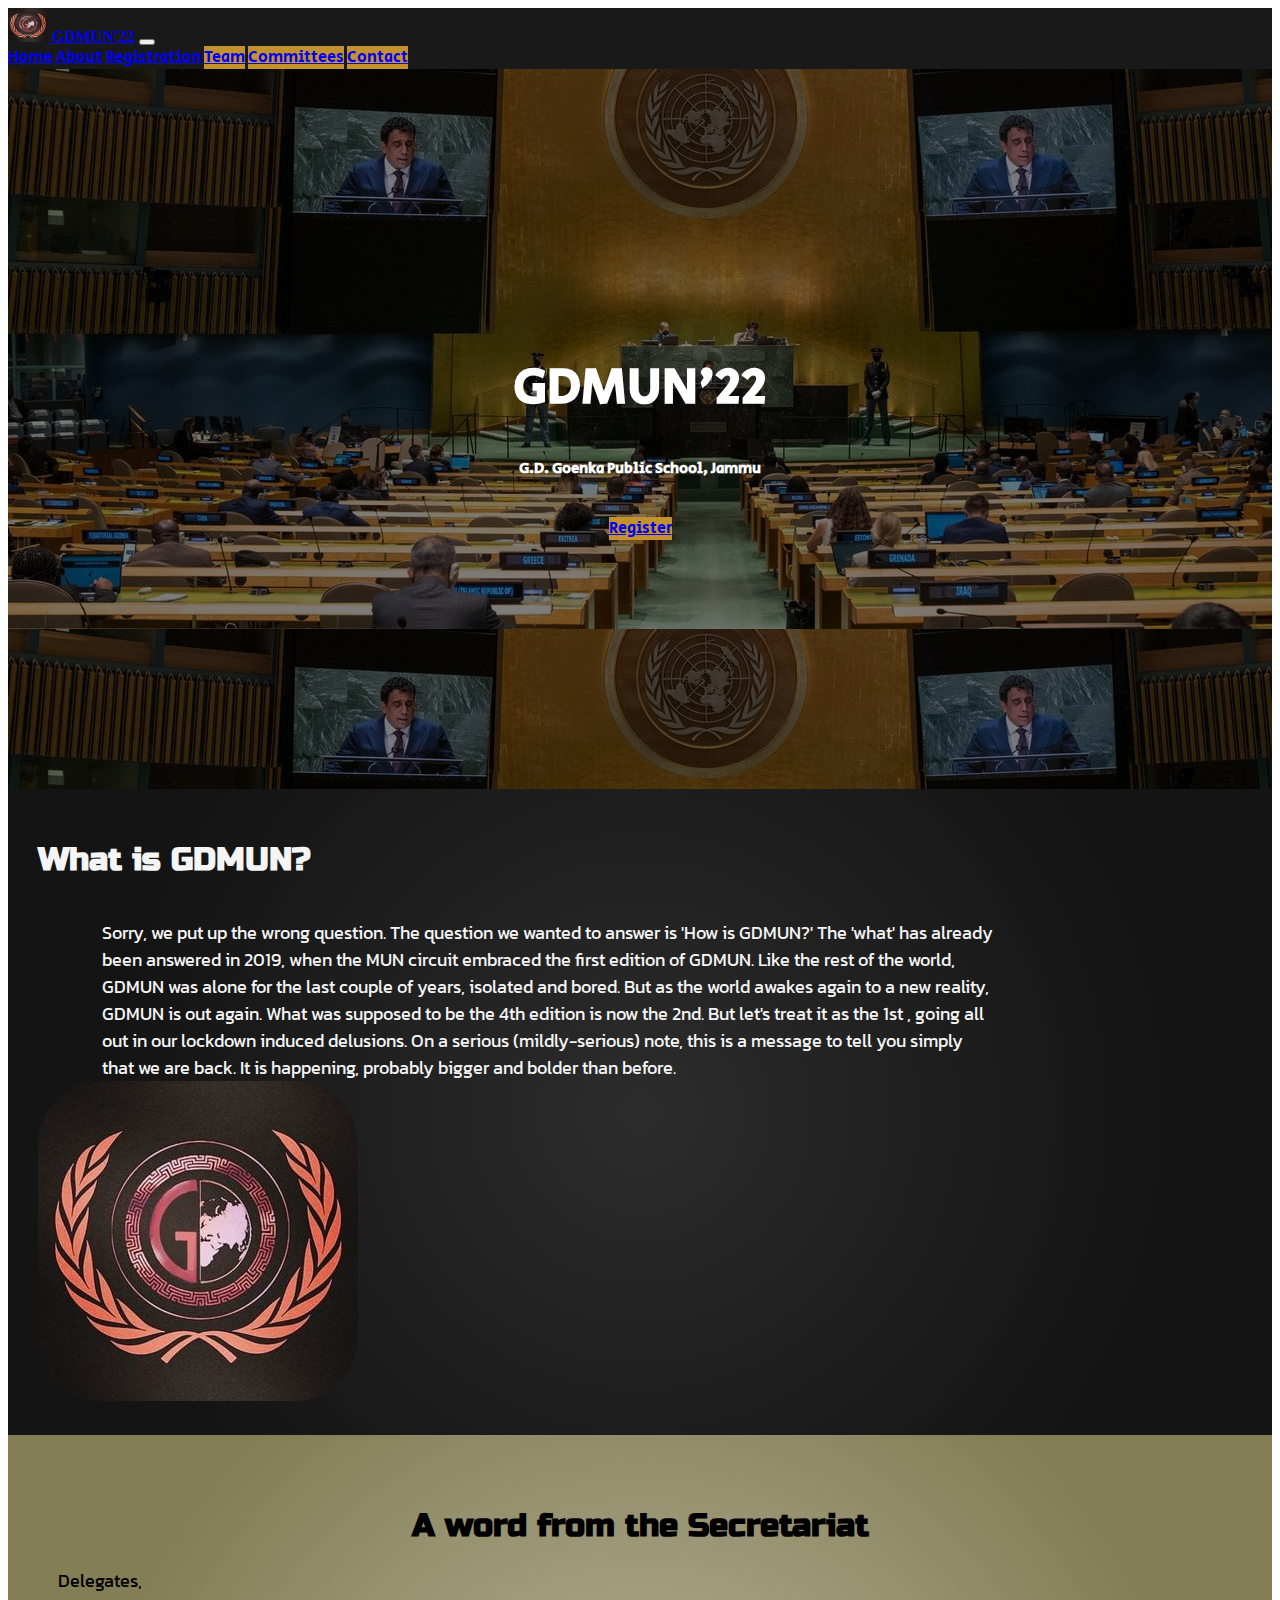
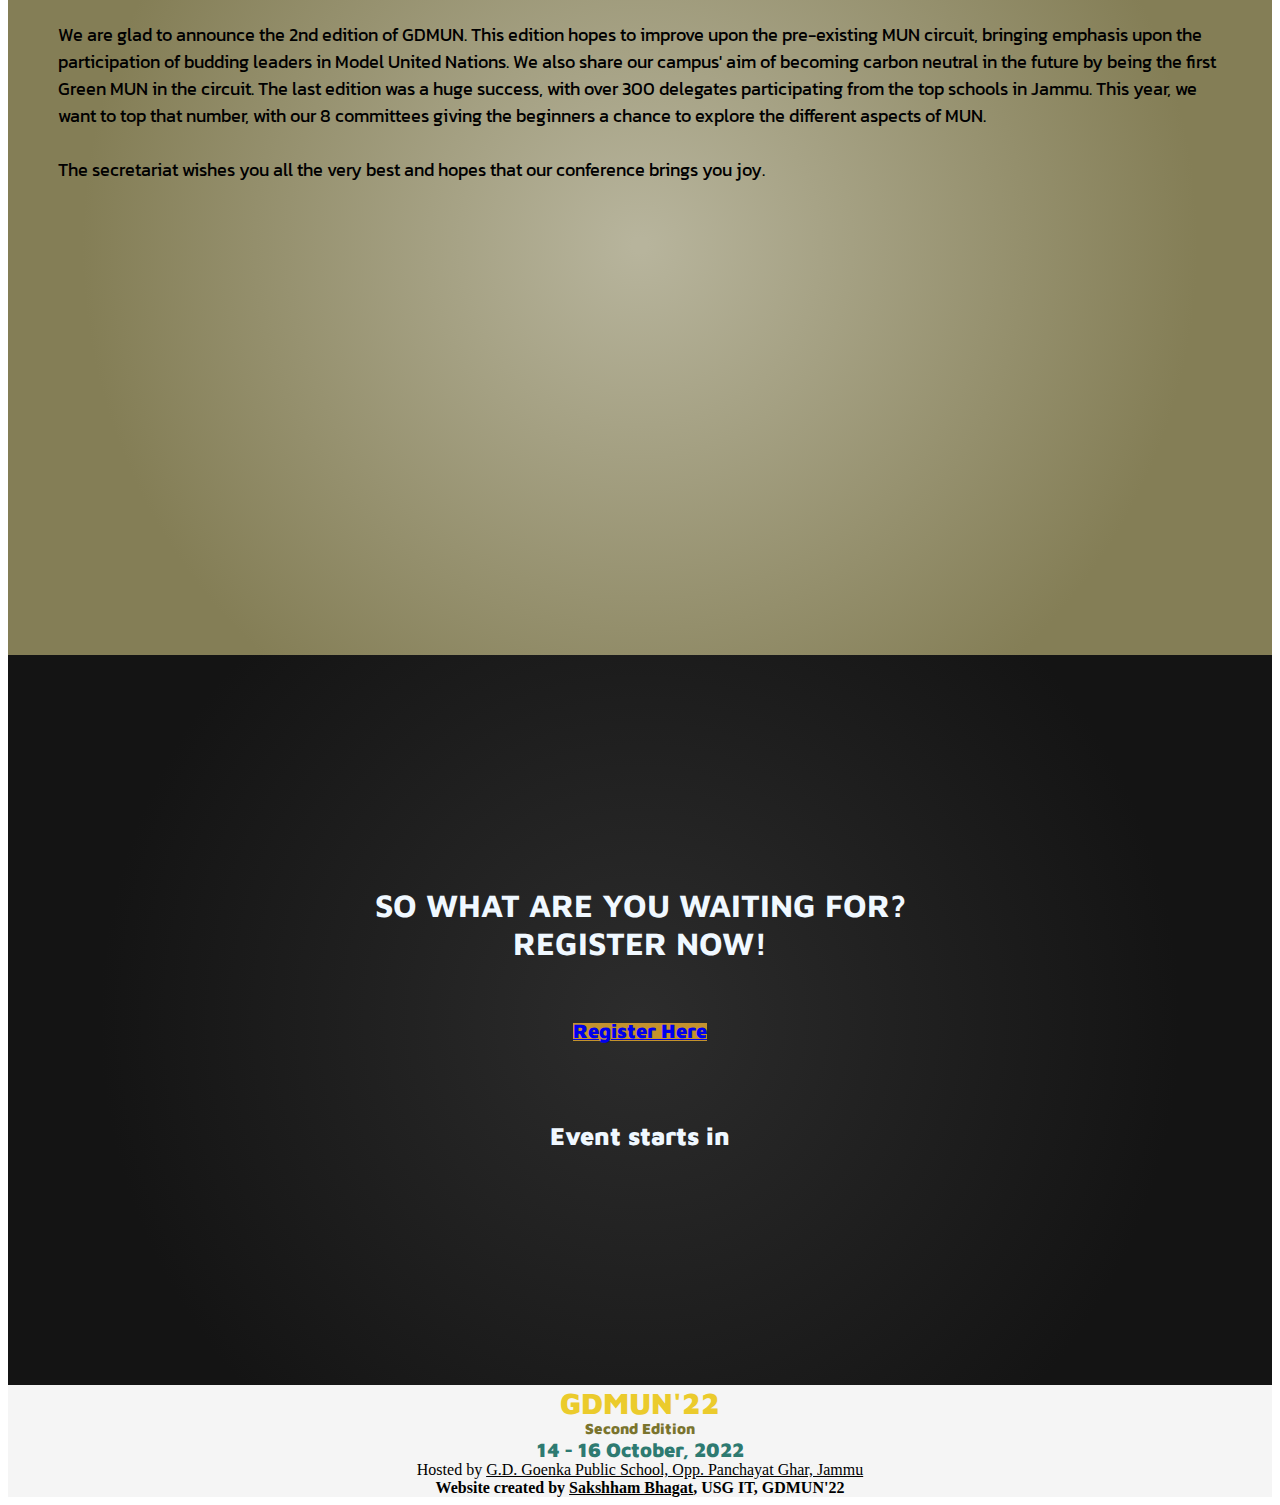
<file: index.html>
<!DOCTYPE html>
<html lang="en">

<head>
    <meta charset="UTF-8">
    <meta http-equiv="X-UA-Compatible" content="IE=edge">
    <meta name="viewport" content="width=device-width, initial-scale=1.0">
    <link rel="icon" href="assets/images/logo.jpg">
    <link rel="stylesheet" href="style.css">
    <title>GDMUN'22</title>
</head>

<body data-bs-spy="scroll" data-bs-target="#mynav">
    <nav class="navbar fixed-top
    navbar-expand-lg navbar-dark">
        <div class="container-fluid">
            <a class="navbar-brand" href="#">
                <img src="assets/images/logo.jpg" alt="" width="40" height="34" class="d-inline-block align-text-top"
                    style="border-radius: 20%;">
                <a class="navbar-brand" href="#"><span style="font-weight: bold;">GDMUN'22</span></a>
                <button class="navbar-toggler" type="button" data-bs-toggle="collapse" data-bs-target="#mynav"
                    aria-controls="mynav" aria-expanded="false" aria-label="Toggle navigation">
                    <span class="navbar-toggler-icon"></span>
                </button>
                <div class="collapse navbar-collapse" id="mynav">
                    <div class="navbar-nav">
                        <a class="nav-link active" aria-current="page" href="#home">Home</a>
                        <a class="nav-link" href="#about">About</a>
                        <a class="nav-link" href="#register">Registration</a>
                        <a class="mx-2 btn btn-primary" id="contactbtn" href="/team.html">Team</a>
                        <a class="mx-2 btn btn-primary" id="contactbtn"
                            href="/committees/committees.html">Committees</a>
                        <a class="mx-2 btn btn-primary" id="contactbtn" href="/contact.html">Contact</a>
                    </div>
                </div>
        </div>
    </nav>
    <div class="banner" id="home">
        <div class="img-cont">
            <!-- <img src="assets/images/mun.jpg" style="min-height: 80vh; max-width: 100%;" draggable="false"> -->
            <div class="title">
                <h1>GDMUN'22</h1>
                <h4>G.D. Goenka Public School, Jammu</h4>
                <br>
                <a class="btn btn-primary" href="#register" role="button"
                    style="width: 100%; font-family: 'Secular One', sans-serif;">Register</a>
            </div>
        </div>
    </div>
    <div id="about">
        <div>
            <div class="p-2" style="font-family: 'Russo One', sans-serif;">
                <h1>What is GDMUN?</h1>
            </div>
            <br>
            <div class="p-2 d-flex flex-sm-row flex-column justify-content-around" id="top">
                <div class="pe-2 pt-4"
                    style="width: 70vw; margin-left: 5vw; font-family: 'Kanit', sans-serif; font-size: large" id="top2">
                    Sorry, we put up the
                    wrong question. The
                    question we
                    wanted to answer is 'How is GDMUN?' The 'what' has already been answered in 2019, when the MUN
                    circuit
                    embraced the first edition of GDMUN. Like the rest of the world, GDMUN was alone for the last
                    couple
                    of years, isolated and bored. But as the world awakes again to a new reality, GDMUN is out
                    again.
                    What was supposed to be the 4th edition is now the 2nd. But let's treat it as the 1st , going all
                    out in
                    our lockdown induced delusions. On a serious (mildly-serious) note, this is a message to tell you
                    simply that we are back. It is happening, probably bigger and bolder than before. </div>
                <div class="text-center" id="aboutphoto">
                    <img src="assets/images/logo.jpg" style="width:auto;
                    height:auto;
                    max-width:80%;
                    max-height:50vh;border-radius: 20%;">
                </div>
            </div>
        </div>
    </div>
    <div id="second" class="">
        <div class="d-flex flex-sm-row flex-column justify-content-around" style="display: grid;
        place-items: center">
            <div class="p-4" style="font-family: 'Russo One', sans-serif; text-align: center; min-width: 50vw;">
                <h1>A word from the Secretariat</h1>
                <!-- <br><br> -->
                <!-- <img src="https://upload.wikimedia.org/wikipedia/commons/thumb/c/c9/-Insert_image_here-.svg/2560px--Insert_image_here-.svg.png"
                    style=" width:auto;
                height:auto;
                max-width:100%;
                max-height:50vh;"> -->
                <!-- <br><br> -->
                <!-- <h6>The Secretariat</h6> -->
            </div>
            <div class="p-4" style="font-family: 'Kanit', sans-serif; font-size: large" id="word">
                Delegates,<br><br>

                We are glad to announce the 2nd edition of GDMUN. This edition hopes to improve upon the pre-existing
                MUN circuit, bringing emphasis upon the participation of budding leaders in Model United Nations. We
                also share our campus' aim of becoming carbon neutral in the future by being the first Green MUN in the
                circuit. The last edition was a huge success, with over 300 delegates participating from the top schools
                in Jammu. This year, we want to top that number, with our 8 committees giving the beginners a chance to
                explore the different aspects of MUN.
                <br><br>
                The secretariat wishes you all the very best and hopes that our conference brings you joy.
            </div>
        </div>
    </div>
    <div id="register">
        <div>
            <div class="p-2">
                <h1>SO WHAT ARE YOU WAITING FOR?<br>REGISTER NOW!</h1>
            </div>
            <br><br>
            <div class="p-2">
                <a class="btn btn-primary" id="regbtn" href="https://forms.gle/HNvGp34HmN8qcbNC9" target="_blank"
                    role="button" style="width: 35vw;"><span style="font-size: 20px">Register
                        Here</span></a>
            </div>
            <br><br><br>
            <div>
                <p style="font-size: 25px;">Event starts in
                    <span id="timer" class="d-flex flex-sm-row justify-content-center"></span>

                </p>
            </div>
        </div>
    </div>
    <div id="credits">
        <div class="p-2">
            <span
                style="text-align: center; color: #ebcb2c; font-size: 30px;font-family: 'Maven Pro', sans-serif; font-weight: 900;">GDMUN'22</span><br>
            <span
                style="text-align: center; color: #7a742e; font-size: 15px; font-family: 'Maven Pro', sans-serif; font-weight: 900;">Second
                Edition</span><br>
            <span
                style="text-align: center; color: #2e7a71; font-size: 20px; font-family: 'Maven Pro', sans-serif; font-weight: 900;">14
                - 16 October, 2022</span><br>
            Hosted by <a class="credlink" target="_blank" href="https://www.gdgoenkajammu.org/">G.D. Goenka Public
                School,
                Opp. Panchayat
                Ghar, Jammu</a>
            <br>
            <span style="font-weight: bold;">Website created by <a class="credlink" target="_blank"
                    href="https://www.github.com/SakshhamTheCoder/">Sakshham Bhagat</a>, USG IT, GDMUN'22</span>
        </div>
    </div>



    <script src="https://ajax.googleapis.com/ajax/libs/jquery/3.2.1/jquery.min.js"></script>
    <link href="https://cdn.jsdelivr.net/npm/bootstrap@5.0.2/dist/css/bootstrap.min.css" rel="stylesheet"
        integrity="sha384-EVSTQN3/azprG1Anm3QDgpJLIm9Nao0Yz1ztcQTwFspd3yD65VohhpuuCOmLASjC" crossorigin="anonymous">
    <script src="https://cdn.jsdelivr.net/npm/bootstrap@5.0.2/dist/js/bootstrap.bundle.min.js"
        integrity="sha384-MrcW6ZMFYlzcLA8Nl+NtUVF0sA7MsXsP1UyJoMp4YLEuNSfAP+JcXn/tWtIaxVXM"
        crossorigin="anonymous"></script>
    <script src="script.js"></script>
</body>

</html>
</file>
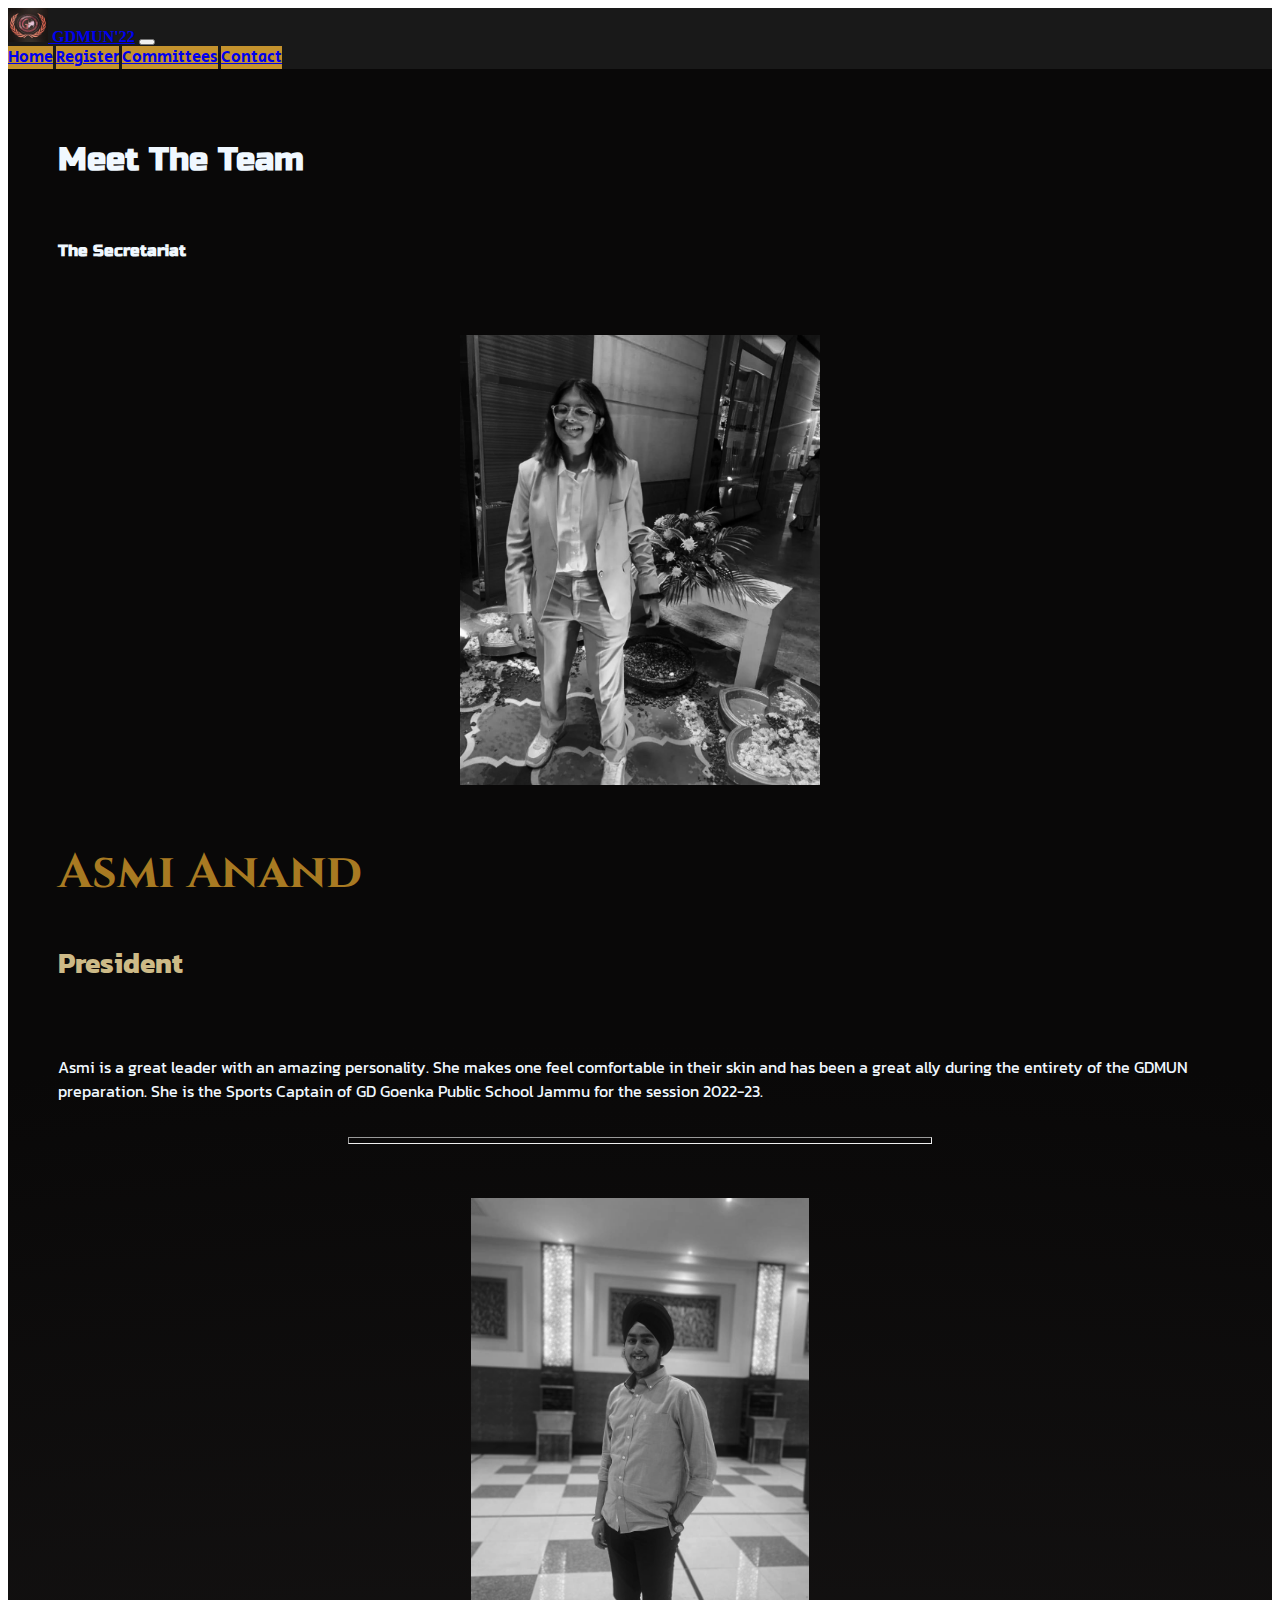
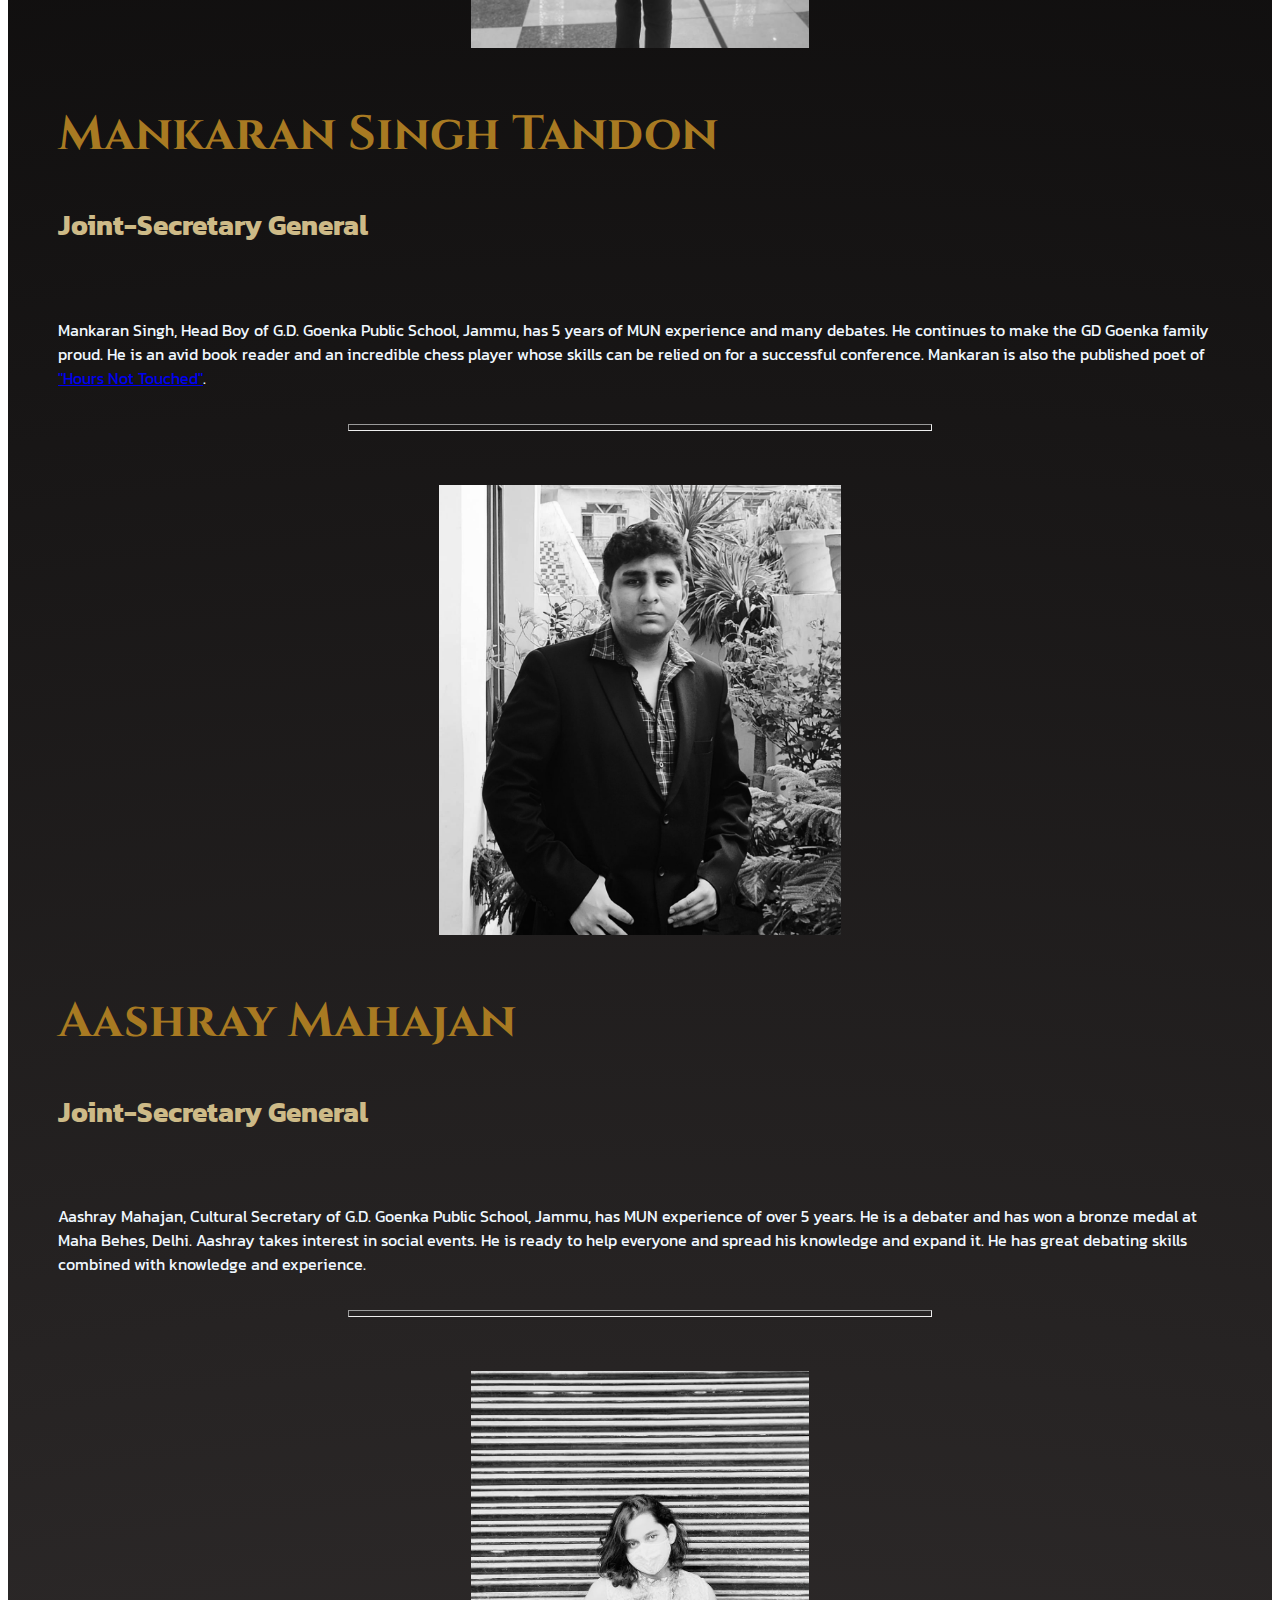
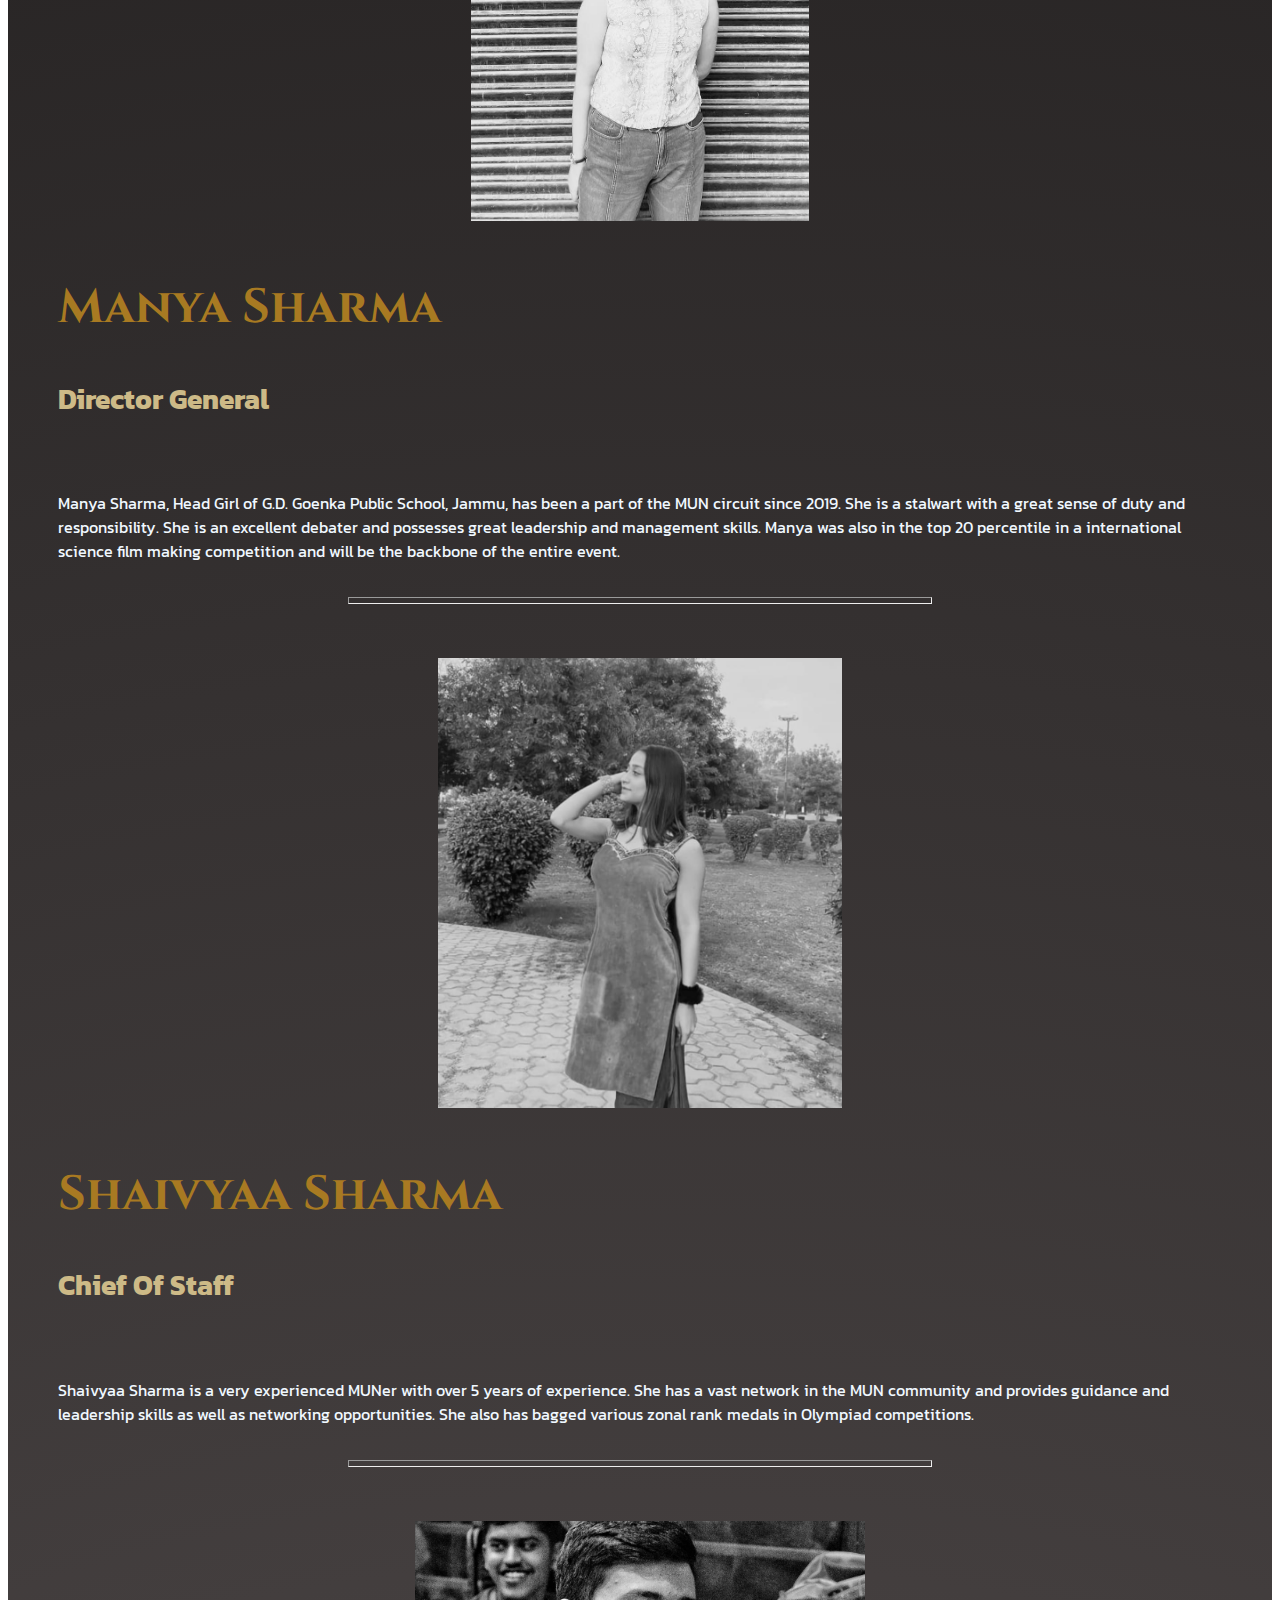
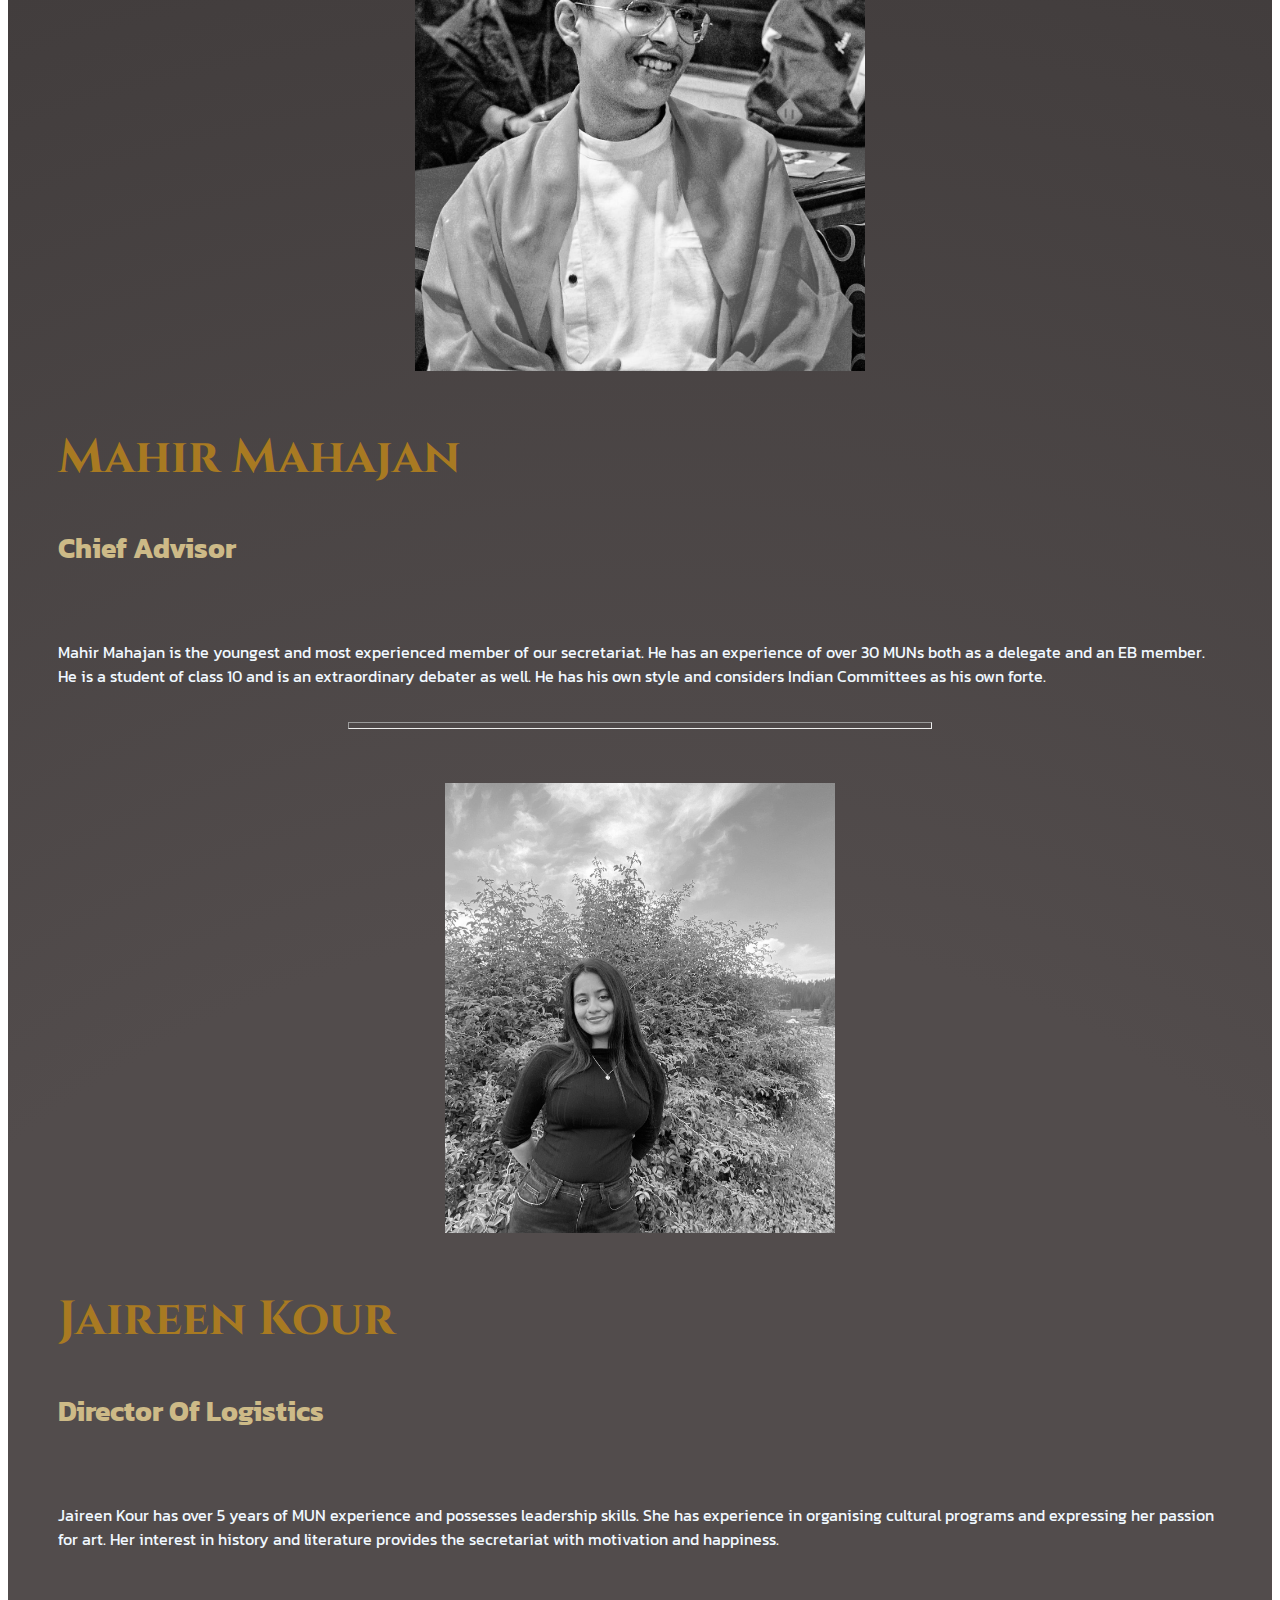
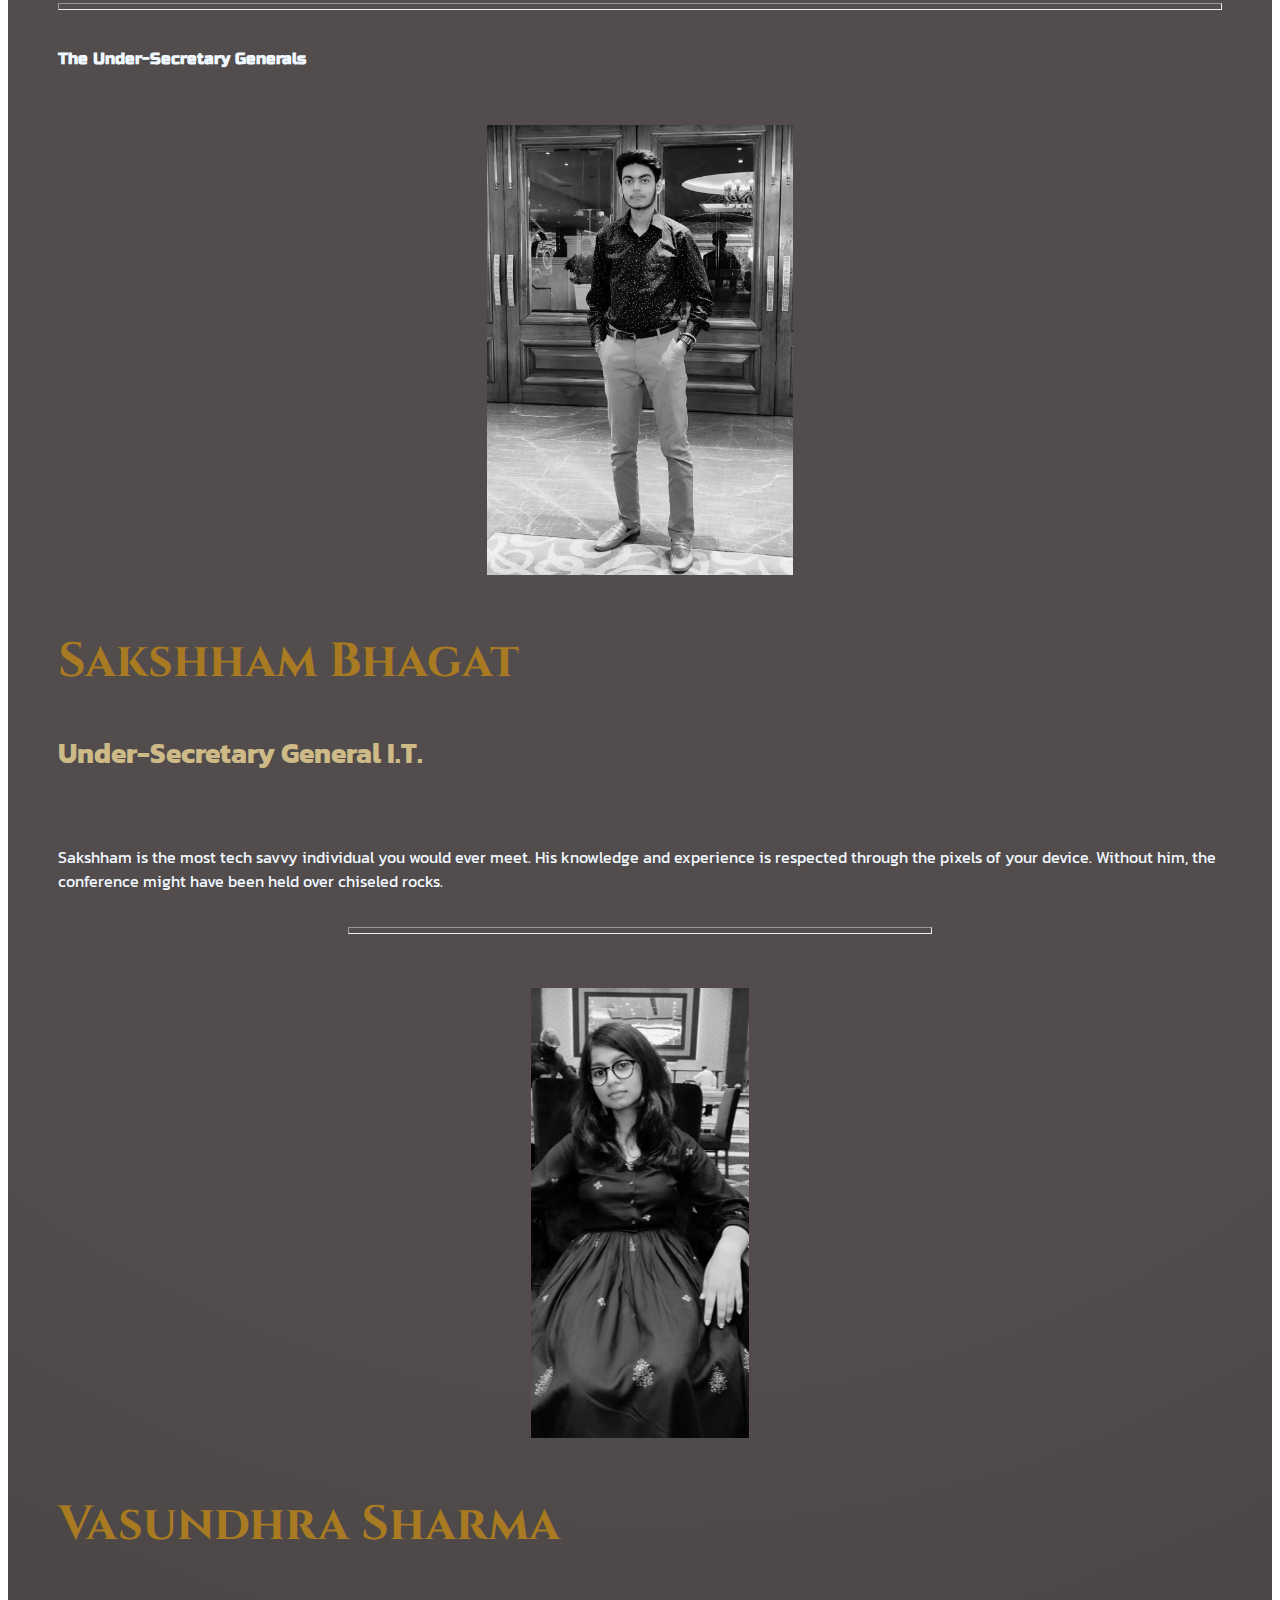
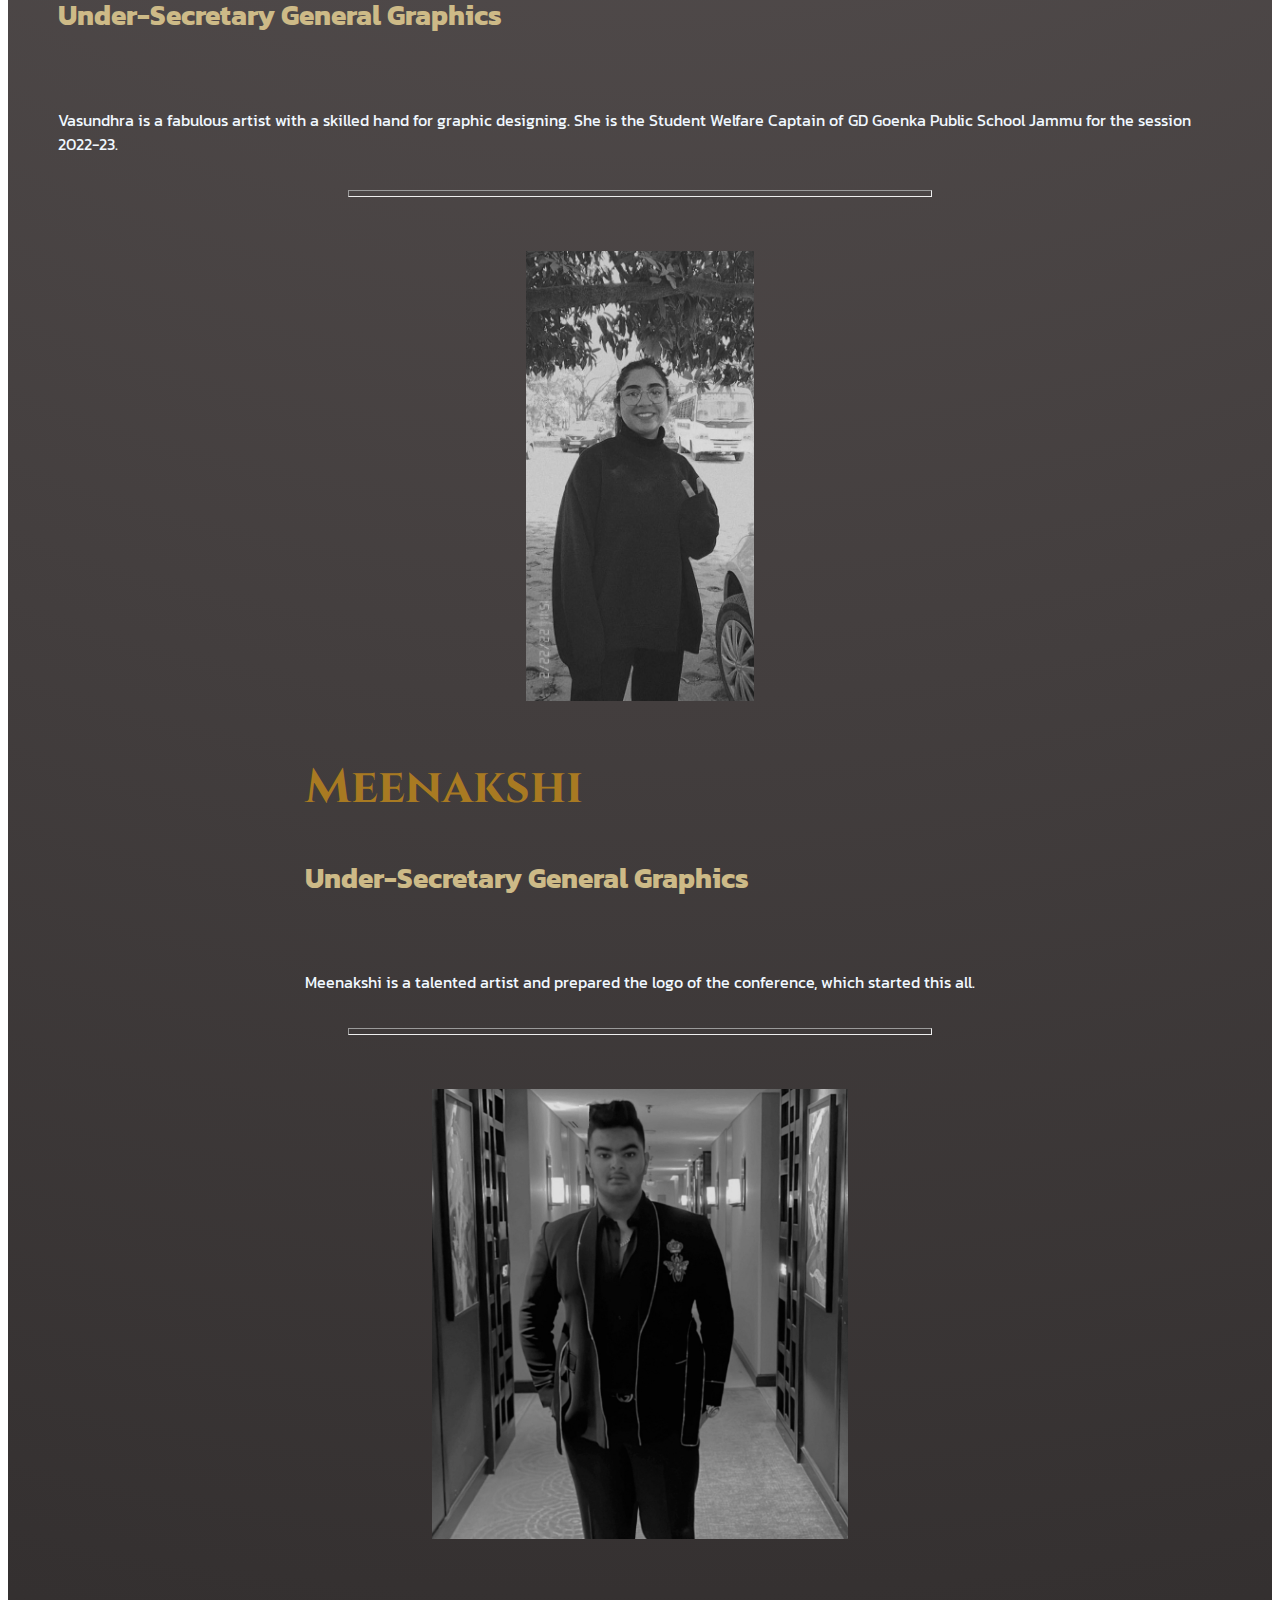
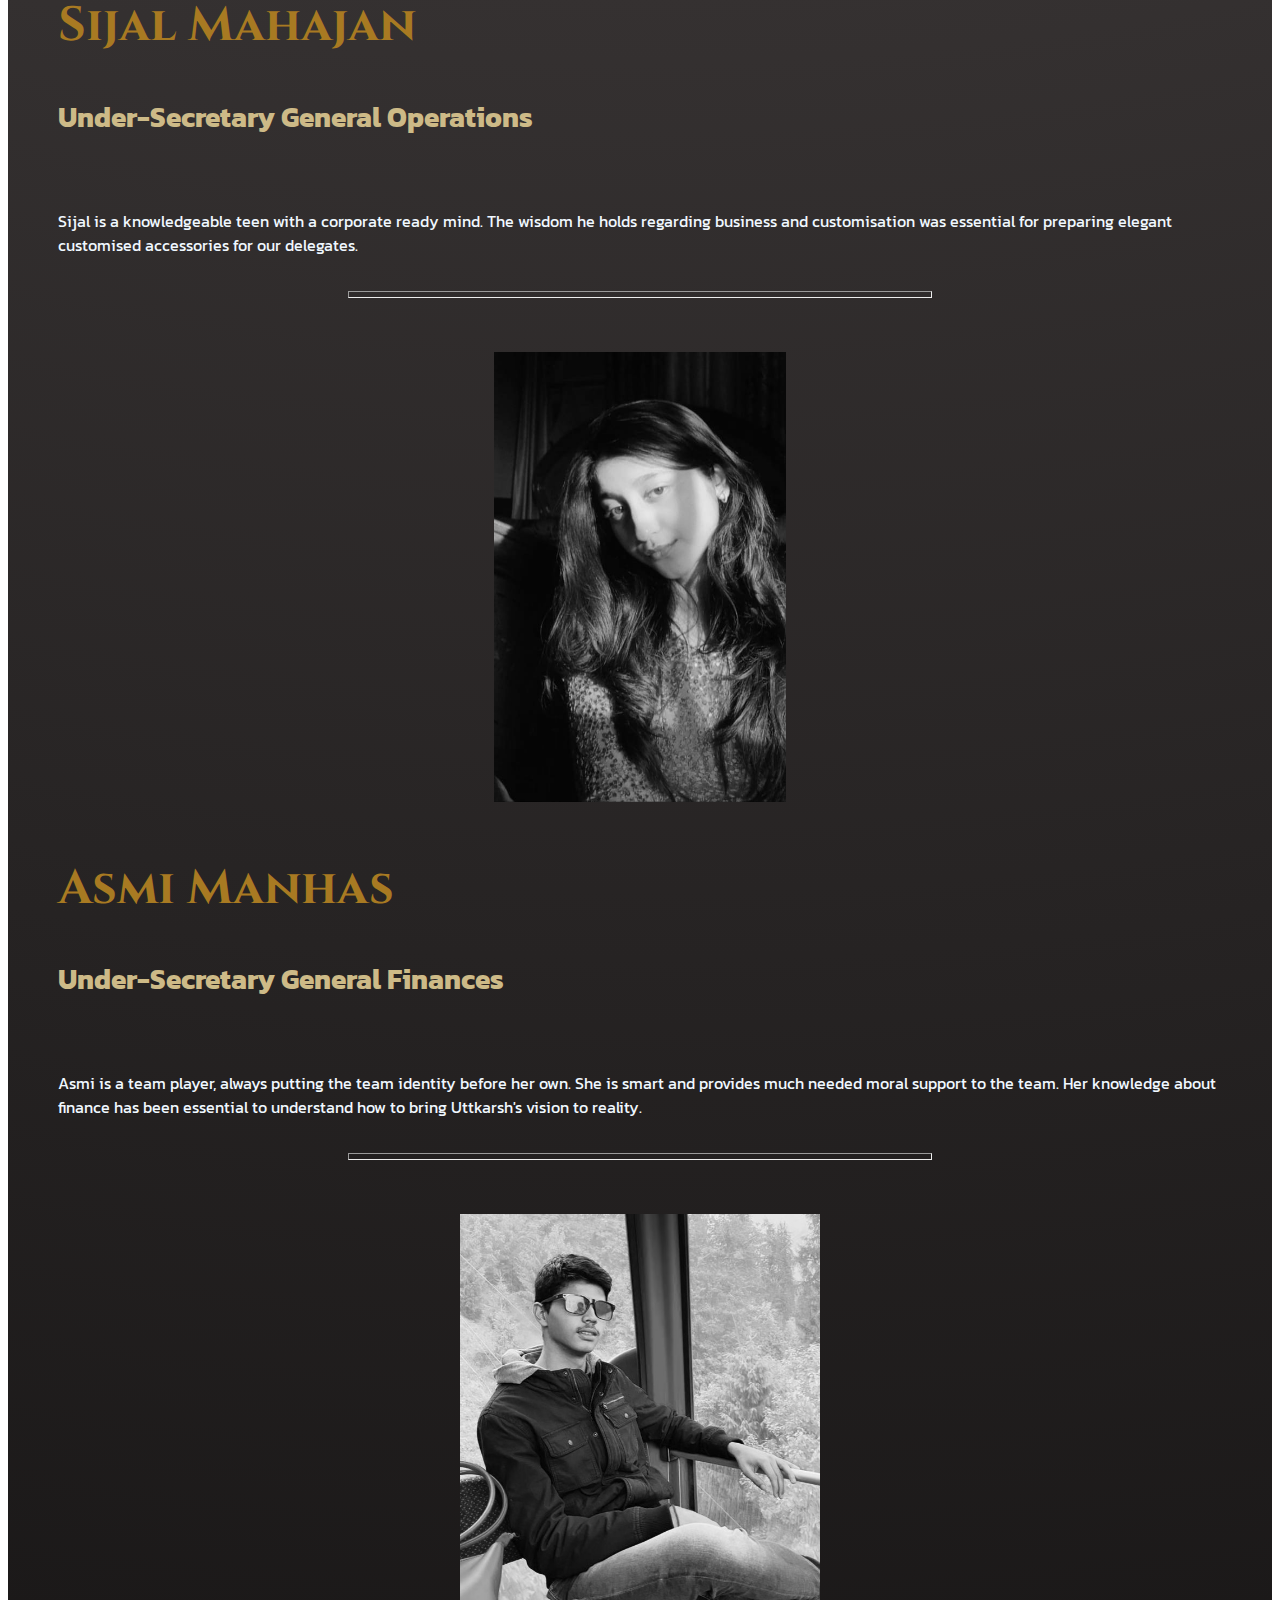
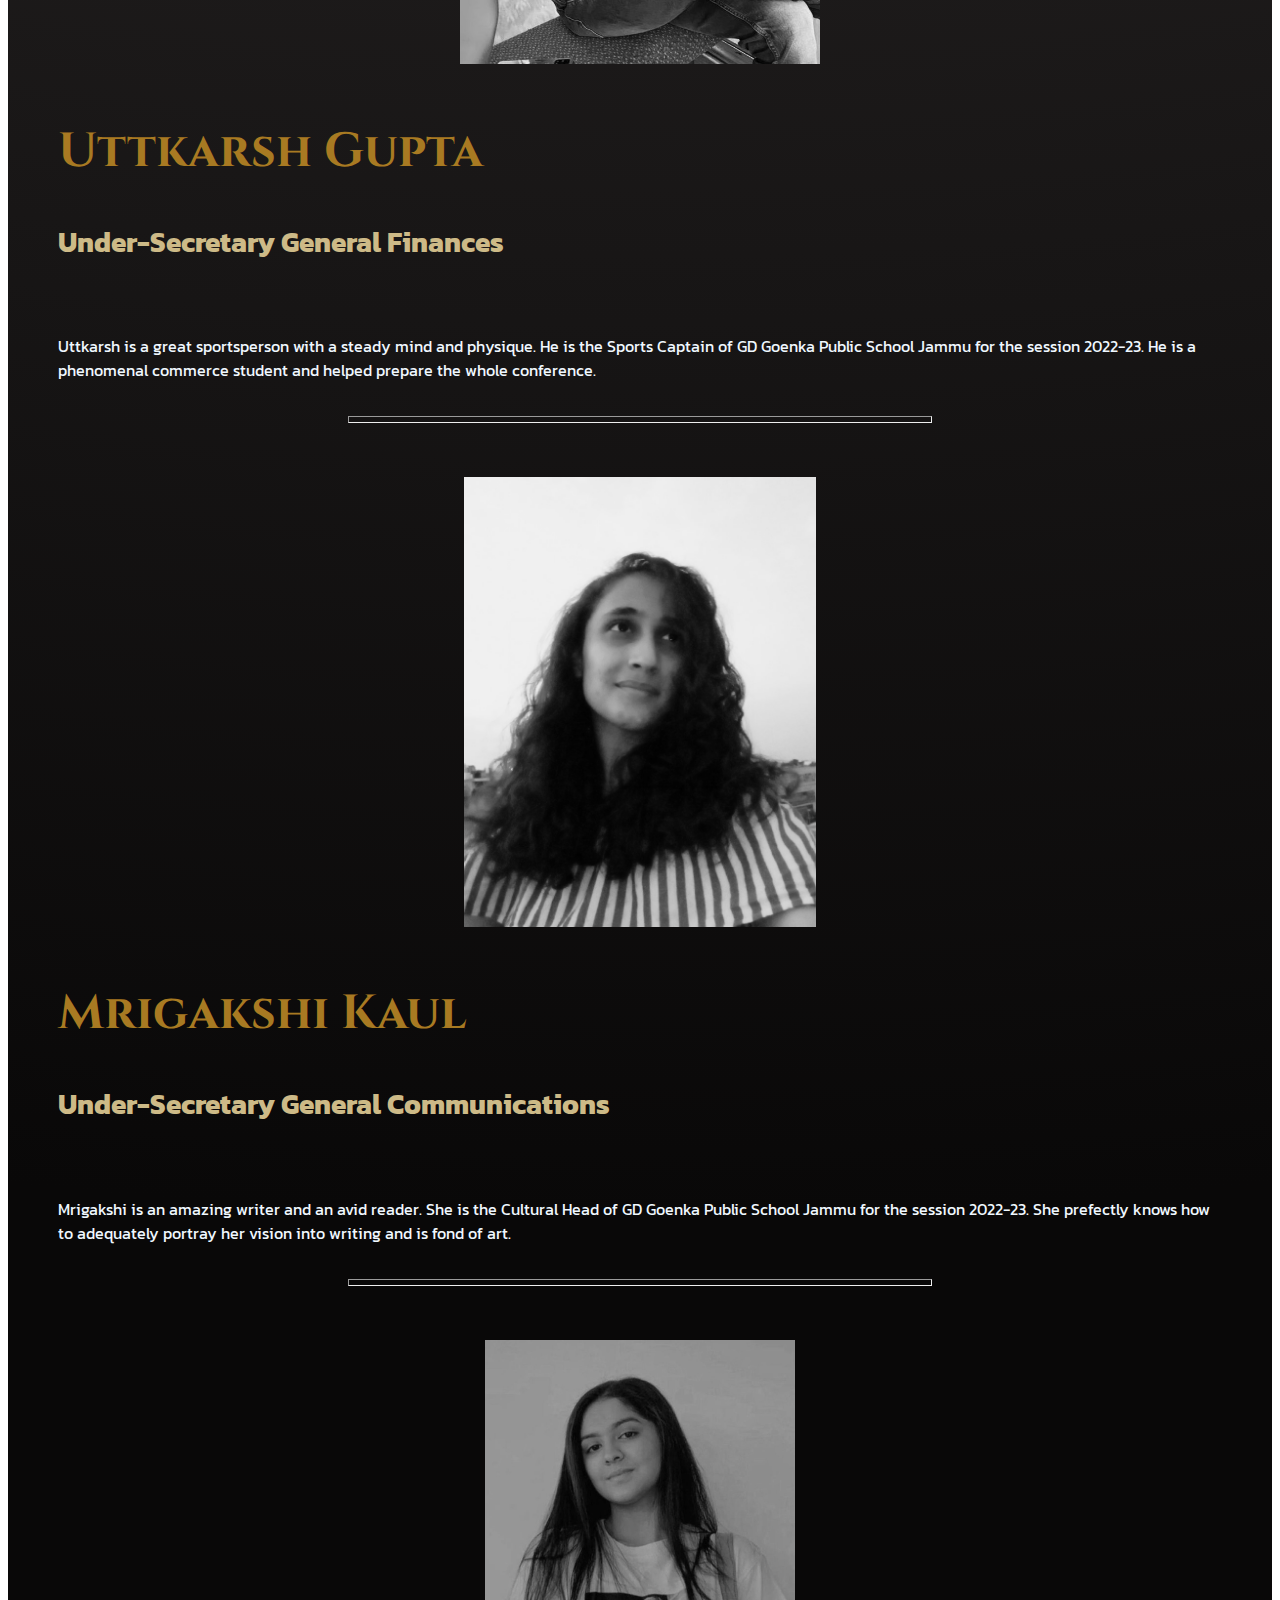
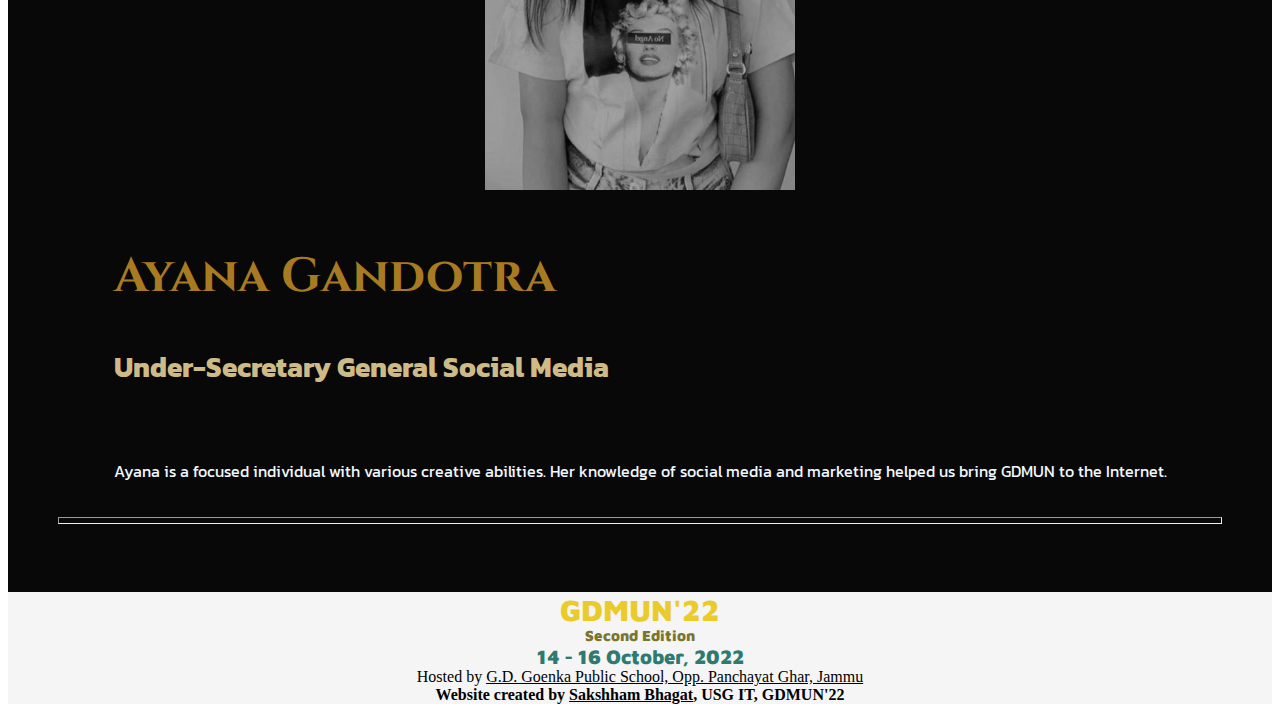
<file: team.html>
<!DOCTYPE html>
<html lang="en">

<head>
    <meta charset="UTF-8">
    <meta http-equiv="X-UA-Compatible" content="IE=edge">
    <meta name="viewport" content="width=device-width, initial-scale=1.0">
    <link rel="icon" href="assets/images/logo.jpg">
    <link rel="stylesheet" href="style.css">
    <title>GDMUN'22</title>
</head>

<body data-bs-spy="scroll" data-bs-target="#mynav">
    <nav class="navbar fixed-top
    navbar-expand-lg navbar-dark">
        <div class="container-fluid">
            <a class="navbar-brand" href="#">
                <img src="assets/images/logo.jpg" alt="" width="40" height="34" class="d-inline-block align-text-top">
                <a class="navbar-brand" href="#"><span style="font-weight: bold;">GDMUN'22</span></a>
                <button class="navbar-toggler" type="button" data-bs-toggle="collapse" data-bs-target="#mynav"
                    aria-controls="mynav" aria-expanded="false" aria-label="Toggle navigation">
                    <span class="navbar-toggler-icon"></span>
                </button>
                <div class="collapse navbar-collapse" id="mynav">
                    <div class="navbar-nav">
                        <a class="btn btn-primary mx-2" aria-current="page" href="/index.html" id="homebtn">Home</a>
                        <a class="btn btn-primary mx-2" aria-current="page" href="/index.html#register"
                            id="regbtn">Register</a>
                        <a class="mx-2 btn btn-primary" id="contactbtn"
                            href="/committees/committees.html">Committees</a>
                        <a class="mx-2 btn btn-primary" id="contactbtn" href="/contact.html">Contact</a>
                    </div>
                </div>
        </div>
    </nav>

    <div id="team">
        <div style="padding: 50px">
            <div class="p-2 pt-5 text-center" style="font-family: 'Russo One', sans-serif;">
                <!-- font-family: 'Maven Pro', sans-serif; font-weight: 900; -->
                <h1>Meet The Team</h1><br>
                <h4>The Secretariat</h4>
            </div>
            <br>
            <div class="text-center pt-5">
                <div class="d-flex flex-sm-row flex-column justify-content-around" style="display: grid;
        place-items: center">
                    <div class="p-4" style="text-align: center; min-width: 50vw;">
                        <br><br>
                        <img src="assets/images/asmi.png" style="width:auto;
                height:auto;
                max-width:100%;
                max-height:50vh;">
                        <br><br>

                    </div>
                    <div class="p-4">
                        <h1 class="names">Asmi Anand</h1>
                        <h4 class="post">President</h4>
                        <br>
                        <p style="font-family: 'Kanit', sans-serif;">Asmi is a great leader with an amazing personality.
                            She makes one feel comfortable in their skin and has been a great ally during the entirety
                            of the GDMUN preparation. She is the Sports Captain of GD Goenka Public School Jammu for the
                            session 2022-23.
                        </p>

                    </div>
                </div>
            </div>
            <br>
            <hr width="50%" style="margin: auto; height: 5px;">
            <br>
            <div class="text-center pt-5">
                <div class="d-flex flex-sm-row flex-column justify-content-around" style="display: grid;
        place-items: center">
                    <div class="p-4" style="text-align: center; min-width: 50vw;">
                        <br><br>
                        <img src="assets/images/mankaran.png" style="width:auto;
                height:auto;
                max-width:100%;
                max-height:50vh;">
                        <br><br>

                    </div>
                    <div class="p-4">
                        <h1 class="names">Mankaran Singh Tandon</h1>
                        <h4 class="post">Joint-Secretary General</h4>
                        <br>
                        <p style="font-family: 'Kanit', sans-serif;">
                            Mankaran Singh, Head Boy of G.D. Goenka Public
                            School, Jammu,
                            has 5 years of MUN experience and
                            many debates. He continues to make the GD Goenka family proud.

                            He is an avid book reader and an incredible chess player whose skills can be relied on
                            for a successful conference. Mankaran is also the published poet of <a
                                href="https://www.amazon.in/Hours-not-touched-Lines-weaved-ebook/dp/B09LJ3T67W/ref=sr_1_1?keywords=hours+not+touched&qid=1659932842&sr=8-1"
                                target="_blank">
                                "Hours Not Touched"</a>.
                        </p>

                    </div>
                </div>
            </div>
            <br>
            <hr width="50%" style="margin: auto; height: 5px;">
            <br>
            <div class="text-center pt-5">
                <div class="d-flex flex-sm-row flex-column justify-content-around" style="display: grid;
        place-items: center">
                    <div class="p-4" style="text-align: center; min-width: 50vw;">
                        <br><br>
                        <img src="assets/images/aashray.png" style="width:auto;
                height:auto;
                max-width:100%;
                max-height:50vh;">
                        <br><br>

                    </div>
                    <div class="p-4">
                        <h1 class="names">Aashray Mahajan</h1>
                        <h4 class="post">Joint-Secretary General</h4>
                        <br>
                        <p style="font-family: 'Kanit', sans-serif;">
                            Aashray Mahajan, Cultural Secretary of G.D. Goenka
                            Public School, Jammu, has MUN experience of over 5
                            years. He is a debater and has won a bronze medal at Maha Behes, Delhi.

                            Aashray takes interest in social events. He is ready to help everyone and spread his
                            knowledge and expand it. He has great debating skills combined with knowledge and
                            experience.
                        </p>

                    </div>
                </div>
            </div>
            <br>
            <hr width="50%" style="margin: auto; height: 5px;">
            <br>
            <div class="text-center pt-5">
                <div class="d-flex flex-sm-row flex-column justify-content-around" style="display: grid;
        place-items: center">
                    <div class="p-4" style="text-align: center; min-width: 50vw;">
                        <br><br>
                        <img src="assets/images/manya.jpg" style="width:auto;
                height:auto;
                max-width:100%;
                max-height:50vh;">
                        <br><br>

                    </div>
                    <div class="p-4">
                        <h1 class="names">Manya Sharma</h1>
                        <h4 class="post">Director General</h4>
                        <br>
                        <p style="font-family: 'Kanit', sans-serif;">Manya Sharma, Head Girl of G.D. Goenka Public
                            School, Jammu, has been a part of the MUN circuit
                            since 2019. She is a stalwart with a great sense of duty and
                            responsibility. She is an excellent debater and possesses great leadership and management
                            skills.

                            Manya was also in the top 20 percentile in a international science film making competition
                            and will be the backbone of the entire event.
                        </p>

                    </div>
                </div>
            </div>
            <br>
            <hr width="50%" style="margin: auto; height: 5px;">
            <br>
            <div class="text-center pt-5">
                <div class="d-flex flex-sm-row flex-column justify-content-around" style="display: grid;
        place-items: center">
                    <div class="p-4" style="text-align: center; min-width: 50vw;">
                        <br><br>
                        <img src="assets/images/shaivyaa.jpg" style="width:auto;
                height:auto;
                max-width:100%;
                max-height:50vh;">
                        <br><br>

                    </div>
                    <div class="p-4">
                        <h1 class="names">Shaivyaa Sharma</h1>
                        <h4 class="post">Chief Of Staff</h4>
                        <br>
                        <p style="font-family: 'Kanit', sans-serif;">
                            Shaivyaa Sharma is a very experienced MUNer with
                            over 5 years of experience. She has a vast network in the MUN community and
                            provides guidance and leadership skills as well as networking opportunities.

                            She also has bagged various zonal rank medals in Olympiad competitions.
                        </p>

                    </div>
                </div>
            </div>
            <br>
            <hr width="50%" style="margin: auto; height: 5px;">
            <br>
            <div class="text-center pt-5">
                <div class="d-flex flex-sm-row flex-column justify-content-around" style="display: grid;
        place-items: center">
                    <div class="p-4" style="text-align: center; min-width: 50vw;">
                        <br><br>
                        <img src="assets/images/mahir.jpg" style="width:auto;
                height:auto;
                max-width:100%;
                max-height:50vh;">
                        <br><br>

                    </div>
                    <div class="p-4">
                        <h1 class="names">Mahir Mahajan</h1>
                        <h4 class="post">Chief Advisor</h4>
                        <br>
                        <p style="font-family: 'Kanit', sans-serif;">
                            Mahir Mahajan is the youngest and most
                            experienced member of our secretariat. He has an experience of over 30 MUNs both as a
                            delegate and an EB member. He is a student of class 10 and is an extraordinary debater as
                            well. He has his own style
                            and considers Indian Committees as his own
                            forte.
                        </p>

                    </div>
                </div>
            </div>
            <br>
            <hr width="50%" style="margin: auto; height: 5px;">
            <br>
            <div class="text-center pt-5">
                <div class="d-flex flex-sm-row flex-column justify-content-around" style="display: grid;
        place-items: center">
                    <div class="p-4" style="text-align: center; min-width: 50vw;">
                        <br><br>
                        <img src="assets/images/jaireen2.jpg" style="width:auto;
                height:auto;
                max-width:100%;
                max-height:50vh;">
                        <br><br>

                    </div>
                    <div class="p-4">
                        <h1 class="names">Jaireen Kour</h1>
                        <h4 class="post">Director Of Logistics</h4>
                        <br>
                        <p style="font-family: 'Kanit', sans-serif;">
                            Jaireen Kour has over 5 years of MUN experience and possesses leadership skills. She has
                            experience in
                            organising cultural programs and expressing her passion for art. Her interest in history and
                            literature provides the secretariat with motivation and happiness.

                        </p>

                    </div>
                </div>
            </div>
            <br>
            <div class="mt-5">
                <br>
                <hr style="margin: auto; height: 5px;">
                <br>
            </div>
            <div class="p-2 pt-5 text-center" style="font-family: 'Russo One', sans-serif;">
                <h4>The Under-Secretary Generals</h4>
            </div>
            <div class="d-flex flex-sm-row flex-column justify-content-around" style="display: grid;
        place-items: center">
                <div class="p-4" style="text-align: center; min-width: 50vw;">
                    <br><br>
                    <img src="assets/images/sakshham.jpg" style="width:auto;
            height:auto;
            max-width:100%;
            max-height:50vh;">
                    <br><br>
                </div>
                <div class="p-4 text-center">
                    <h1 class="names">Sakshham Bhagat</h1>
                    <h4 class="post">Under-Secretary General I.T.</h4>
                    <br>
                    <p style="font-family: 'Kanit', sans-serif;">
                        Sakshham is the most tech savvy individual you would ever meet. His knowledge and experience is
                        respected through the pixels of your device. Without him, the conference might have been held
                        over chiseled rocks.

                    </p>
                </div>
            </div>

            <br>
            <hr width="50%" style="margin: auto; height: 5px;">
            <br>

            <div class="d-flex flex-sm-row flex-column justify-content-around" style="display: grid;
        place-items: center">
                <div class="p-4" style="text-align: center; min-width: 50vw;">
                    <br><br>
                    <img src="assets/images/vasundhra.png" style="width:auto;
            height:auto;
            max-width:100%;
            max-height:50vh;">
                    <br><br>
                </div>
                <div class="p-4 text-center">
                    <h1 class="names">Vasundhra Sharma</h1>
                    <h4 class="post">Under-Secretary General Graphics</h4>
                    <br>
                    <p style="font-family: 'Kanit', sans-serif;">
                        Vasundhra is a fabulous artist with a skilled hand for graphic designing. She is the Student
                        Welfare Captain of GD Goenka Public School Jammu for the session 2022-23.

                    </p>
                </div>
            </div>

            <br>
            <hr width="50%" style="margin: auto; height: 5px;">
            <br>

            <div class="d-flex flex-sm-row flex-column justify-content-around" style="display: grid;
        place-items: center">
                <div class="p-4" style="text-align: center; min-width: 50vw;">
                    <br><br>
                    <img src="assets/images/meenakshi.jpg" style="width:auto;
            height:auto;
            max-width:100%;
            max-height:50vh;">
                    <br><br>
                </div>
                <div class="p-4 text-center">
                    <h1 class="names">Meenakshi </h1>
                    <h4 class="post">Under-Secretary General Graphics</h4>
                    <br>
                    <p style="font-family: 'Kanit', sans-serif;">
                        Meenakshi is a talented artist and prepared the logo of the conference, which started this all.
                    </p>
                </div>
            </div>

            <br>
            <hr width="50%" style="margin: auto; height: 5px;">
            <br>

            <div class="d-flex flex-sm-row flex-column justify-content-around" style="display: grid;
        place-items: center">
                <div class="p-4" style="text-align: center; min-width: 50vw;">
                    <br><br>
                    <img src="assets/images/sijal.jpeg" style="width:auto;
            height:auto;
            max-width:100%;
            max-height:50vh;">
                    <br><br>
                </div>
                <div class="p-4 text-center">
                    <h1 class="names">Sijal Mahajan</h1>
                    <h4 class="post">Under-Secretary General Operations</h4>
                    <br>
                    <p style="font-family: 'Kanit', sans-serif;">
                        Sijal is a knowledgeable teen with a corporate ready mind. The wisdom he holds regarding
                        business and customisation was essential for preparing elegant customised accessories
                        for our delegates.

                    </p>
                </div>
            </div>

            <br>
            <hr width="50%" style="margin: auto; height: 5px;">
            <br>

            <div class="d-flex flex-sm-row flex-column justify-content-around" style="display: grid;
        place-items: center">
                <div class="p-4" style="text-align: center; min-width: 50vw;">
                    <br><br>
                    <img src="assets/images/asmim.jpeg" style="width:auto;
            height:auto;
            max-width:100%;
            max-height:50vh;">
                    <br><br>
                </div>
                <div class="p-4 text-center">
                    <h1 class="names">Asmi Manhas</h1>
                    <h4 class="post">Under-Secretary General Finances</h4>
                    <br>
                    <p style="font-family: 'Kanit', sans-serif;">
                        Asmi is a team player, always putting the team identity before her own. She is smart and
                        provides much needed moral support to the team. Her knowledge about finance has been essential
                        to understand how to bring Uttkarsh's vision to reality.

                    </p>
                </div>
            </div>

            <br>
            <hr width="50%" style="margin: auto; height: 5px;">
            <br>

            <div class="d-flex flex-sm-row flex-column justify-content-around" style="display: grid;
        place-items: center">
                <div class="p-4" style="text-align: center; min-width: 50vw;">
                    <br><br>
                    <img src="assets/images/uttkarsh.jpg" style="width:auto;
            height:auto;
            max-width:100%;
            max-height:50vh;">
                    <br><br>
                </div>
                <div class="p-4 text-center">
                    <h1 class="names">Uttkarsh Gupta</h1>
                    <h4 class="post">Under-Secretary General Finances</h4>
                    <br>
                    <p style="font-family: 'Kanit', sans-serif;">
                        Uttkarsh is a great sportsperson with a steady mind and physique. He is the Sports Captain of GD
                        Goenka Public School Jammu for the session 2022-23. He is a phenomenal commerce student and
                        helped prepare the whole conference.

                    </p>
                </div>
            </div>

            <br>
            <hr width="50%" style="margin: auto; height: 5px;">
            <br>

            <div class="d-flex flex-sm-row flex-column justify-content-around" style="display: grid;
        place-items: center">
                <div class="p-4" style="text-align: center; min-width: 50vw;">
                    <br><br>
                    <img src="assets/images/mrigakshi.jpg" style="width:auto;
            height:auto;
            max-width:100%;
            max-height:50vh;">
                    <br><br>
                </div>
                <div class="p-4 text-center">
                    <h1 class="names">Mrigakshi Kaul</h1>
                    <h4 class="post">Under-Secretary General Communications</h4>
                    <br>
                    <p style="font-family: 'Kanit', sans-serif;">
                        Mrigakshi is an amazing writer and an avid reader. She is the Cultural Head of GD Goenka Public
                        School Jammu for the session 2022-23.
                        She prefectly knows how to adequately portray her vision into writing and is fond of art.

                    </p>
                </div>
            </div>

            <br>
            <hr width="50%" style="margin: auto; height: 5px;">
            <br>

            <div class="d-flex flex-sm-row flex-column justify-content-around" style="display: grid;
        place-items: center">
                <div class="p-4" style="text-align: center; min-width: 50vw;">
                    <br><br>
                    <img src="assets/images/ayana.jpg" style="width:auto;
            height:auto;
            max-width:100%;
            max-height:50vh;">
                    <br><br>
                </div>
                <div class="p-4 text-center">
                    <h1 class="names">Ayana Gandotra</h1>
                    <h4 class="post">Under-Secretary General Social Media</h4>
                    <br>
                    <p style="font-family: 'Kanit', sans-serif;">
                        Ayana is a focused individual with various creative abilities. Her knowledge of social media and
                        marketing helped us bring GDMUN to the Internet.

                    </p>
                </div>
            </div>
            <div class="mt-5">
                <br>
                <hr style="margin: auto; height: 5px;">
                <br>
            </div>
        </div>
    </div>
    <div id="credits">
        <div class="p-2">
            <span
                style="text-align: center; color: #ebcb2c; font-size: 30px;font-family: 'Maven Pro', sans-serif; font-weight: 900;">GDMUN'22</span><br>
            <span
                style="text-align: center; color: #7a742e; font-size: 15px; font-family: 'Maven Pro', sans-serif; font-weight: 900;">Second
                Edition</span><br>
            <span
                style="text-align: center; color: #2e7a71; font-size: 20px; font-family: 'Maven Pro', sans-serif; font-weight: 900;">14
                - 16 October, 2022</span><br>
            Hosted by <a class="credlink" target="_blank" href="https://www.gdgoenkajammu.org/">G.D. Goenka Public
                School,
                Opp. Panchayat
                Ghar, Jammu</a>
            <br>
            <span style="font-weight: bold;">Website created by <a class="credlink" target="_blank"
                    href="https://www.github.com/SakshhamTheCoder/">Sakshham Bhagat</a>, USG IT, GDMUN'22</span>
        </div>
    </div>


    <script src="https://ajax.googleapis.com/ajax/libs/jquery/3.2.1/jquery.min.js"></script>
    <link href="https://cdn.jsdelivr.net/npm/bootstrap@5.0.2/dist/css/bootstrap.min.css" rel="stylesheet"
        integrity="sha384-EVSTQN3/azprG1Anm3QDgpJLIm9Nao0Yz1ztcQTwFspd3yD65VohhpuuCOmLASjC" crossorigin="anonymous">
    <script src="https://cdn.jsdelivr.net/npm/bootstrap@5.0.2/dist/js/bootstrap.bundle.min.js"
        integrity="sha384-MrcW6ZMFYlzcLA8Nl+NtUVF0sA7MsXsP1UyJoMp4YLEuNSfAP+JcXn/tWtIaxVXM"
        crossorigin="anonymous"></script>
</body>

</html>
</file>
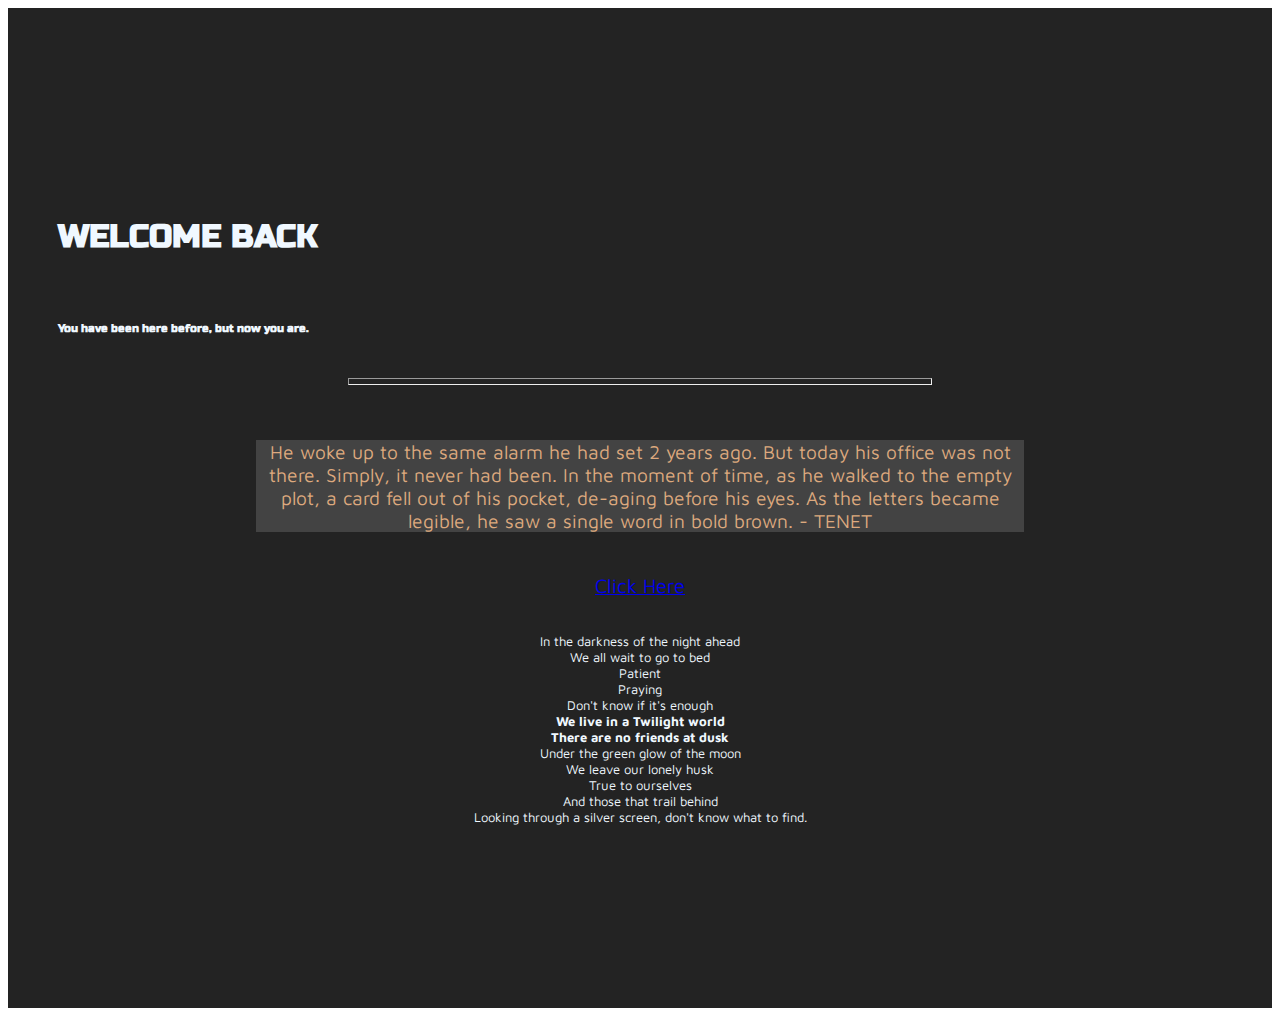
<file: TEᴎƎT.html>
<!DOCTYPE html>
<html lang="en">

<head>
    <meta charset="UTF-8">
    <meta http-equiv="X-UA-Compatible" content="IE=edge">
    <meta name="viewport" content="width=device-width, initial-scale=1.0">
    <link rel="icon" href="../assets/images/logo.jpg">
    <link rel="stylesheet" href="../style.css">
    <title>GDMUN'22</title>
</head>

<body data-bs-spy="scroll" data-bs-target="#mynav">
    <div id="tenet">
        <br>
        <div class="p-1 text-center" style="font-family:'Russo One', sans-serif;">
            <h1>WELCOME BACK</h1><br>
            <h6>You have been here before, but now you are.</h6>
        </div>
        <br>
        <hr width="50%" style="margin: auto; height: 5px;">
        <br><br>
        <div class="p-2" style="font-family:'Maven Pro', sans-serif; font-size: larger; text-align: -webkit-center;">
            <div class="card" style="width:60vw; background-color: #434343;">
                <div class="card-body">
                    <p class="card-text" style="color: #dda97e">He woke up to the same alarm he had set 2
                        years ago. But today his office was
                        not there. Simply, it never had been. In the moment of time, as he walked to the empty plot, a
                        card fell out of his pocket, de-aging before his eyes. As the letters became legible, he saw a
                        single word in bold brown. - TENET</p>
                </div>
            </div>
            <br>
            <div class="p-2">
                <a class="btn btn-light" id="regbtn" href="https://forms.gle/uJ9QYFepYZUJMtMp8" target="_blank"
                    role="button" style="width: 35vw;"><span style="font-size: 20px">Click
                        Here</span></a>
            </div><br>
            <div class="p-2 text-center" style="font-family:'Maven Pro', sans-serif; font-size: small;">
                <p>In the darkness of the night ahead <br>
                    We all wait to go to bed <br>
                    Patient <br>
                    Praying <br>
                    Don't know if it's enough <br>
                    <strong>We live in a Twilight world <br>
                        There are no friends at dusk </strong> <br>
                    Under the green glow of the moon <br>
                    We leave our lonely husk <br>
                    True to ourselves <br>
                    And those that trail behind <br>
                    Looking through a silver screen, don't know what to find. <br>
                </p>
            </div>
        </div>

    </div>

    <script src="https://ajax.googleapis.com/ajax/libs/jquery/3.2.1/jquery.min.js"></script>
    <link href="https://cdn.jsdelivr.net/npm/bootstrap@5.0.2/dist/css/bootstrap.min.css" rel="stylesheet"
        integrity="sha384-EVSTQN3/azprG1Anm3QDgpJLIm9Nao0Yz1ztcQTwFspd3yD65VohhpuuCOmLASjC" crossorigin="anonymous">
    <script src="https://cdn.jsdelivr.net/npm/bootstrap@5.0.2/dist/js/bootstrap.bundle.min.js"
        integrity="sha384-MrcW6ZMFYlzcLA8Nl+NtUVF0sA7MsXsP1UyJoMp4YLEuNSfAP+JcXn/tWtIaxVXM"
        crossorigin="anonymous"></script>
</body>

</html>
</file>
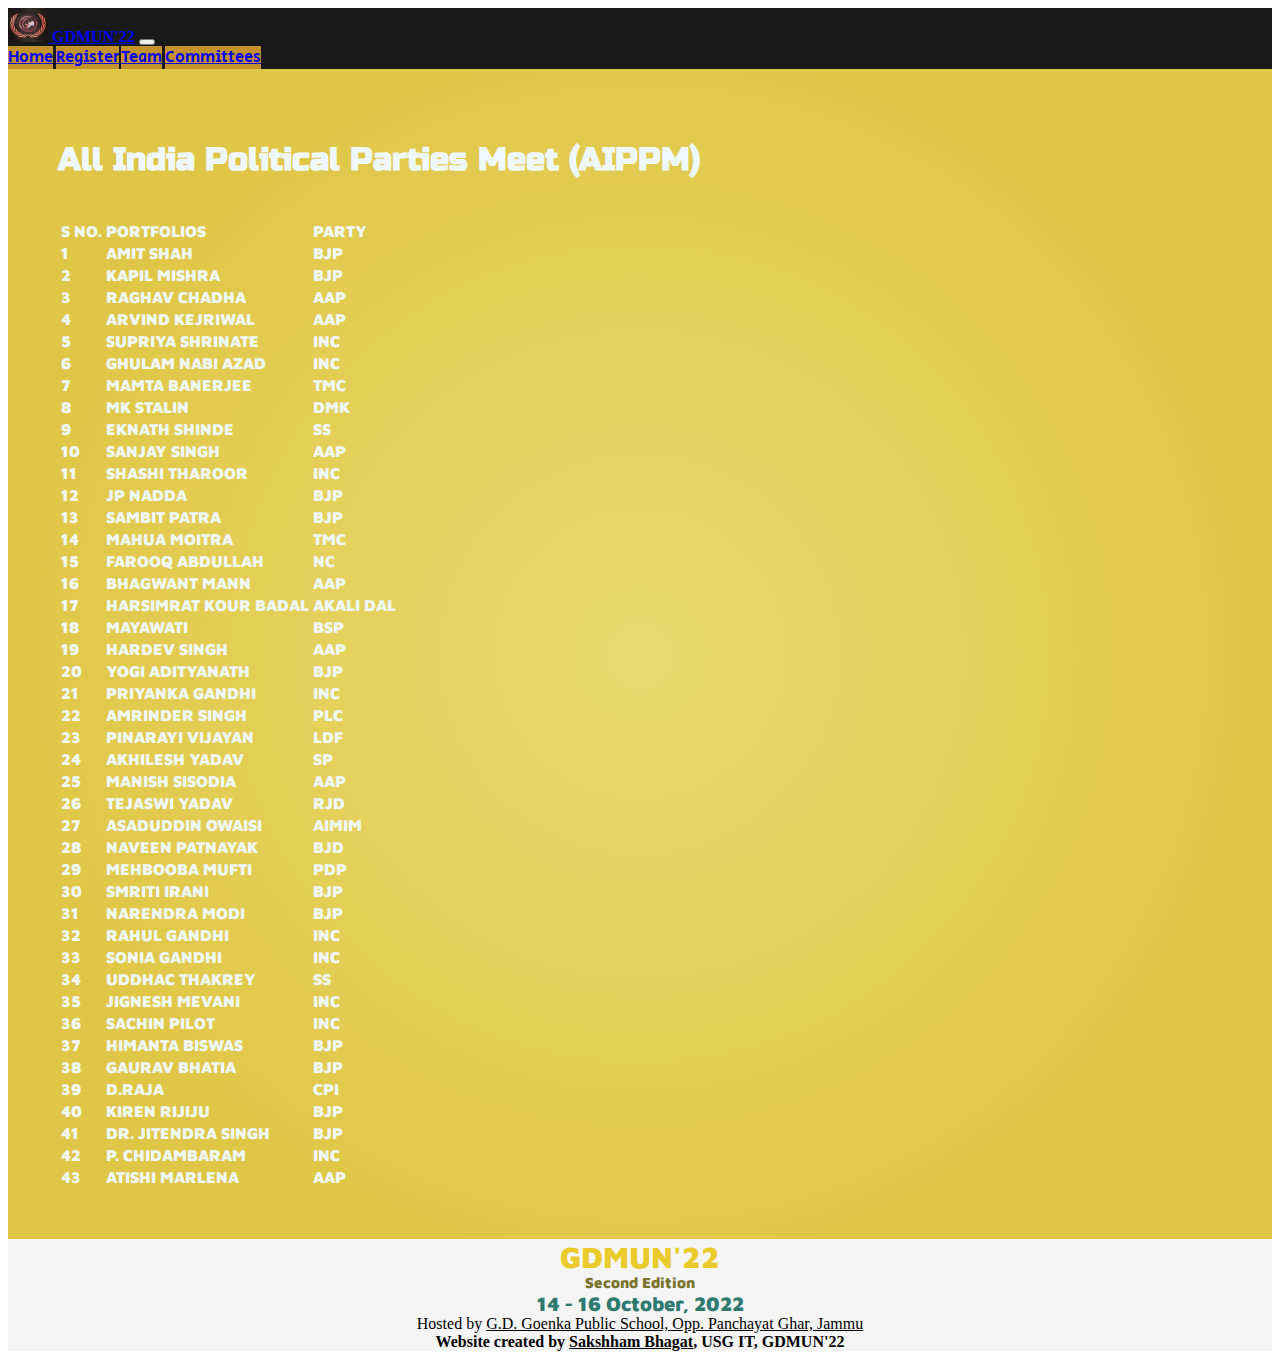
<file: committees/aippm.html>
<!DOCTYPE html>
<html lang="en">

<head>
    <meta charset="UTF-8">
    <meta http-equiv="X-UA-Compatible" content="IE=edge">
    <meta name="viewport" content="width=device-width, initial-scale=1.0">
    <link rel="icon" href="../assets/images/logo.jpg">
    <link rel="stylesheet" href="../style.css">
    <title>GDMUN'22</title>
</head>

<body data-bs-spy="scroll" data-bs-target="#mynav">
    <nav class="navbar fixed-top
    navbar-expand-lg navbar-dark">
        <div class="container-fluid">
            <a class="navbar-brand" href="#">
                <img src="../assets/images/logo.jpg" alt="" width="40" height="34"
                    class="d-inline-block align-text-top">
                <a class="navbar-brand" href="#"><span style="font-weight: bold;">GDMUN'22</span></a>
                <button class="navbar-toggler" type="button" data-bs-toggle="collapse" data-bs-target="#mynav"
                    aria-controls="mynav" aria-expanded="false" aria-label="Toggle navigation">
                    <span class="navbar-toggler-icon"></span>
                </button>
                <div class="collapse navbar-collapse" id="mynav">
                    <div class="navbar-nav">
                        <a class="btn btn-primary mx-2" aria-current="page" href="/index.html" id="homebtn">Home</a>
                        <a class="btn btn-primary mx-2" aria-current="page" href="/index.html#register"
                            id="regbtn">Register</a>
                        <a class="mx-2 btn btn-primary" id="contactbtn" href="/team.html">Team</a>
                        <a class="mx-2 btn btn-primary" id="contactbtn"
                            href="/committees/committees.html">Committees</a>
                    </div>
                </div>
        </div>
    </nav>
    <div id="aippm" class="matrix">
        <div>
            <div class="p-2 pt-5 text-center" style="font-family: 'Russo One', sans-serif;">
                <h1>All India Political Parties Meet
                    (AIPPM)</h1>
            </div>
            <br>
            <div class="text-center pt-5 table-responsive"
                style="font-family: 'Maven Pro', sans-serif; font-weight: 900;">
                <table class="table table-striped">
                    <thead>
                        <tr>
                            <td>S NO.</td>
                            <td>PORTFOLIOS</td>
                            <td>PARTY</td>
                        </tr>
                    </thead>
                    <tbody>
                        <tr>
                            <td>1</td>
                            <td>AMIT SHAH</td>
                            <td>BJP </td>
                        </tr>
                        <tr>
                            <td>2</td>
                            <td>KAPIL MISHRA </td>
                            <td>BJP </td>
                        </tr>
                        <tr>
                            <td>3</td>
                            <td>RAGHAV CHADHA </td>
                            <td>AAP</td>
                        </tr>
                        <tr>
                            <td>4</td>
                            <td>ARVIND KEJRIWAL</td>
                            <td>AAP</td>
                        </tr>
                        <tr>
                            <td>5</td>
                            <td>SUPRIYA SHRINATE </td>
                            <td>INC</td>
                        </tr>
                        <tr>
                            <td>6</td>
                            <td>GHULAM NABI AZAD </td>
                            <td>INC</td>
                        </tr>
                        <tr>
                            <td>7</td>
                            <td>MAMTA BANERJEE</td>
                            <td>TMC</td>
                        </tr>
                        <tr>
                            <td>8</td>
                            <td>MK STALIN </td>
                            <td>DMK</td>
                        </tr>
                        <tr>
                            <td>9</td>
                            <td>EKNATH SHINDE </td>
                            <td>SS</td>
                        </tr>
                        <tr>
                            <td>10</td>
                            <td>SANJAY SINGH </td>
                            <td>AAP</td>
                        </tr>
                        <tr>
                            <td>11</td>
                            <td>SHASHI THAROOR </td>
                            <td>INC</td>
                        </tr>
                        <tr>
                            <td>12</td>
                            <td>JP NADDA </td>
                            <td>BJP </td>
                        </tr>
                        <tr>
                            <td>13</td>
                            <td>SAMBIT PATRA </td>
                            <td>BJP </td>
                        </tr>
                        <tr>
                            <td>14</td>
                            <td>MAHUA MOITRA </td>
                            <td>TMC</td>
                        </tr>
                        <tr>
                            <td>15</td>
                            <td>FAROOQ ABDULLAH </td>
                            <td>NC</td>
                        </tr>
                        <tr>
                            <td>16</td>
                            <td>BHAGWANT MANN </td>
                            <td>AAP</td>
                        </tr>
                        <tr>
                            <td>17</td>
                            <td>HARSIMRAT KOUR BADAL</td>
                            <td>AKALI DAL</td>
                        </tr>
                        <tr>
                            <td>18</td>
                            <td>MAYAWATI</td>
                            <td>BSP</td>
                        </tr>
                        <tr>
                            <td>19</td>
                            <td>HARDEV SINGH </td>
                            <td>AAP</td>
                        </tr>
                        <tr>
                            <td>20</td>
                            <td>YOGI ADITYANATH</td>
                            <td>BJP </td>
                        </tr>
                        <tr>
                            <td>21</td>
                            <td>PRIYANKA GANDHI </td>
                            <td>INC</td>
                        </tr>
                        <tr>
                            <td>22</td>
                            <td>AMRINDER SINGH</td>
                            <td>PLC</td>
                        </tr>
                        <tr>
                            <td>23</td>
                            <td>PINARAYI VIJAYAN</td>
                            <td>LDF</td>
                        </tr>
                        <tr>
                            <td>24</td>
                            <td>AKHILESH YADAV </td>
                            <td>SP</td>
                        </tr>
                        <tr>
                            <td>25</td>
                            <td>MANISH SISODIA</td>
                            <td>AAP</td>
                        </tr>
                        <tr>
                            <td>26</td>
                            <td>TEJASWI YADAV </td>
                            <td>RJD</td>
                        </tr>
                        <tr>
                            <td>27</td>
                            <td>ASADUDDIN OWAISI </td>
                            <td>AIMIM</td>
                        </tr>
                        <tr>
                            <td>28</td>
                            <td>NAVEEN PATNAYAK</td>
                            <td>BJD</td>
                        </tr>
                        <tr>
                            <td>29</td>
                            <td>MEHBOOBA MUFTI</td>
                            <td>PDP</td>
                        </tr>
                        <tr>
                            <td>30</td>
                            <td>SMRITI IRANI</td>
                            <td>BJP </td>
                        </tr>
                        <tr>
                            <td>31</td>
                            <td>NARENDRA MODI</td>
                            <td>BJP </td>
                        </tr>
                        <tr>
                            <td>32</td>
                            <td>RAHUL GANDHI</td>
                            <td>INC </td>
                        </tr>
                        <tr>
                            <td>33</td>
                            <td>SONIA GANDHI </td>
                            <td>INC </td>
                        </tr>
                        <tr>
                            <td>34</td>
                            <td>UDDHAC THAKREY</td>
                            <td>SS</td>
                        </tr>
                        <tr>
                            <td>35</td>
                            <td>JIGNESH MEVANI </td>
                            <td>INC</td>
                        </tr>
                        <tr>
                            <td>36</td>
                            <td>SACHIN PILOT </td>
                            <td>INC </td>
                        </tr>
                        <tr>
                            <td>37</td>
                            <td>HIMANTA BISWAS</td>
                            <td>BJP </td>
                        </tr>
                        <tr>
                            <td>38</td>
                            <td>GAURAV BHATIA </td>
                            <td>BJP </td>
                        </tr>
                        <tr>
                            <td>39</td>
                            <td>D.RAJA</td>
                            <td>CPI</td>
                        </tr>
                        <tr>
                            <td>40</td>
                            <td>KIREN RIJIJU</td>
                            <td>BJP </td>
                        </tr>
                        <tr>
                            <td>41</td>
                            <td>DR. JITENDRA SINGH </td>
                            <td>BJP </td>
                        </tr>
                        <tr>
                            <td>42</td>
                            <td>P. CHIDAMBARAM</td>
                            <td>INC</td>
                        </tr>
                        <tr>
                            <td>43</td>
                            <td>ATISHI MARLENA</td>
                            <td>AAP</td>
                        </tr>
                    </tbody>
                </table>
            </div>
        </div>

    </div>
    <div id="credits">
        <div class="p-2">
            <span
                style="text-align: center; color: #ebcb2c; font-size: 30px;font-family: 'Maven Pro', sans-serif; font-weight: 900;">GDMUN'22</span><br>
            <span
                style="text-align: center; color: #7a742e; font-size: 15px; font-family: 'Maven Pro', sans-serif; font-weight: 900;">Second
                Edition</span><br>
            <span
                style="text-align: center; color: #2e7a71; font-size: 20px; font-family: 'Maven Pro', sans-serif; font-weight: 900;">14
                - 16 October, 2022</span><br>
            Hosted by <a class="credlink" target="_blank" href="https://www.gdgoenkajammu.org/">G.D. Goenka Public
                School,
                Opp. Panchayat
                Ghar, Jammu</a>
            <br>
            <span style="font-weight: bold;">Website created by <a class="credlink" target="_blank"
                    href="https://www.github.com/SakshhamTheCoder/">Sakshham Bhagat</a>, USG IT, GDMUN'22</span>
        </div>
    </div>

    <script src="https://ajax.googleapis.com/ajax/libs/jquery/3.2.1/jquery.min.js"></script>
    <link href="https://cdn.jsdelivr.net/npm/bootstrap@5.0.2/dist/css/bootstrap.min.css" rel="stylesheet"
        integrity="sha384-EVSTQN3/azprG1Anm3QDgpJLIm9Nao0Yz1ztcQTwFspd3yD65VohhpuuCOmLASjC" crossorigin="anonymous">
    <script src="https://cdn.jsdelivr.net/npm/bootstrap@5.0.2/dist/js/bootstrap.bundle.min.js"
        integrity="sha384-MrcW6ZMFYlzcLA8Nl+NtUVF0sA7MsXsP1UyJoMp4YLEuNSfAP+JcXn/tWtIaxVXM"
        crossorigin="anonymous"></script>
</body>

</html>
</file>
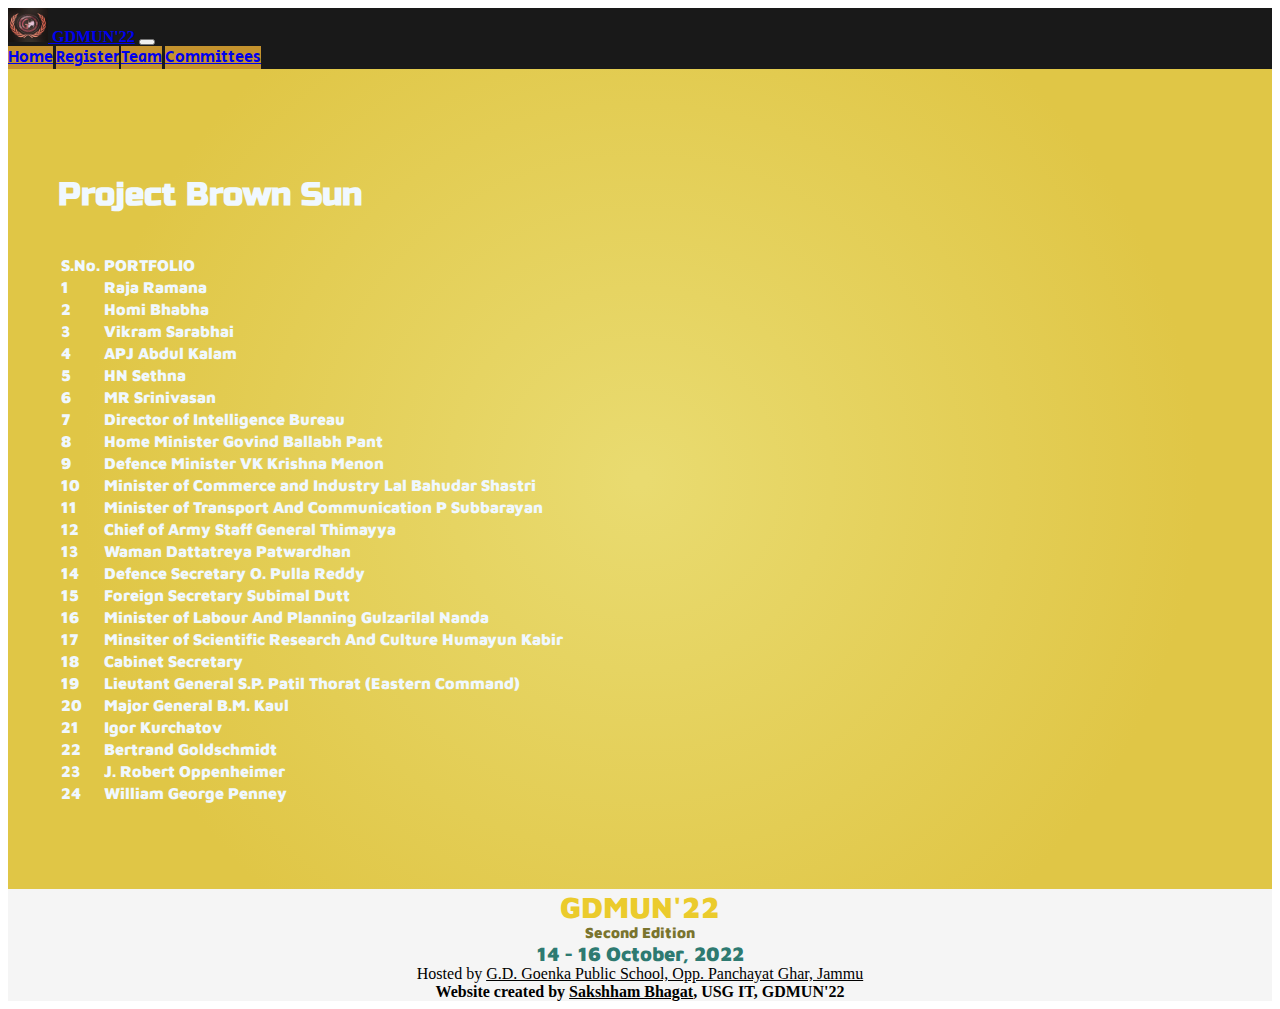
<file: committees/brownsun.html>
<!DOCTYPE html>
<html lang="en">

<head>
    <meta charset="UTF-8">
    <meta http-equiv="X-UA-Compatible" content="IE=edge">
    <meta name="viewport" content="width=device-width, initial-scale=1.0">
    <link rel="icon" href="../assets/images/logo.jpg">
    <link rel="stylesheet" href="../style.css">
    <title>GDMUN'22</title>
</head>

<body data-bs-spy="scroll" data-bs-target="#mynav">
    <nav class="navbar fixed-top
    navbar-expand-lg navbar-dark">
        <div class="container-fluid">
            <a class="navbar-brand" href="#">
                <img src="../assets/images/logo.jpg" alt="" width="40" height="34"
                    class="d-inline-block align-text-top">
                <a class="navbar-brand" href="#"><span style="font-weight: bold;">GDMUN'22</span></a>
                <button class="navbar-toggler" type="button" data-bs-toggle="collapse" data-bs-target="#mynav"
                    aria-controls="mynav" aria-expanded="false" aria-label="Toggle navigation">
                    <span class="navbar-toggler-icon"></span>
                </button>
                <div class="collapse navbar-collapse" id="mynav">
                    <div class="navbar-nav">
                        <a class="btn btn-primary mx-2" aria-current="page" href="/index.html" id="homebtn">Home</a>
                        <a class="btn btn-primary mx-2" aria-current="page" href="/index.html#register"
                            id="regbtn">Register</a>
                        <a class="mx-2 btn btn-primary" id="contactbtn" href="/team.html">Team</a>
                        <a class="mx-2 btn btn-primary" id="contactbtn"
                            href="/committees/committees.html">Committees</a>
                    </div>
                </div>
        </div>
    </nav>
    <div id="brownsun" class="matrix">
        <div>
            <div class="p-2 pt-5 text-center" style="font-family: 'Russo One', sans-serif;">
                <h1>Project Brown Sun</h1>
            </div>
            <br>
            <div class="text-center pt-5 table-responsive"
                style="font-family: 'Maven Pro', sans-serif; font-weight: 900;">
                <table class="table table-striped">
                    <thead>
                        <tr>
                            <td>S.No.</td>
                            <td>PORTFOLIO</td>
                        </tr>
                    </thead>
                    <tbody>
                        <tr>
                            <td>1</td>
                            <td>Raja Ramana</td>
                        </tr>
                        <tr>
                            <td>2</td>
                            <td>Homi Bhabha </td>
                        </tr>
                        <tr>
                            <td>3</td>
                            <td>Vikram Sarabhai </td>
                        </tr>
                        <tr>
                            <td>4</td>
                            <td>APJ Abdul Kalam</td>
                        </tr>
                        <tr>
                            <td>5</td>
                            <td>HN Sethna</td>
                        </tr>
                        <tr>
                            <td>6</td>
                            <td>MR Srinivasan </td>
                        </tr>
                        <tr>
                            <td>7</td>
                            <td>Director of Intelligence Bureau </td>
                        </tr>
                        <tr>
                            <td>8</td>
                            <td>Home Minister Govind Ballabh Pant</td>
                        </tr>
                        <tr>
                            <td>9</td>
                            <td>Defence Minister VK Krishna Menon</td>
                        </tr>
                        <tr>
                            <td>10</td>
                            <td>Minister of Commerce and Industry Lal Bahudar Shastri</td>
                        </tr>
                        <tr>
                            <td>11</td>
                            <td>Minister of Transport And Communication P Subbarayan</td>
                        </tr>
                        <tr>
                            <td>12</td>
                            <td>Chief of Army Staff General Thimayya</td>
                        </tr>
                        <tr>
                            <td>13</td>
                            <td>Waman Dattatreya Patwardhan</td>
                        </tr>
                        <tr>
                            <td>14</td>
                            <td>Defence Secretary O. Pulla Reddy</td>
                        </tr>
                        <tr>
                            <td>15</td>
                            <td>Foreign Secretary Subimal Dutt</td>
                        </tr>
                        <tr>
                            <td>16</td>
                            <td>Minister of Labour And Planning Gulzarilal Nanda</td>
                        </tr>
                        <tr>
                            <td>17</td>
                            <td>Minsiter of Scientific Research And Culture Humayun Kabir</td>
                        </tr>
                        <tr>
                            <td>18</td>
                            <td>Cabinet Secretary </td>
                        </tr>
                        <tr>
                            <td>19</td>
                            <td>Lieutant General S.P. Patil Thorat (Eastern Command)</td>
                        </tr>
                        <tr>
                            <td>20</td>
                            <td>Major General B.M. Kaul</td>
                        </tr>
                        <tr>
                            <td>21</td>
                            <td>Igor Kurchatov </td>
                        </tr>
                        <tr>
                            <td>22</td>
                            <td>Bertrand Goldschmidt</td>
                        </tr>
                        <tr>
                            <td>23</td>
                            <td>J. Robert Oppenheimer</td>
                        </tr>
                        <tr>
                            <td>24</td>
                            <td>William George Penney</td>
                        </tr>
                    </tbody>
                </table>
            </div>
        </div>

    </div>
    <div id="credits">
        <div class="p-2">
            <span
                style="text-align: center; color: #ebcb2c; font-size: 30px;font-family: 'Maven Pro', sans-serif; font-weight: 900;">GDMUN'22</span><br>
            <span
                style="text-align: center; color: #7a742e; font-size: 15px; font-family: 'Maven Pro', sans-serif; font-weight: 900;">Second
                Edition</span><br>
            <span
                style="text-align: center; color: #2e7a71; font-size: 20px; font-family: 'Maven Pro', sans-serif; font-weight: 900;">14
                - 16 October, 2022</span><br>
            Hosted by <a class="credlink" target="_blank" href="https://www.gdgoenkajammu.org/">G.D. Goenka Public
                School,
                Opp. Panchayat
                Ghar, Jammu</a>
            <br>
            <span style="font-weight: bold;">Website created by <a class="credlink" target="_blank"
                    href="https://www.github.com/SakshhamTheCoder/">Sakshham Bhagat</a>, USG IT, GDMUN'22</span>
        </div>
    </div>

    <script src="https://ajax.googleapis.com/ajax/libs/jquery/3.2.1/jquery.min.js"></script>
    <link href="https://cdn.jsdelivr.net/npm/bootstrap@5.0.2/dist/css/bootstrap.min.css" rel="stylesheet"
        integrity="sha384-EVSTQN3/azprG1Anm3QDgpJLIm9Nao0Yz1ztcQTwFspd3yD65VohhpuuCOmLASjC" crossorigin="anonymous">
    <script src="https://cdn.jsdelivr.net/npm/bootstrap@5.0.2/dist/js/bootstrap.bundle.min.js"
        integrity="sha384-MrcW6ZMFYlzcLA8Nl+NtUVF0sA7MsXsP1UyJoMp4YLEuNSfAP+JcXn/tWtIaxVXM"
        crossorigin="anonymous"></script>
</body>

</html>
</file>
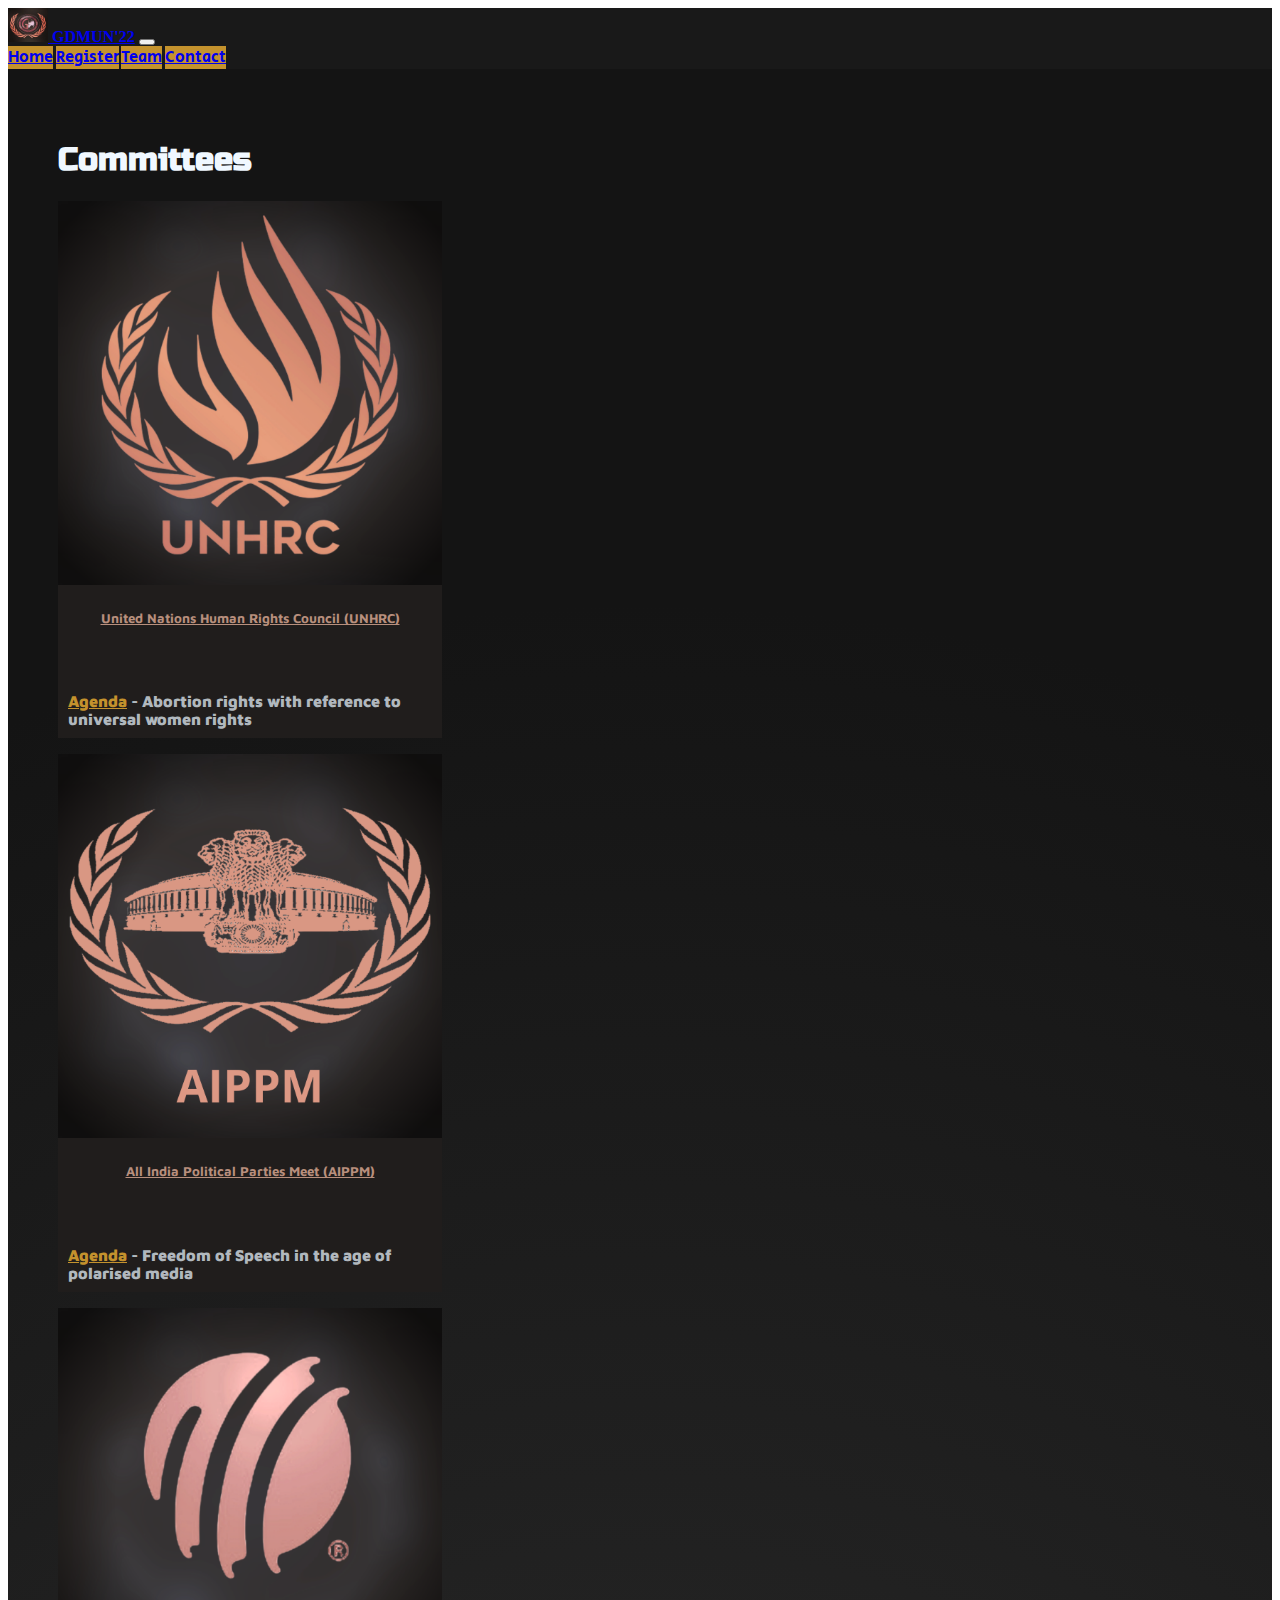
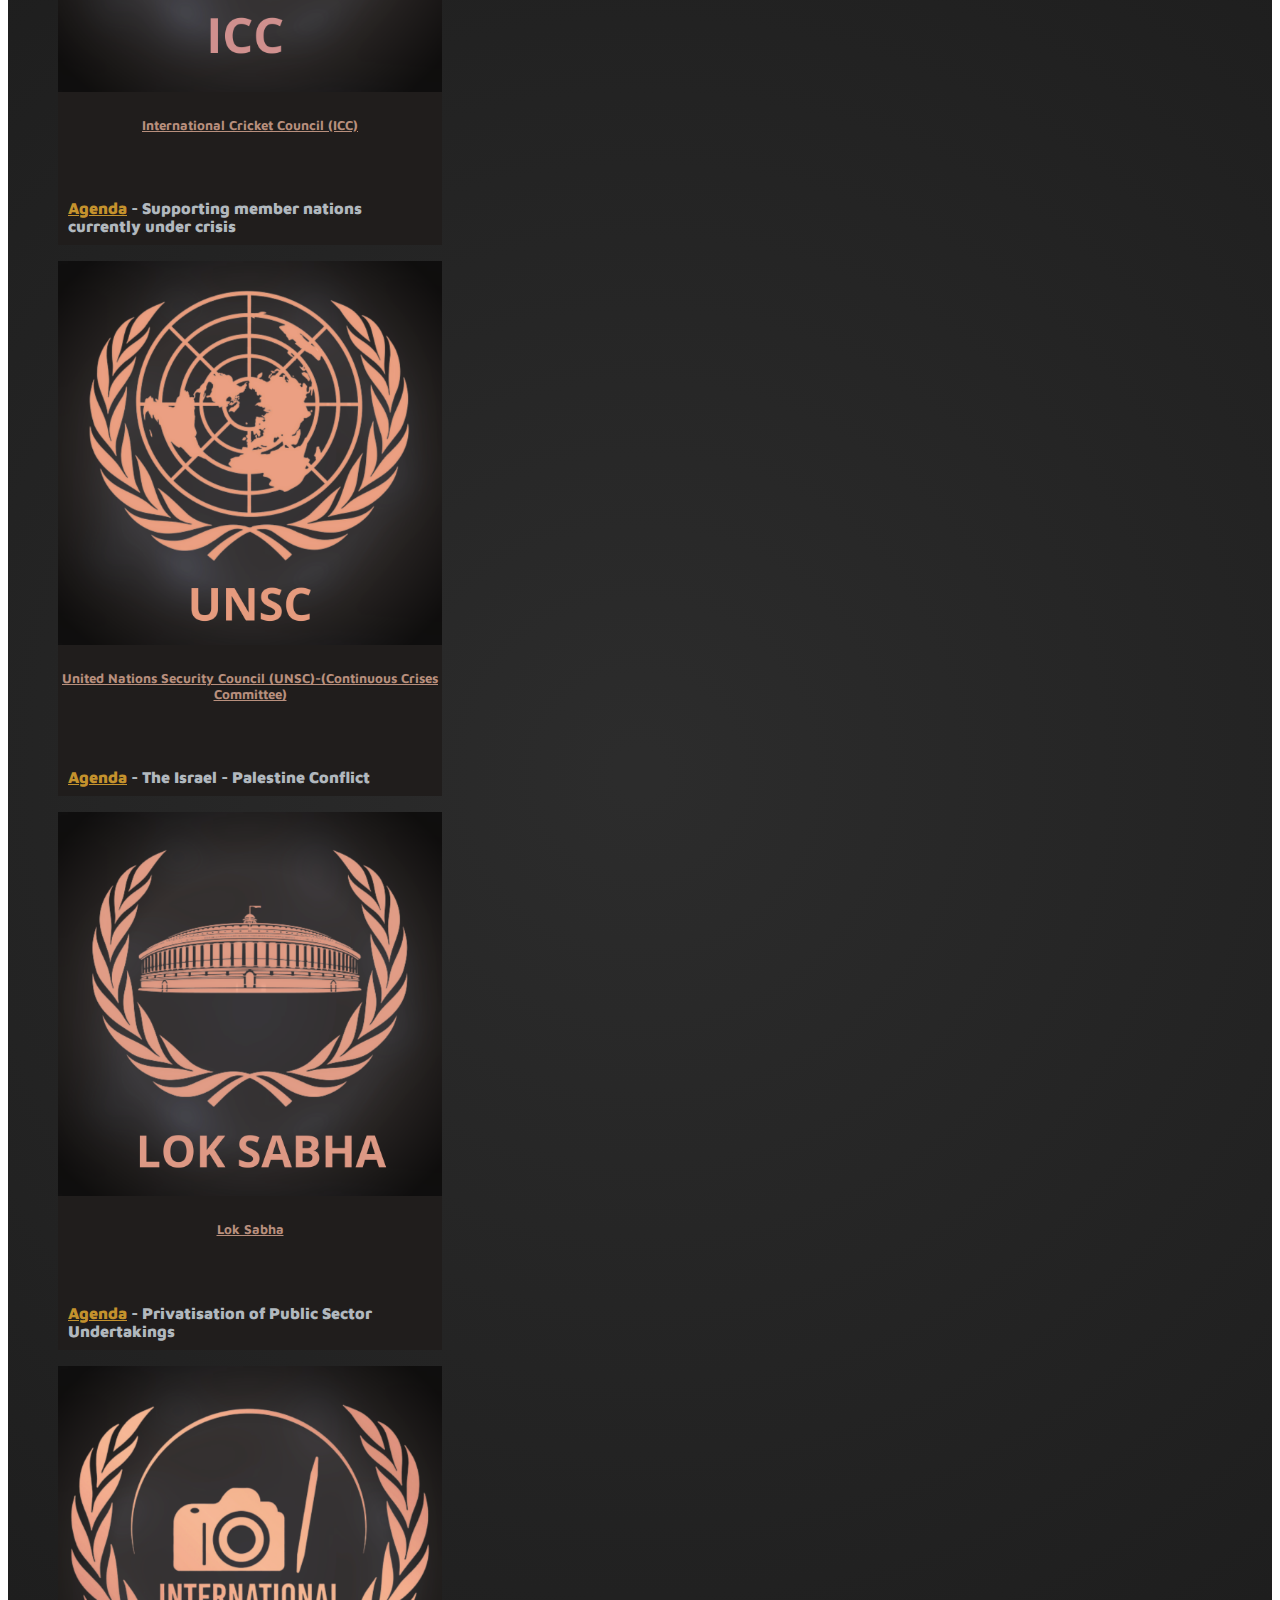
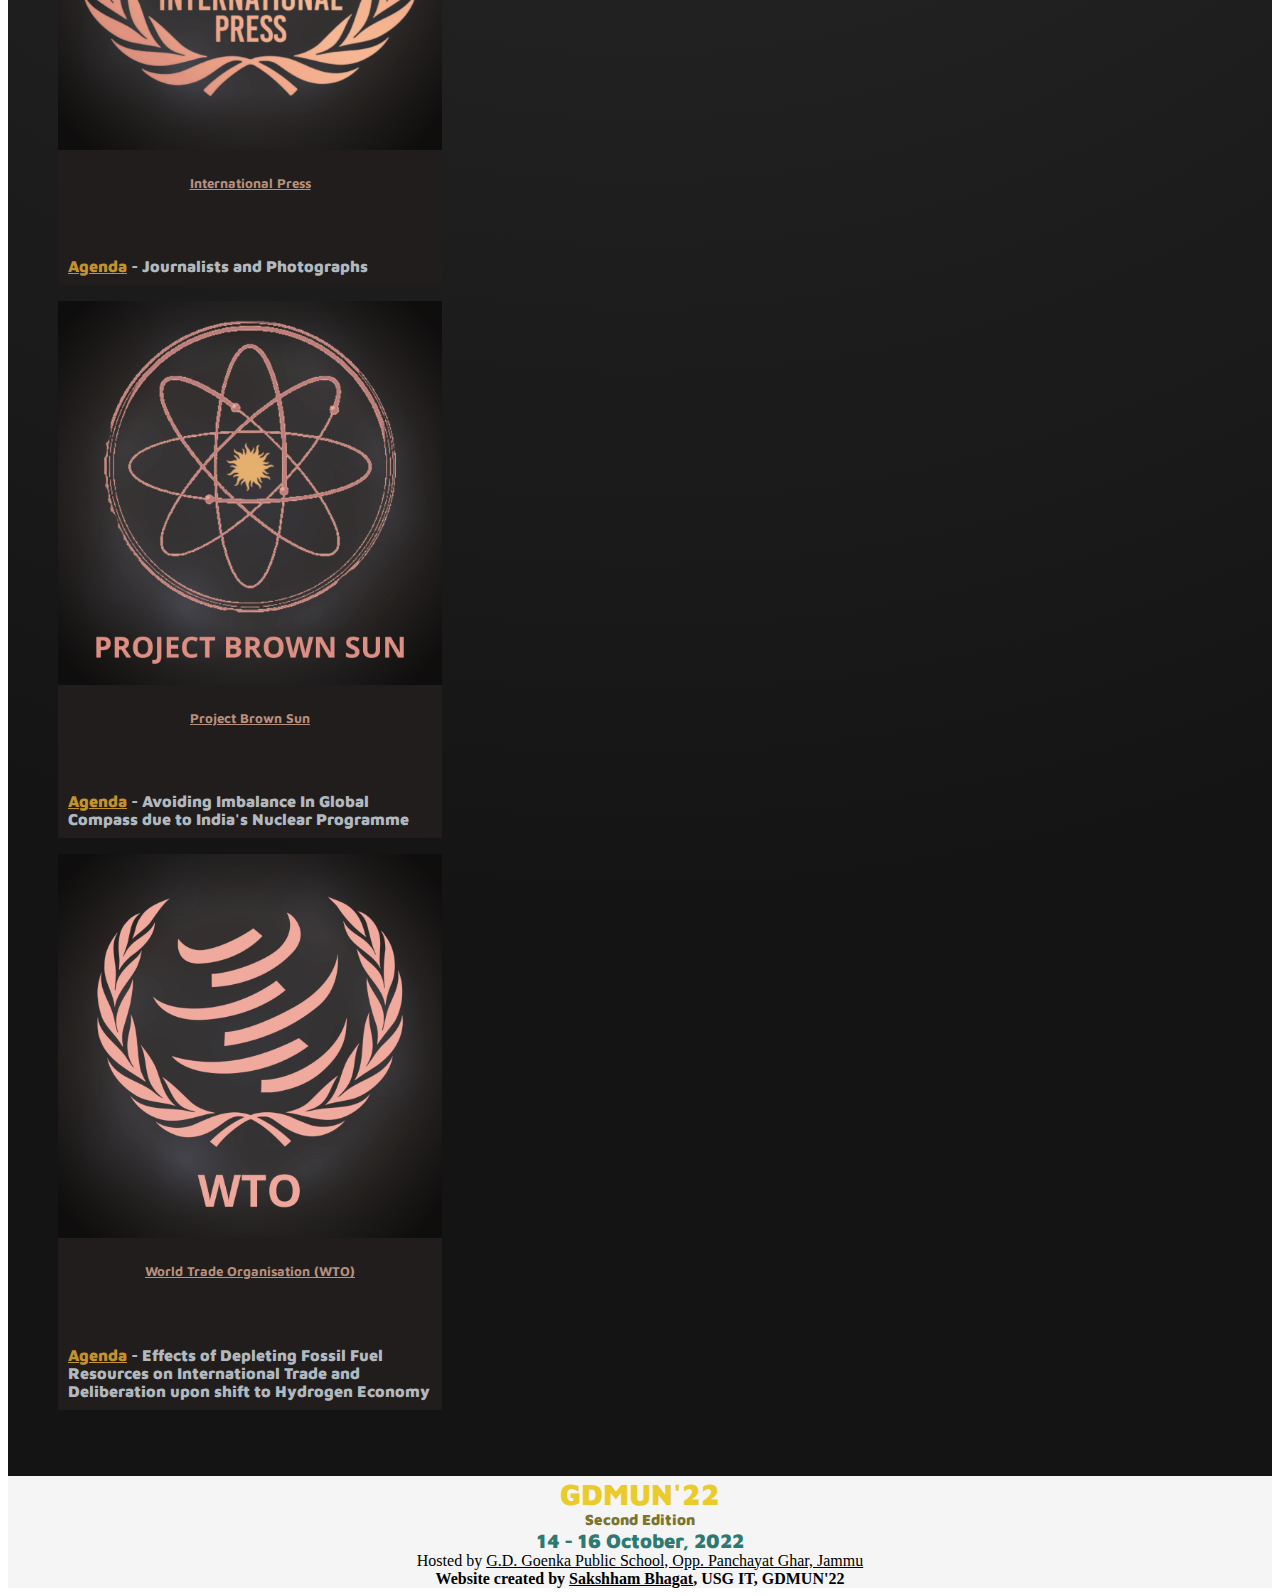
<file: committees/committees.html>
<!DOCTYPE html>
<html lang="en">

<head>
    <meta charset="UTF-8">
    <meta http-equiv="X-UA-Compatible" content="IE=edge">
    <meta name="viewport" content="width=device-width, initial-scale=1.0, maximum-scale=1">
    <link rel="icon" href="../assets/images/logo.jpg">
    <link rel="stylesheet" href="../style.css">
    <title>GDMUN'22</title>
</head>

<body data-bs-spy="scroll" data-bs-target="#mynav">
    <nav class="navbar fixed-top
    navbar-expand-lg navbar-dark">
        <div class="container-fluid">
            <a class="navbar-brand" href="#">
                <img src="../assets/images/logo.jpg" alt="" width="40" height="34"
                    class="d-inline-block align-text-top">
                <a class="navbar-brand" href="#"><span style="font-weight: bold;">GDMUN'22</span></a>
                <button class="navbar-toggler" type="button" data-bs-toggle="collapse" data-bs-target="#mynav"
                    aria-controls="mynav" aria-expanded="false" aria-label="Toggle navigation">
                    <span class="navbar-toggler-icon"></span>
                </button>
                <div class="collapse navbar-collapse" id="mynav">
                    <div class="navbar-nav">
                        <a class="btn btn-primary mx-2" aria-current="page" href="/index.html" id="homebtn">Home</a>
                        <a class="btn btn-primary mx-2" aria-current="page" href="/index.html#register"
                            id="regbtn">Register</a>
                        <a class="mx-2 btn btn-primary" id="contactbtn" href="/team.html">Team</a>
                        <a class="mx-2 btn btn-primary" id="contactbtn" href="/contact.html">Contact</a>

                    </div>
                </div>
        </div>
    </nav>
    <div id="committees">
        <div>
            <div class="p-2 pt-5 text-center" style="font-family: 'Russo One', sans-serif;">
                <h1>Committees</h1>
            </div>
            <div class="pt-5 d-flex flex-sm-row flex-column justify-content-around"
                style="font-family: 'Maven Pro', sans-serif; font-weight: 900;">
                <div class="card mx-2">
                    <img class="card-img-top" src="../assets/images/5.png">
                    <div class="card-body">
                        <h5 class="card-title"><a href="/committees/unhrc.html">United Nations Human Rights
                                Council (UNHRC)</a>
                        </h5>
                        <br>
                        <p class="card-text" style="text-decoration: italic; opacity:50%;">Hover/Click to see details
                        </p>
                        <p class="card-hover-text"><span class="point">Agenda</span> - Abortion rights with reference to
                            universal women rights
                            <br>
                        </p>
                    </div>
                </div>
                <div class="card mx-2">
                    <img class="card-img-top" src="../assets/images/14.png">
                    <div class="card-body">
                        <h5 class="card-title"><a href="/committees/aippm.html">All India Political Parties Meet
                                (AIPPM)</a>
                        </h5>
                        <br>
                        <p class="card-text" style="text-decoration: italic; opacity:50%;">Hover/Click to see details
                        </p>
                        <p class="card-hover-text"><span class="point">Agenda</span> - Freedom of Speech in the age of
                            polarised media
                            <br>

                        </p>
                    </div>
                </div>
            </div>
            <div class="pt-5 d-flex flex-sm-row flex-column justify-content-around"
                style="font-family: 'Maven Pro', sans-serif; font-weight: 900;">
                <div class="card mx-2">
                    <img class="card-img-top" src="../assets/images/9.png">
                    <div class="card-body">
                        <h5 class="card-title"><a href="/committees/icc.html">International Cricket Council
                                (ICC)</a>
                        </h5>
                        <br>
                        <p class="card-text" style="text-decoration: italic; opacity:50%;">Hover/Click to see details
                        </p>
                        <p class="card-hover-text"><span class="point">Agenda</span> - Supporting member nations
                            currently under crisis
                            <br>

                        </p>
                    </div>
                </div>
                <div class="card mx-2">
                    <img class="card-img-top" src="../assets/images/7.png">
                    <div class="card-body">
                        <h5 class="card-title"><a href="/committees/unsc.html">United Nations Security Council
                                (UNSC)-(Continuous Crises Committee)</a>
                        </h5>
                        <br>
                        <p class="card-text" style="text-decoration: italic; opacity:50%;">Hover/Click to see details
                        </p>
                        <p class="card-hover-text"><span class="point">Agenda</span> - The Israel - Palestine Conflict
                            <br>

                        </p>
                    </div>
                </div>
            </div>
            <div class="pt-5 d-flex flex-sm-row flex-column justify-content-around"
                style="font-family: 'Maven Pro', sans-serif; font-weight: 900;">
                <div class="card mx-2">
                    <img class="card-img-top" src="../assets/images/12.png">
                    <div class="card-body">
                        <h5 class="card-title"><a href="/committees/loksabha.html">Lok Sabha</a>
                        </h5>
                        <br>
                        <p class="card-text" style="text-decoration: italic; opacity:50%;">Hover/Click to see details
                        </p>
                        <p class="card-hover-text"><span class="point">Agenda</span> - Privatisation of Public Sector
                            Undertakings
                            <br>

                        </p>
                    </div>
                </div>
                <div class="card mx-2">
                    <img class="card-img-top" src="../assets/images/18.png">
                    <div class="card-body">
                        <h5 class="card-title"><a href="#">International Press</a>
                        </h5>
                        <br>
                        <p class="card-text" style="text-decoration: italic; opacity:50%;">Hover/Click to see details
                        </p>
                        <p class="card-hover-text"><span class="point">Agenda</span> - Journalists and Photographs
                            <br>

                        </p>
                    </div>
                </div>
            </div>
            <div class="pt-5 d-flex flex-sm-row flex-column justify-content-around"
                style="font-family: 'Maven Pro', sans-serif; font-weight: 900;">
                <div class="card mx-2">
                    <img class="card-img-top" src="../assets/images/20.png">
                    <div class="card-body">
                        <h5 class="card-title"><a href="/committees/brownsun.html">Project Brown Sun</a>
                        </h5>
                        <br>
                        <p class="card-text" style="text-decoration: italic; opacity:50%;">Hover/Click to see details
                        </p>
                        <p class="card-hover-text"><span class="point">Agenda</span> - Avoiding Imbalance In Global
                            Compass due to India's Nuclear Programme
                            <br>

                        </p>
                    </div>
                </div>
                <div class="card mx-2">
                    <img class="card-img-top" src="../assets/images/16.png">
                    <div class="card-body">
                        <h5 class="card-title"><a href="/committees/wto.html">World Trade Organisation (WTO)</a>
                        </h5>
                        <br>
                        <p class="card-text" style="text-decoration: italic; opacity:50%;">Hover/Click to see details
                        </p>
                        <p class="card-hover-text"><span class="point">Agenda</span> - Effects of Depleting Fossil Fuel
                            Resources on International Trade and Deliberation upon shift to Hydrogen Economy
                            <br>

                        </p>
                    </div>
                </div>
            </div>
        </div>
    </div>
    </div>
    <div id="credits">
        <div class="p-2">
            <span
                style="text-align: center; color: #ebcb2c; font-size: 30px;font-family: 'Maven Pro', sans-serif; font-weight: 900;">GDMUN'22</span><br>
            <span
                style="text-align: center; color: #7a742e; font-size: 15px; font-family: 'Maven Pro', sans-serif; font-weight: 900;">Second
                Edition</span><br>
            <span
                style="text-align: center; color: #2e7a71; font-size: 20px; font-family: 'Maven Pro', sans-serif; font-weight: 900;">14
                - 16 October, 2022</span><br>
            Hosted by <a class="credlink" target="_blank" href="https://www.gdgoenkajammu.org/">G.D. Goenka Public
                School,
                Opp. Panchayat
                Ghar, Jammu</a>
            <br>
            <span style="font-weight: bold;">Website created by <a class="credlink" target="_blank"
                    href="https://www.github.com/SakshhamTheCoder/">Sakshham Bhagat</a>, USG IT, GDMUN'22</span>
        </div>
    </div>

    <script src="https://ajax.googleapis.com/ajax/libs/jquery/3.2.1/jquery.min.js"></script>
    <link href="https://cdn.jsdelivr.net/npm/bootstrap@5.0.2/dist/css/bootstrap.min.css" rel="stylesheet"
        integrity="sha384-EVSTQN3/azprG1Anm3QDgpJLIm9Nao0Yz1ztcQTwFspd3yD65VohhpuuCOmLASjC" crossorigin="anonymous">
    <script src="https://cdn.jsdelivr.net/npm/bootstrap@5.0.2/dist/js/bootstrap.bundle.min.js"
        integrity="sha384-MrcW6ZMFYlzcLA8Nl+NtUVF0sA7MsXsP1UyJoMp4YLEuNSfAP+JcXn/tWtIaxVXM"
        crossorigin="anonymous"></script>
</body>

</html>
</file>
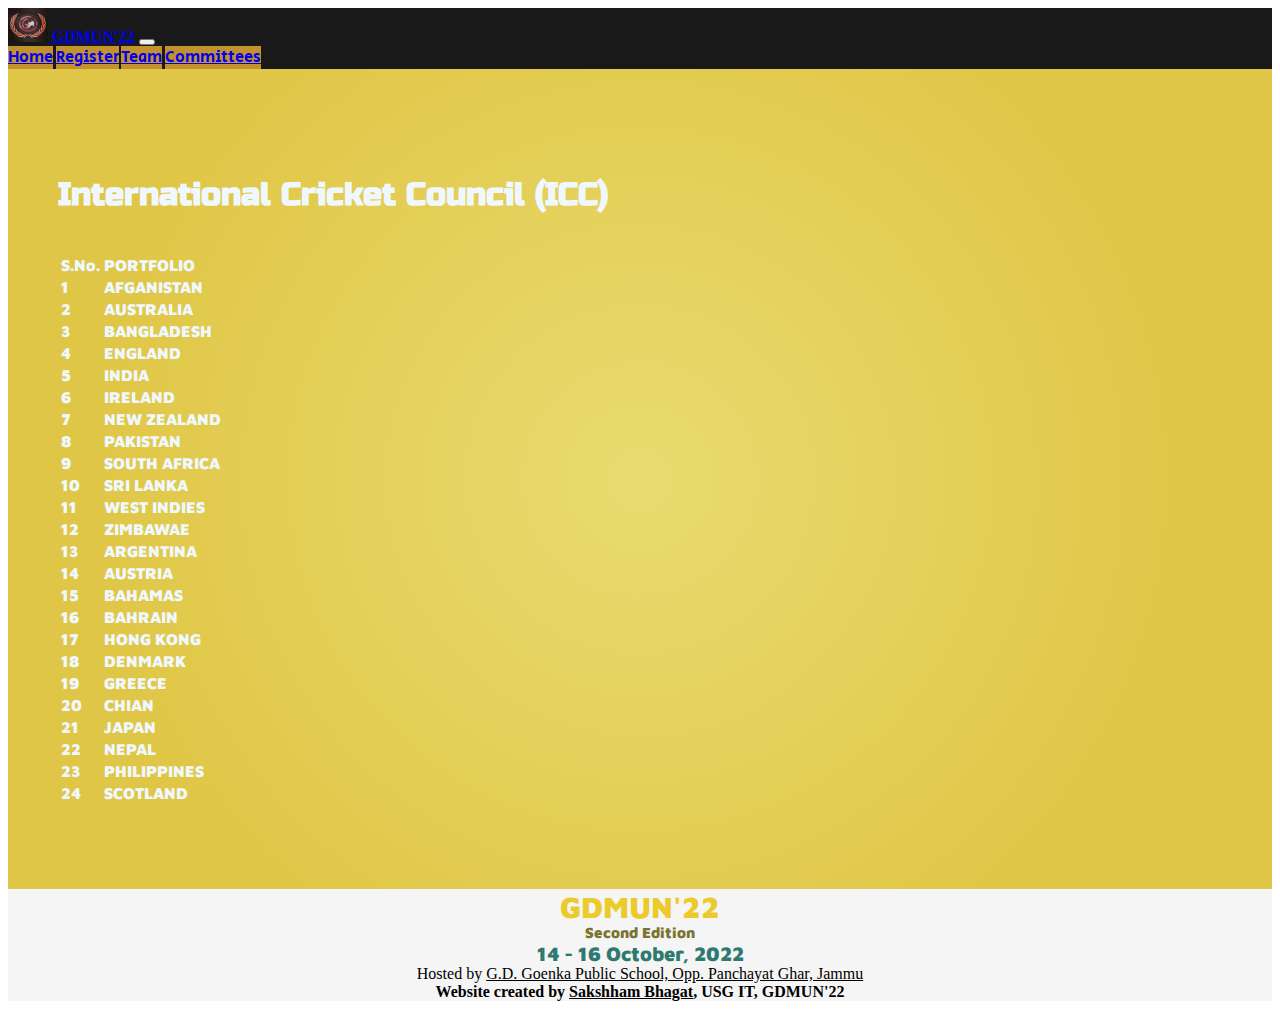
<file: committees/icc.html>
<!DOCTYPE html>
<html lang="en">

<head>
    <meta charset="UTF-8">
    <meta http-equiv="X-UA-Compatible" content="IE=edge">
    <meta name="viewport" content="width=device-width, initial-scale=1.0">
    <link rel="icon" href="../assets/images/logo.jpg">
    <link rel="stylesheet" href="../style.css">
    <title>GDMUN'22</title>
</head>

<body data-bs-spy="scroll" data-bs-target="#mynav">
    <nav class="navbar fixed-top
    navbar-expand-lg navbar-dark">
        <div class="container-fluid">
            <a class="navbar-brand" href="#">
                <img src="../assets/images/logo.jpg" alt="" width="40" height="34"
                    class="d-inline-block align-text-top">
                <a class="navbar-brand" href="#"><span style="font-weight: bold;">GDMUN'22</span></a>
                <button class="navbar-toggler" type="button" data-bs-toggle="collapse" data-bs-target="#mynav"
                    aria-controls="mynav" aria-expanded="false" aria-label="Toggle navigation">
                    <span class="navbar-toggler-icon"></span>
                </button>
                <div class="collapse navbar-collapse" id="mynav">
                    <div class="navbar-nav">
                        <a class="btn btn-primary mx-2" aria-current="page" href="/index.html" id="homebtn">Home</a>
                        <a class="btn btn-primary mx-2" aria-current="page" href="/index.html#register"
                            id="regbtn">Register</a>
                        <a class="mx-2 btn btn-primary" id="contactbtn" href="/team.html">Team</a>
                        <a class="mx-2 btn btn-primary" id="contactbtn"
                            href="/committees/committees.html">Committees</a>
                    </div>
                </div>
        </div>
    </nav>
    <div id="icc" class="matrix">
        <div>
            <div class="p-2 pt-5 text-center" style="font-family: 'Russo One', sans-serif;">
                <h1>International Cricket Council (ICC)</h1>
            </div>
            <br>
            <div class="text-center pt-5 table-responsive"
                style="font-family: 'Maven Pro', sans-serif; font-weight: 900;">
                <table class="table table-striped">
                    <thead>
                        <tr>
                            <td>S.No.</td>
                            <td>PORTFOLIO</td>
                        </tr>
                    </thead>
                    <tbody>
                        <tr>
                            <td>1</td>
                            <td>AFGANISTAN</td>
                        </tr>
                        <tr>
                            <td>2</td>
                            <td>AUSTRALIA</td>
                        </tr>
                        <tr>
                            <td>3</td>
                            <td>BANGLADESH</td>
                        </tr>
                        <tr>
                            <td>4</td>
                            <td>ENGLAND</td>
                        </tr>
                        <tr>
                            <td>5</td>
                            <td>INDIA</td>
                        </tr>
                        <tr>
                            <td>6</td>
                            <td>IRELAND</td>
                        </tr>
                        <tr>
                            <td>7</td>
                            <td>NEW ZEALAND </td>
                        </tr>
                        <tr>
                            <td>8</td>
                            <td>PAKISTAN </td>
                        </tr>
                        <tr>
                            <td>9</td>
                            <td>SOUTH AFRICA</td>
                        </tr>
                        <tr>
                            <td>10</td>
                            <td>SRI LANKA </td>
                        </tr>
                        <tr>
                            <td>11</td>
                            <td>WEST INDIES </td>
                        </tr>
                        <tr>
                            <td>12</td>
                            <td>ZIMBAWAE</td>
                        </tr>
                        <tr>
                            <td>13</td>
                            <td>ARGENTINA </td>
                        </tr>
                        <tr>
                            <td>14</td>
                            <td>AUSTRIA</td>
                        </tr>
                        <tr>
                            <td>15</td>
                            <td>BAHAMAS</td>
                        </tr>
                        <tr>
                            <td>16</td>
                            <td>BAHRAIN</td>
                        </tr>
                        <tr>
                            <td>17</td>
                            <td>HONG KONG </td>
                        </tr>
                        <tr>
                            <td>18</td>
                            <td>DENMARK</td>
                        </tr>
                        <tr>
                            <td>19</td>
                            <td>GREECE </td>
                        </tr>
                        <tr>
                            <td>20</td>
                            <td>CHIAN</td>
                        </tr>
                        <tr>
                            <td>21</td>
                            <td>JAPAN</td>
                        </tr>
                        <tr>
                            <td>22</td>
                            <td>NEPAL </td>
                        </tr>
                        <tr>
                            <td>23</td>
                            <td>PHILIPPINES</td>
                        </tr>
                        <tr>
                            <td>24</td>
                            <td>SCOTLAND</td>
                        </tr>
                    </tbody>
                </table>
            </div>
        </div>

    </div>
    <div id="credits">
        <div class="p-2">
            <span
                style="text-align: center; color: #ebcb2c; font-size: 30px;font-family: 'Maven Pro', sans-serif; font-weight: 900;">GDMUN'22</span><br>
            <span
                style="text-align: center; color: #7a742e; font-size: 15px; font-family: 'Maven Pro', sans-serif; font-weight: 900;">Second
                Edition</span><br>
            <span
                style="text-align: center; color: #2e7a71; font-size: 20px; font-family: 'Maven Pro', sans-serif; font-weight: 900;">14
                - 16 October, 2022</span><br>
            Hosted by <a class="credlink" target="_blank" href="https://www.gdgoenkajammu.org/">G.D. Goenka Public
                School,
                Opp. Panchayat
                Ghar, Jammu</a>
            <br>
            <span style="font-weight: bold;">Website created by <a class="credlink" target="_blank"
                    href="https://www.github.com/SakshhamTheCoder/">Sakshham Bhagat</a>, USG IT, GDMUN'22</span>
        </div>
    </div>

    <script src="https://ajax.googleapis.com/ajax/libs/jquery/3.2.1/jquery.min.js"></script>
    <link href="https://cdn.jsdelivr.net/npm/bootstrap@5.0.2/dist/css/bootstrap.min.css" rel="stylesheet"
        integrity="sha384-EVSTQN3/azprG1Anm3QDgpJLIm9Nao0Yz1ztcQTwFspd3yD65VohhpuuCOmLASjC" crossorigin="anonymous">
    <script src="https://cdn.jsdelivr.net/npm/bootstrap@5.0.2/dist/js/bootstrap.bundle.min.js"
        integrity="sha384-MrcW6ZMFYlzcLA8Nl+NtUVF0sA7MsXsP1UyJoMp4YLEuNSfAP+JcXn/tWtIaxVXM"
        crossorigin="anonymous"></script>
</body>

</html>
</file>
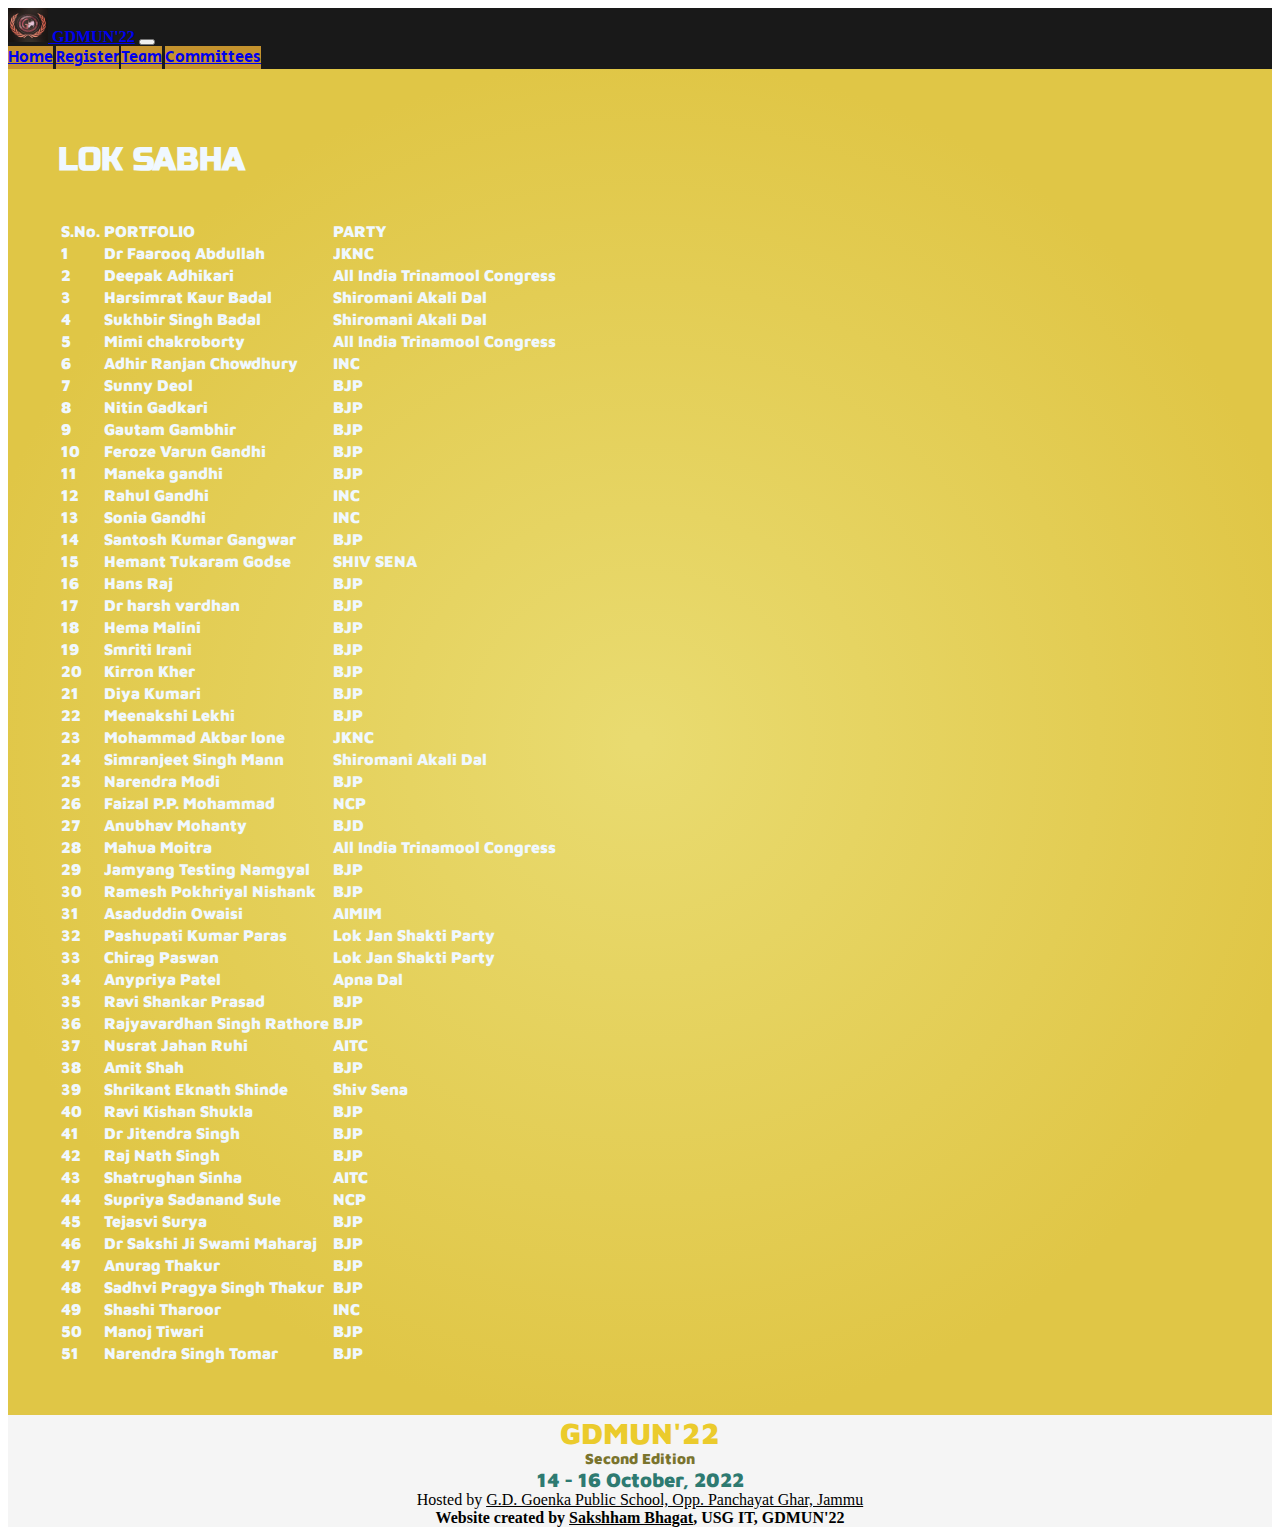
<file: committees/loksabha.html>
<!DOCTYPE html>
<html lang="en">

<head>
    <meta charset="UTF-8">
    <meta http-equiv="X-UA-Compatible" content="IE=edge">
    <meta name="viewport" content="width=device-width, initial-scale=1.0">
    <link rel="icon" href="../assets/images/logo.jpg">
    <link rel="stylesheet" href="../style.css">
    <title>GDMUN'22</title>
</head>

<body data-bs-spy="scroll" data-bs-target="#mynav">
    <nav class="navbar fixed-top
    navbar-expand-lg navbar-dark">
        <div class="container-fluid">
            <a class="navbar-brand" href="#">
                <img src="../assets/images/logo.jpg" alt="" width="40" height="34"
                    class="d-inline-block align-text-top">
                <a class="navbar-brand" href="#"><span style="font-weight: bold;">GDMUN'22</span></a>
                <button class="navbar-toggler" type="button" data-bs-toggle="collapse" data-bs-target="#mynav"
                    aria-controls="mynav" aria-expanded="false" aria-label="Toggle navigation">
                    <span class="navbar-toggler-icon"></span>
                </button>
                <div class="collapse navbar-collapse" id="mynav">
                    <div class="navbar-nav">
                        <a class="btn btn-primary mx-2" aria-current="page" href="/index.html" id="homebtn">Home</a>
                        <a class="btn btn-primary mx-2" aria-current="page" href="/index.html#register"
                            id="regbtn">Register</a>
                        <a class="mx-2 btn btn-primary" id="contactbtn" href="/team.html">Team</a>
                        <a class="mx-2 btn btn-primary" id="contactbtn"
                            href="/committees/committees.html">Committees</a>
                    </div>
                </div>
        </div>
    </nav>
    <div id="loksabha" class="matrix">
        <div>
            <div class="p-2 pt-5 text-center table-responsive" style="font-family: 'Russo One', sans-serif;">
                <h1>LOK SABHA</h1>
            </div>
            <br>
            <div class="text-center pt-5" style="font-family: 'Maven Pro', sans-serif; font-weight: 900;">
                <table class="table table-striped">
                    <tr>
                        <td>S.No.</td>
                        <td>PORTFOLIO</td>
                        <td>PARTY</td>
                    </tr>
                    <tr>
                        <td>1</td>
                        <td>Dr Faarooq Abdullah</td>
                        <td>JKNC</td>
                    </tr>
                    <tr>
                        <td>2</td>
                        <td>Deepak Adhikari</td>
                        <td>All India Trinamool Congress</td>
                    </tr>
                    <tr>
                        <td>3</td>
                        <td>Harsimrat Kaur Badal</td>
                        <td>Shiromani Akali Dal</td>
                    </tr>
                    <tr>
                        <td>4</td>
                        <td>Sukhbir Singh Badal</td>
                        <td>Shiromani Akali Dal</td>
                    </tr>
                    <tr>
                        <td>5</td>
                        <td>Mimi chakroborty</td>
                        <td>All India Trinamool Congress</td>
                    </tr>
                    <tr>
                        <td>6</td>
                        <td>Adhir Ranjan Chowdhury</td>
                        <td>INC</td>
                    </tr>
                    <tr>
                        <td>7</td>
                        <td>Sunny Deol</td>
                        <td>BJP</td>
                    </tr>
                    <tr>
                        <td>8</td>
                        <td>Nitin Gadkari</td>
                        <td>BJP</td>
                    </tr>
                    <tr>
                        <td>9</td>
                        <td>Gautam Gambhir</td>
                        <td>BJP</td>
                    </tr>
                    <tr>
                        <td>10</td>
                        <td>Feroze Varun Gandhi</td>
                        <td>BJP</td>
                    </tr>
                    <tr>
                        <td>11</td>
                        <td>Maneka gandhi</td>
                        <td>BJP</td>
                    </tr>
                    <tr>
                        <td>12</td>
                        <td>Rahul Gandhi</td>
                        <td>INC</td>
                    </tr>
                    <tr>
                        <td>13</td>
                        <td>Sonia Gandhi</td>
                        <td>INC</td>
                    </tr>
                    <tr>
                        <td>14</td>
                        <td>Santosh Kumar Gangwar</td>
                        <td>BJP</td>
                    </tr>
                    <tr>
                        <td>15</td>
                        <td>Hemant Tukaram Godse</td>
                        <td>SHIV SENA</td>
                    </tr>
                    <tr>
                        <td>16</td>
                        <td>Hans Raj</td>
                        <td>BJP</td>
                    </tr>
                    <tr>
                        <td>17</td>
                        <td>Dr harsh vardhan</td>
                        <td>BJP</td>
                    </tr>
                    <tr>
                        <td>18</td>
                        <td>Hema Malini</td>
                        <td>BJP</td>
                    </tr>
                    <tr>
                        <td>19</td>
                        <td>Smriti Irani</td>
                        <td>BJP</td>
                    </tr>
                    <tr>
                        <td>20</td>
                        <td>Kirron Kher</td>
                        <td>BJP</td>
                    </tr>
                    <tr>
                        <td>21</td>
                        <td>Diya Kumari</td>
                        <td>BJP</td>
                    </tr>
                    <tr>
                        <td>22</td>
                        <td>Meenakshi Lekhi</td>
                        <td>BJP</td>
                    </tr>
                    <tr>
                        <td>23</td>
                        <td>Mohammad Akbar lone</td>
                        <td>JKNC</td>
                    </tr>
                    <tr>
                        <td>24</td>
                        <td>Simranjeet Singh Mann</td>
                        <td>Shiromani Akali Dal</td>
                    </tr>
                    <tr>
                        <td>25</td>
                        <td>Narendra Modi</td>
                        <td>BJP</td>
                    </tr>
                    <tr>
                        <td>26</td>
                        <td>Faizal P.P. Mohammad</td>
                        <td>NCP</td>
                    </tr>
                    <tr>
                        <td>27</td>
                        <td>Anubhav Mohanty</td>
                        <td>BJD</td>
                    </tr>
                    <tr>
                        <td>28</td>
                        <td>Mahua Moitra</td>
                        <td>All India Trinamool Congress</td>
                    </tr>
                    <tr>
                        <td>29</td>
                        <td>Jamyang Testing Namgyal</td>
                        <td>BJP</td>
                    </tr>
                    <tr>
                        <td>30</td>
                        <td>Ramesh Pokhriyal Nishank</td>
                        <td>BJP</td>
                    </tr>
                    <tr>
                        <td>31</td>
                        <td>Asaduddin Owaisi</td>
                        <td>AIMIM</td>
                    </tr>
                    <tr>
                        <td>32</td>
                        <td>Pashupati Kumar Paras</td>
                        <td>Lok Jan Shakti Party</td>
                    </tr>
                    <tr>
                        <td>33</td>
                        <td>Chirag Paswan</td>
                        <td>Lok Jan Shakti Party</td>
                    </tr>
                    <tr>
                        <td>34</td>
                        <td>Anypriya Patel</td>
                        <td>Apna Dal</td>
                    </tr>
                    <tr>
                        <td>35</td>
                        <td>Ravi Shankar Prasad</td>
                        <td>BJP</td>
                    </tr>
                    <tr>
                        <td>36</td>
                        <td>Rajyavardhan Singh Rathore</td>
                        <td>BJP</td>
                    </tr>
                    <tr>
                        <td>37</td>
                        <td>Nusrat Jahan Ruhi</td>
                        <td>AITC</td>
                    </tr>
                    <tr>
                        <td>38</td>
                        <td>Amit Shah</td>
                        <td>BJP</td>
                    </tr>
                    <tr>
                        <td>39</td>
                        <td>Shrikant Eknath Shinde</td>
                        <td>Shiv Sena</td>
                    </tr>
                    <tr>
                        <td>40</td>
                        <td>Ravi Kishan Shukla</td>
                        <td>BJP</td>
                    </tr>
                    <tr>
                        <td>41</td>
                        <td>Dr Jitendra Singh</td>
                        <td>BJP</td>
                    </tr>
                    <tr>
                        <td>42</td>
                        <td>Raj Nath Singh</td>
                        <td>BJP</td>
                    </tr>
                    <tr>
                        <td>43</td>
                        <td>Shatrughan Sinha</td>
                        <td>AITC</td>
                    </tr>
                    <tr>
                        <td>44</td>
                        <td>Supriya Sadanand Sule</td>
                        <td>NCP</td>
                    </tr>
                    <tr>
                        <td>45</td>
                        <td>Tejasvi Surya</td>
                        <td>BJP</td>
                    </tr>
                    <tr>
                        <td>46</td>
                        <td>Dr Sakshi Ji Swami Maharaj</td>
                        <td>BJP</td>
                    </tr>
                    <tr>
                        <td>47</td>
                        <td>Anurag Thakur</td>
                        <td>BJP</td>
                    </tr>
                    <tr>
                        <td>48</td>
                        <td>Sadhvi Pragya Singh Thakur</td>
                        <td>BJP</td>
                    </tr>
                    <tr>
                        <td>49</td>
                        <td>Shashi Tharoor</td>
                        <td>INC</td>
                    </tr>
                    <tr>
                        <td>50</td>
                        <td>Manoj Tiwari</td>
                        <td>BJP</td>
                    </tr>
                    <tr>
                        <td>51</td>
                        <td>Narendra Singh Tomar</td>
                        <td>BJP</td>
                    </tr>
                </table>
            </div>
        </div>

    </div>
    <div id="credits">
        <div class="p-2">
            <span
                style="text-align: center; color: #ebcb2c; font-size: 30px;font-family: 'Maven Pro', sans-serif; font-weight: 900;">GDMUN'22</span><br>
            <span
                style="text-align: center; color: #7a742e; font-size: 15px; font-family: 'Maven Pro', sans-serif; font-weight: 900;">Second
                Edition</span><br>
            <span
                style="text-align: center; color: #2e7a71; font-size: 20px; font-family: 'Maven Pro', sans-serif; font-weight: 900;">14
                - 16 October, 2022</span><br>
            Hosted by <a class="credlink" target="_blank" href="https://www.gdgoenkajammu.org/">G.D. Goenka Public
                School,
                Opp. Panchayat
                Ghar, Jammu</a>
            <br>
            <span style="font-weight: bold;">Website created by <a class="credlink" target="_blank"
                    href="https://www.github.com/SakshhamTheCoder/">Sakshham Bhagat</a>, USG IT, GDMUN'22</span>
        </div>
    </div>

    <script src="https://ajax.googleapis.com/ajax/libs/jquery/3.2.1/jquery.min.js"></script>
    <link href="https://cdn.jsdelivr.net/npm/bootstrap@5.0.2/dist/css/bootstrap.min.css" rel="stylesheet"
        integrity="sha384-EVSTQN3/azprG1Anm3QDgpJLIm9Nao0Yz1ztcQTwFspd3yD65VohhpuuCOmLASjC" crossorigin="anonymous">
    <script src="https://cdn.jsdelivr.net/npm/bootstrap@5.0.2/dist/js/bootstrap.bundle.min.js"
        integrity="sha384-MrcW6ZMFYlzcLA8Nl+NtUVF0sA7MsXsP1UyJoMp4YLEuNSfAP+JcXn/tWtIaxVXM"
        crossorigin="anonymous"></script>
</body>

</html>
</file>
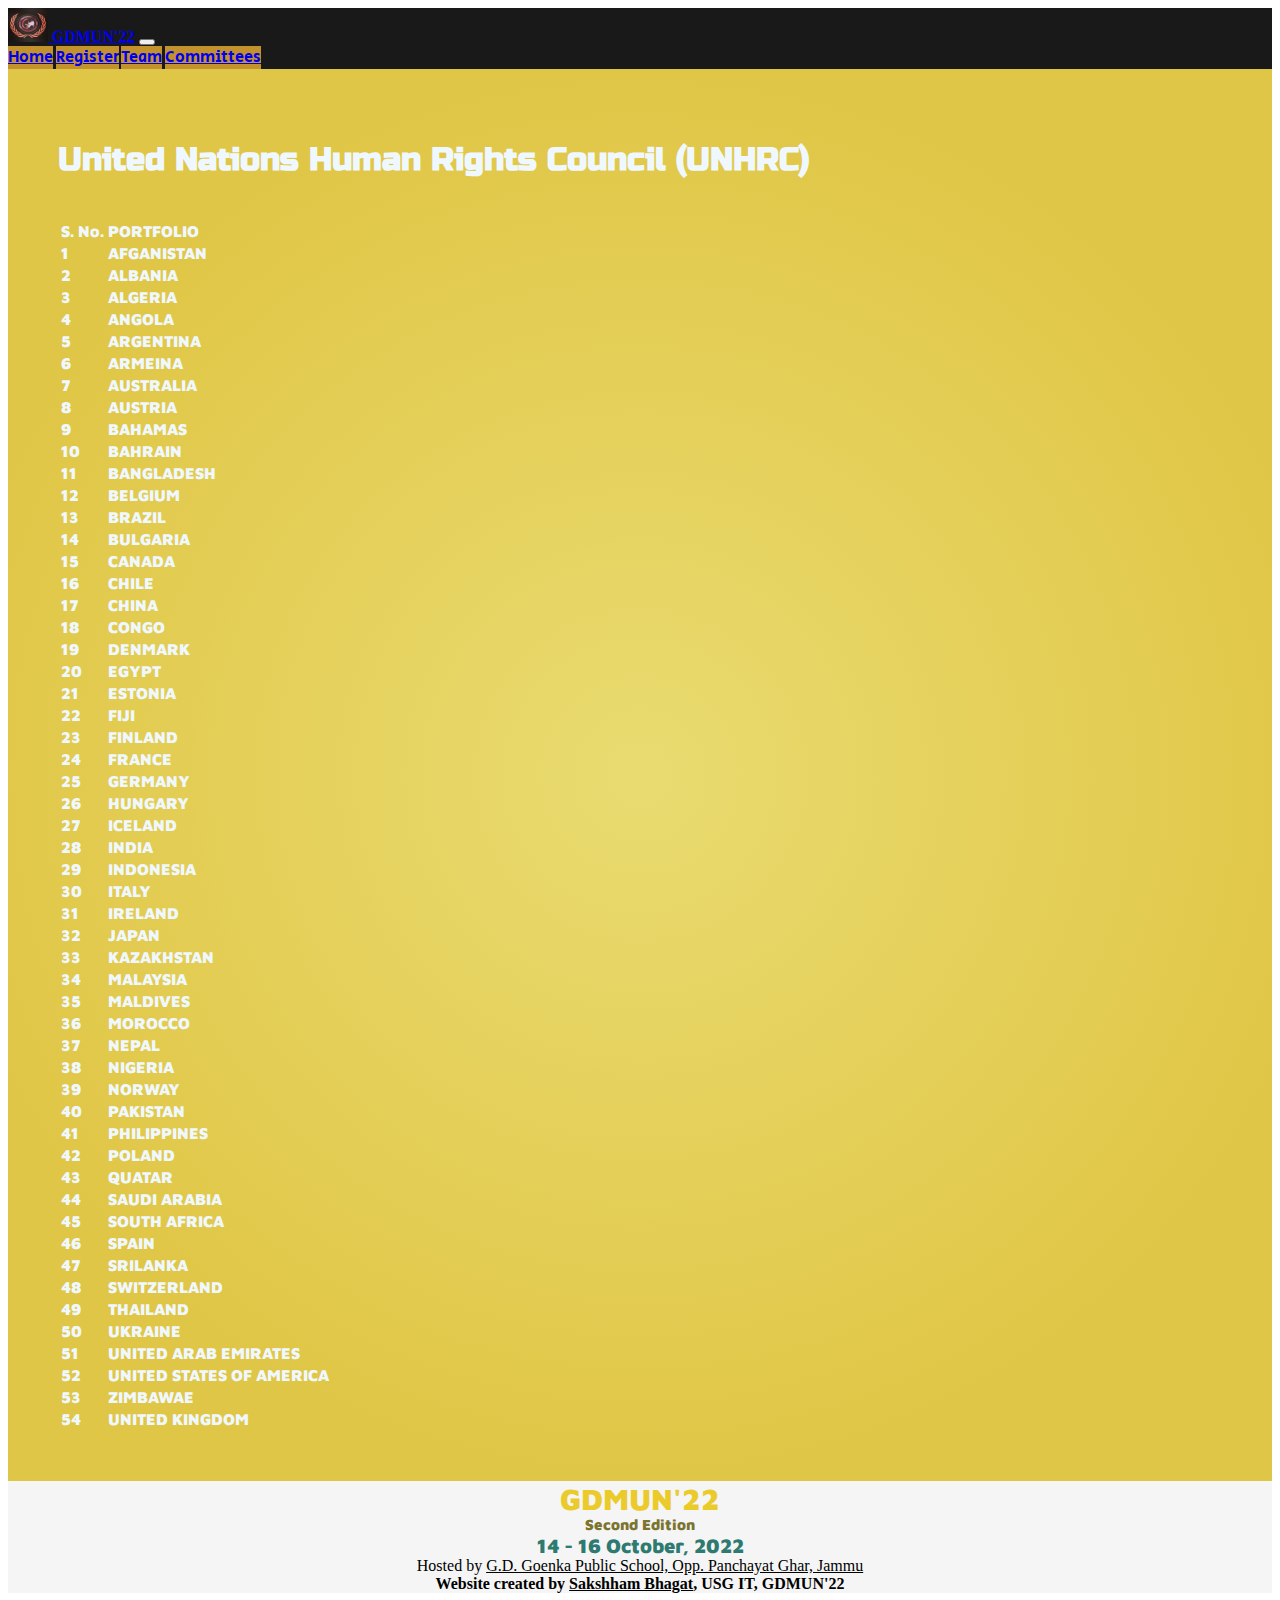
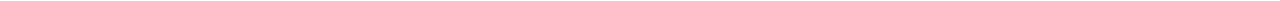
<file: committees/unhrc.html>
<!DOCTYPE html>
<html lang="en">

<head>
    <meta charset="UTF-8">
    <meta http-equiv="X-UA-Compatible" content="IE=edge">
    <meta name="viewport" content="width=device-width, initial-scale=1.0">
    <link rel="icon" href="../assets/images/logo.jpg">
    <link rel="stylesheet" href="../style.css">
    <title>GDMUN'22</title>
</head>

<body data-bs-spy="scroll" data-bs-target="#mynav">
    <nav class="navbar fixed-top
    navbar-expand-lg navbar-dark">
        <div class="container-fluid">
            <a class="navbar-brand" href="#">
                <img src="../assets/images/logo.jpg" alt="" width="40" height="34"
                    class="d-inline-block align-text-top">
                <a class="navbar-brand" href="#"><span style="font-weight: bold;">GDMUN'22</span></a>
                <button class="navbar-toggler" type="button" data-bs-toggle="collapse" data-bs-target="#mynav"
                    aria-controls="mynav" aria-expanded="false" aria-label="Toggle navigation">
                    <span class="navbar-toggler-icon"></span>
                </button>
                <div class="collapse navbar-collapse" id="mynav">
                    <div class="navbar-nav">
                        <a class="btn btn-primary mx-2" aria-current="page" href="/index.html" id="homebtn">Home</a>
                        <a class="btn btn-primary mx-2" aria-current="page" href="/index.html#register"
                            id="regbtn">Register</a>
                        <a class="mx-2 btn btn-primary" id="contactbtn" href="/team.html">Team</a>
                        <a class="mx-2 btn btn-primary" id="contactbtn"
                            href="/committees/committees.html">Committees</a>
                    </div>
                </div>
        </div>
    </nav>
    <div id="unhrc" class="matrix">
        <div>
            <div class="p-2 pt-5 text-center" style="font-family: 'Russo One', sans-serif;">
                <h1>United Nations Human Rights Council (UNHRC)</h1>
            </div>
            <br>
            <div class="text-center pt-5 table-responsive"
                style="font-family: 'Maven Pro', sans-serif; font-weight: 900;">
                <table class="table table-striped">
                    <thead>
                        <tr>
                            <td>S. No.</td>
                            <td>PORTFOLIO</td>
                        </tr>
                    </thead>
                    <tbody>
                        <tr>
                            <td>1</td>
                            <td>AFGANISTAN </td>
                        </tr>
                        <tr>
                            <td>2</td>
                            <td>ALBANIA </td>
                        </tr>
                        <tr>
                            <td>3</td>
                            <td>ALGERIA </td>
                        </tr>
                        <tr>
                            <td>4</td>
                            <td>ANGOLA</td>
                        </tr>
                        <tr>
                            <td>5</td>
                            <td>ARGENTINA </td>
                        </tr>
                        <tr>
                            <td>6</td>
                            <td>ARMEINA </td>
                        </tr>
                        <tr>
                            <td>7</td>
                            <td>AUSTRALIA</td>
                        </tr>
                        <tr>
                            <td>8</td>
                            <td>AUSTRIA </td>
                        </tr>
                        <tr>
                            <td>9</td>
                            <td>BAHAMAS </td>
                        </tr>
                        <tr>
                            <td>10</td>
                            <td>BAHRAIN</td>
                        </tr>
                        <tr>
                            <td>11</td>
                            <td>BANGLADESH </td>
                        </tr>
                        <tr>
                            <td>12</td>
                            <td>BELGIUM</td>
                        </tr>
                        <tr>
                            <td>13</td>
                            <td>BRAZIL</td>
                        </tr>
                        <tr>
                            <td>14</td>
                            <td>BULGARIA </td>
                        </tr>
                        <tr>
                            <td>15</td>
                            <td>CANADA </td>
                        </tr>
                        <tr>
                            <td>16</td>
                            <td>CHILE</td>
                        </tr>
                        <tr>
                            <td>17</td>
                            <td>CHINA</td>
                        </tr>
                        <tr>
                            <td>18</td>
                            <td>CONGO</td>
                        </tr>
                        <tr>
                            <td>19</td>
                            <td>DENMARK</td>
                        </tr>
                        <tr>
                            <td>20</td>
                            <td>EGYPT</td>
                        </tr>
                        <tr>
                            <td>21</td>
                            <td>ESTONIA</td>
                        </tr>
                        <tr>
                            <td>22</td>
                            <td>FIJI</td>
                        </tr>
                        <tr>
                            <td>23</td>
                            <td>FINLAND</td>
                        </tr>
                        <tr>
                            <td>24</td>
                            <td>FRANCE </td>
                        </tr>
                        <tr>
                            <td>25</td>
                            <td>GERMANY</td>
                        </tr>
                        <tr>
                            <td>26</td>
                            <td>HUNGARY</td>
                        </tr>
                        <tr>
                            <td>27</td>
                            <td>ICELAND</td>
                        </tr>
                        <tr>
                            <td>28</td>
                            <td>INDIA </td>
                        </tr>
                        <tr>
                            <td>29</td>
                            <td>INDONESIA </td>
                        </tr>
                        <tr>
                            <td>30</td>
                            <td>ITALY</td>
                        </tr>
                        <tr>
                            <td>31</td>
                            <td>IRELAND</td>
                        </tr>
                        <tr>
                            <td>32</td>
                            <td>JAPAN</td>
                        </tr>
                        <tr>
                            <td>33</td>
                            <td>KAZAKHSTAN</td>
                        </tr>
                        <tr>
                            <td>34</td>
                            <td>MALAYSIA</td>
                        </tr>
                        <tr>
                            <td>35</td>
                            <td>MALDIVES</td>
                        </tr>
                        <tr>
                            <td>36</td>
                            <td>MOROCCO</td>
                        </tr>
                        <tr>
                            <td>37</td>
                            <td>NEPAL</td>
                        </tr>
                        <tr>
                            <td>38</td>
                            <td>NIGERIA</td>
                        </tr>
                        <tr>
                            <td>39</td>
                            <td>NORWAY </td>
                        </tr>
                        <tr>
                            <td>40</td>
                            <td>PAKISTAN</td>
                        </tr>
                        <tr>
                            <td>41</td>
                            <td>PHILIPPINES</td>
                        </tr>
                        <tr>
                            <td>42</td>
                            <td>POLAND</td>
                        </tr>
                        <tr>
                            <td>43</td>
                            <td>QUATAR</td>
                        </tr>
                        <tr>
                            <td>44</td>
                            <td>SAUDI ARABIA </td>
                        </tr>
                        <tr>
                            <td>45</td>
                            <td>SOUTH AFRICA </td>
                        </tr>
                        <tr>
                            <td>46</td>
                            <td>SPAIN</td>
                        </tr>
                        <tr>
                            <td>47</td>
                            <td>SRILANKA </td>
                        </tr>
                        <tr>
                            <td>48</td>
                            <td>SWITZERLAND</td>
                        </tr>
                        <tr>
                            <td>49</td>
                            <td>THAILAND</td>
                        </tr>
                        <tr>
                            <td>50</td>
                            <td>UKRAINE</td>
                        </tr>
                        <tr>
                            <td>51</td>
                            <td>UNITED ARAB EMIRATES</td>
                        </tr>
                        <tr>
                            <td>52</td>
                            <td>UNITED STATES OF AMERICA </td>
                        </tr>
                        <tr>
                            <td>53</td>
                            <td>ZIMBAWAE </td>
                        </tr>
                        <tr>
                            <td>54</td>
                            <td>UNITED KINGDOM</td>
                        </tr>
                    </tbody>
                </table>
            </div>
        </div>

    </div>
    <div id="credits">
        <div class="p-2">
            <span
                style="text-align: center; color: #ebcb2c; font-size: 30px;font-family: 'Maven Pro', sans-serif; font-weight: 900;">GDMUN'22</span><br>
            <span
                style="text-align: center; color: #7a742e; font-size: 15px; font-family: 'Maven Pro', sans-serif; font-weight: 900;">Second
                Edition</span><br>
            <span
                style="text-align: center; color: #2e7a71; font-size: 20px; font-family: 'Maven Pro', sans-serif; font-weight: 900;">14
                - 16 October, 2022</span><br>
            Hosted by <a class="credlink" target="_blank" href="https://www.gdgoenkajammu.org/">G.D. Goenka Public
                School,
                Opp. Panchayat
                Ghar, Jammu</a>
            <br>
            <span style="font-weight: bold;">Website created by <a class="credlink" target="_blank"
                    href="https://www.github.com/SakshhamTheCoder/">Sakshham Bhagat</a>, USG IT, GDMUN'22</span>
        </div>
    </div>

    <script src="https://ajax.googleapis.com/ajax/libs/jquery/3.2.1/jquery.min.js"></script>
    <link href="https://cdn.jsdelivr.net/npm/bootstrap@5.0.2/dist/css/bootstrap.min.css" rel="stylesheet"
        integrity="sha384-EVSTQN3/azprG1Anm3QDgpJLIm9Nao0Yz1ztcQTwFspd3yD65VohhpuuCOmLASjC" crossorigin="anonymous">
    <script src="https://cdn.jsdelivr.net/npm/bootstrap@5.0.2/dist/js/bootstrap.bundle.min.js"
        integrity="sha384-MrcW6ZMFYlzcLA8Nl+NtUVF0sA7MsXsP1UyJoMp4YLEuNSfAP+JcXn/tWtIaxVXM"
        crossorigin="anonymous"></script>
</body>

</html>
</file>
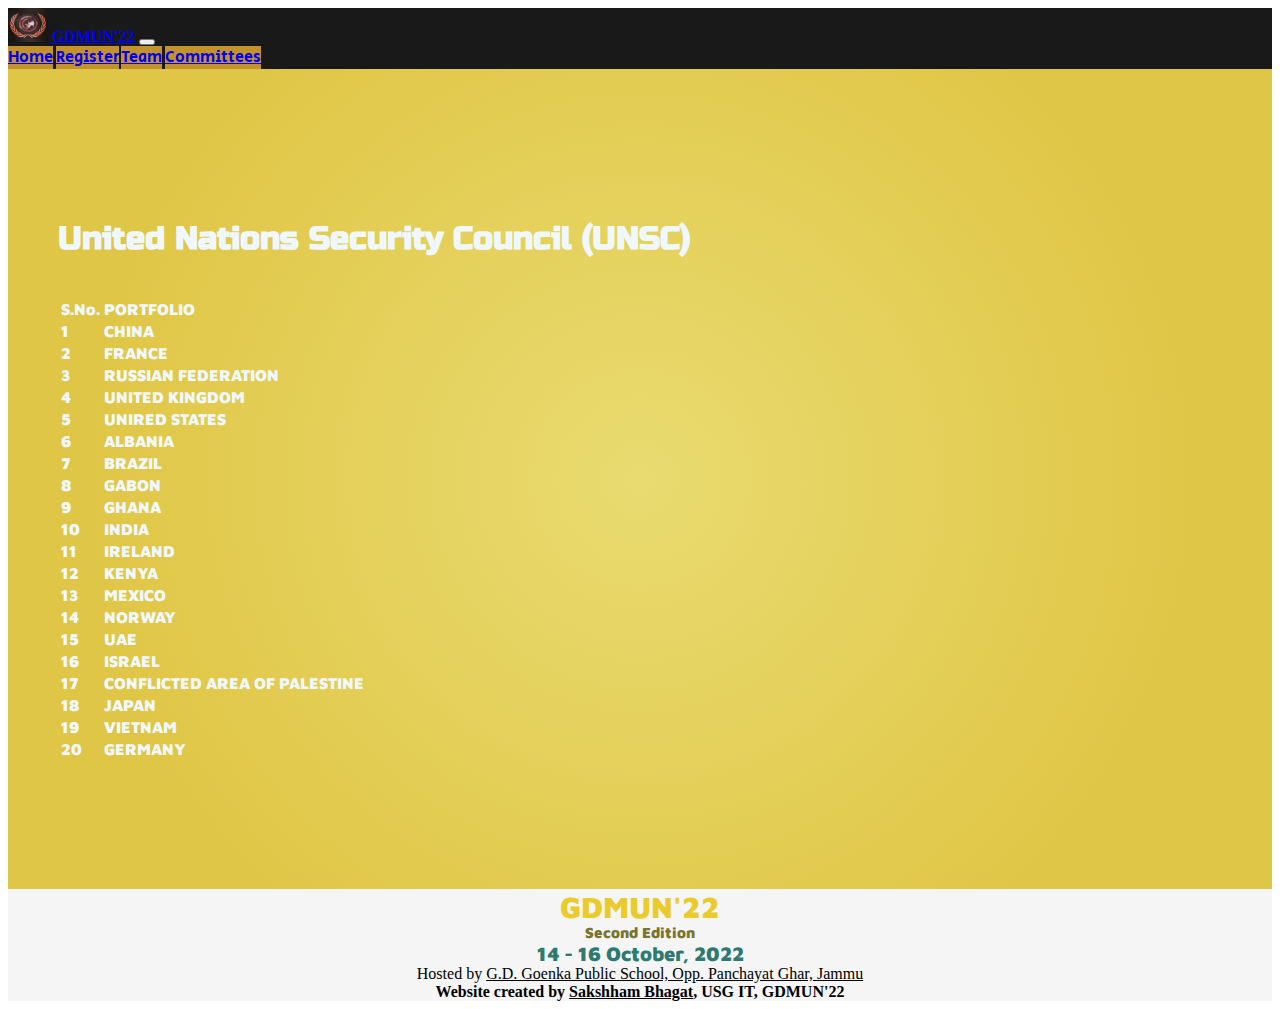
<file: committees/unsc.html>
<!DOCTYPE html>
<html lang="en">

<head>
    <meta charset="UTF-8">
    <meta http-equiv="X-UA-Compatible" content="IE=edge">
    <meta name="viewport" content="width=device-width, initial-scale=1.0">
    <link rel="icon" href="../assets/images/logo.jpg">
    <link rel="stylesheet" href="../style.css">
    <title>GDMUN'22</title>
</head>

<body data-bs-spy="scroll" data-bs-target="#mynav">
    <nav class="navbar fixed-top
    navbar-expand-lg navbar-dark">
        <div class="container-fluid">
            <a class="navbar-brand" href="#">
                <img src="../assets/images/logo.jpg" alt="" width="40" height="34"
                    class="d-inline-block align-text-top">
                <a class="navbar-brand" href="#"><span style="font-weight: bold;">GDMUN'22</span></a>
                <button class="navbar-toggler" type="button" data-bs-toggle="collapse" data-bs-target="#mynav"
                    aria-controls="mynav" aria-expanded="false" aria-label="Toggle navigation">
                    <span class="navbar-toggler-icon"></span>
                </button>
                <div class="collapse navbar-collapse" id="mynav">
                    <div class="navbar-nav">
                        <a class="btn btn-primary mx-2" aria-current="page" href="/index.html" id="homebtn">Home</a>
                        <a class="btn btn-primary mx-2" aria-current="page" href="/index.html#register"
                            id="regbtn">Register</a>
                        <a class="mx-2 btn btn-primary" id="contactbtn" href="/team.html">Team</a>
                        <a class="mx-2 btn btn-primary" id="contactbtn"
                            href="/committees/committees.html">Committees</a>
                    </div>
                </div>
        </div>
    </nav>
    <div id="unsc" class="matrix">
        <div>
            <div class="p-2 pt-5 text-center table-responsive" style="font-family: 'Russo One', sans-serif;">
                <h1>United Nations Security Council
                    (UNSC)</h1>
            </div>
            <br>
            <div class="text-center pt-5" style="font-family: 'Maven Pro', sans-serif; font-weight: 900;">
                <table class="table table-striped">
                    <thead>
                        <tr>
                            <td>S.No.</td>
                            <td>PORTFOLIO</td>
                        </tr>
                    </thead>
                    <tbody>
                        <tr>
                            <td>1</td>
                            <td>CHINA </td>
                        </tr>
                        <tr>
                            <td>2</td>
                            <td>FRANCE </td>
                        </tr>
                        <tr>
                            <td>3</td>
                            <td>RUSSIAN FEDERATION</td>
                        </tr>
                        <tr>
                            <td>4</td>
                            <td>UNITED KINGDOM</td>
                        </tr>
                        <tr>
                            <td>5</td>
                            <td>UNIRED STATES </td>
                        </tr>
                        <tr>
                            <td>6</td>
                            <td>ALBANIA </td>
                        </tr>
                        <tr>
                            <td>7</td>
                            <td>BRAZIL</td>
                        </tr>
                        <tr>
                            <td>8</td>
                            <td>GABON</td>
                        </tr>
                        <tr>
                            <td>9</td>
                            <td>GHANA</td>
                        </tr>
                        <tr>
                            <td>10</td>
                            <td>INDIA</td>
                        </tr>
                        <tr>
                            <td>11</td>
                            <td>IRELAND</td>
                        </tr>
                        <tr>
                            <td>12</td>
                            <td>KENYA</td>
                        </tr>
                        <tr>
                            <td>13</td>
                            <td>MEXICO</td>
                        </tr>
                        <tr>
                            <td>14</td>
                            <td>NORWAY</td>
                        </tr>
                        <tr>
                            <td>15</td>
                            <td>UAE</td>
                        </tr>
                        <tr>
                            <td>16</td>
                            <td>ISRAEL</td>
                        </tr>
                        <tr>
                            <td>17</td>
                            <td>CONFLICTED AREA OF PALESTINE</td>
                        </tr>
                        <tr>
                            <td>18</td>
                            <td>JAPAN</td>
                        </tr>
                        <tr>
                            <td>19</td>
                            <td>VIETNAM</td>
                        </tr>
                        <tr>
                            <td>20</td>
                            <td>GERMANY</td>
                        </tr>
                    </tbody>
                </table>
            </div>
        </div>

    </div>
    <div id="credits">
        <div class="p-2">
            <span
                style="text-align: center; color: #ebcb2c; font-size: 30px;font-family: 'Maven Pro', sans-serif; font-weight: 900;">GDMUN'22</span><br>
            <span
                style="text-align: center; color: #7a742e; font-size: 15px; font-family: 'Maven Pro', sans-serif; font-weight: 900;">Second
                Edition</span><br>
            <span
                style="text-align: center; color: #2e7a71; font-size: 20px; font-family: 'Maven Pro', sans-serif; font-weight: 900;">14
                - 16 October, 2022</span><br>
            Hosted by <a class="credlink" target="_blank" href="https://www.gdgoenkajammu.org/">G.D. Goenka Public
                School,
                Opp. Panchayat
                Ghar, Jammu</a>
            <br>
            <span style="font-weight: bold;">Website created by <a class="credlink" target="_blank"
                    href="https://www.github.com/SakshhamTheCoder/">Sakshham Bhagat</a>, USG IT, GDMUN'22</span>
        </div>
    </div>

    <script src="https://ajax.googleapis.com/ajax/libs/jquery/3.2.1/jquery.min.js"></script>
    <link href="https://cdn.jsdelivr.net/npm/bootstrap@5.0.2/dist/css/bootstrap.min.css" rel="stylesheet"
        integrity="sha384-EVSTQN3/azprG1Anm3QDgpJLIm9Nao0Yz1ztcQTwFspd3yD65VohhpuuCOmLASjC" crossorigin="anonymous">
    <script src="https://cdn.jsdelivr.net/npm/bootstrap@5.0.2/dist/js/bootstrap.bundle.min.js"
        integrity="sha384-MrcW6ZMFYlzcLA8Nl+NtUVF0sA7MsXsP1UyJoMp4YLEuNSfAP+JcXn/tWtIaxVXM"
        crossorigin="anonymous"></script>
</body>

</html>
</file>
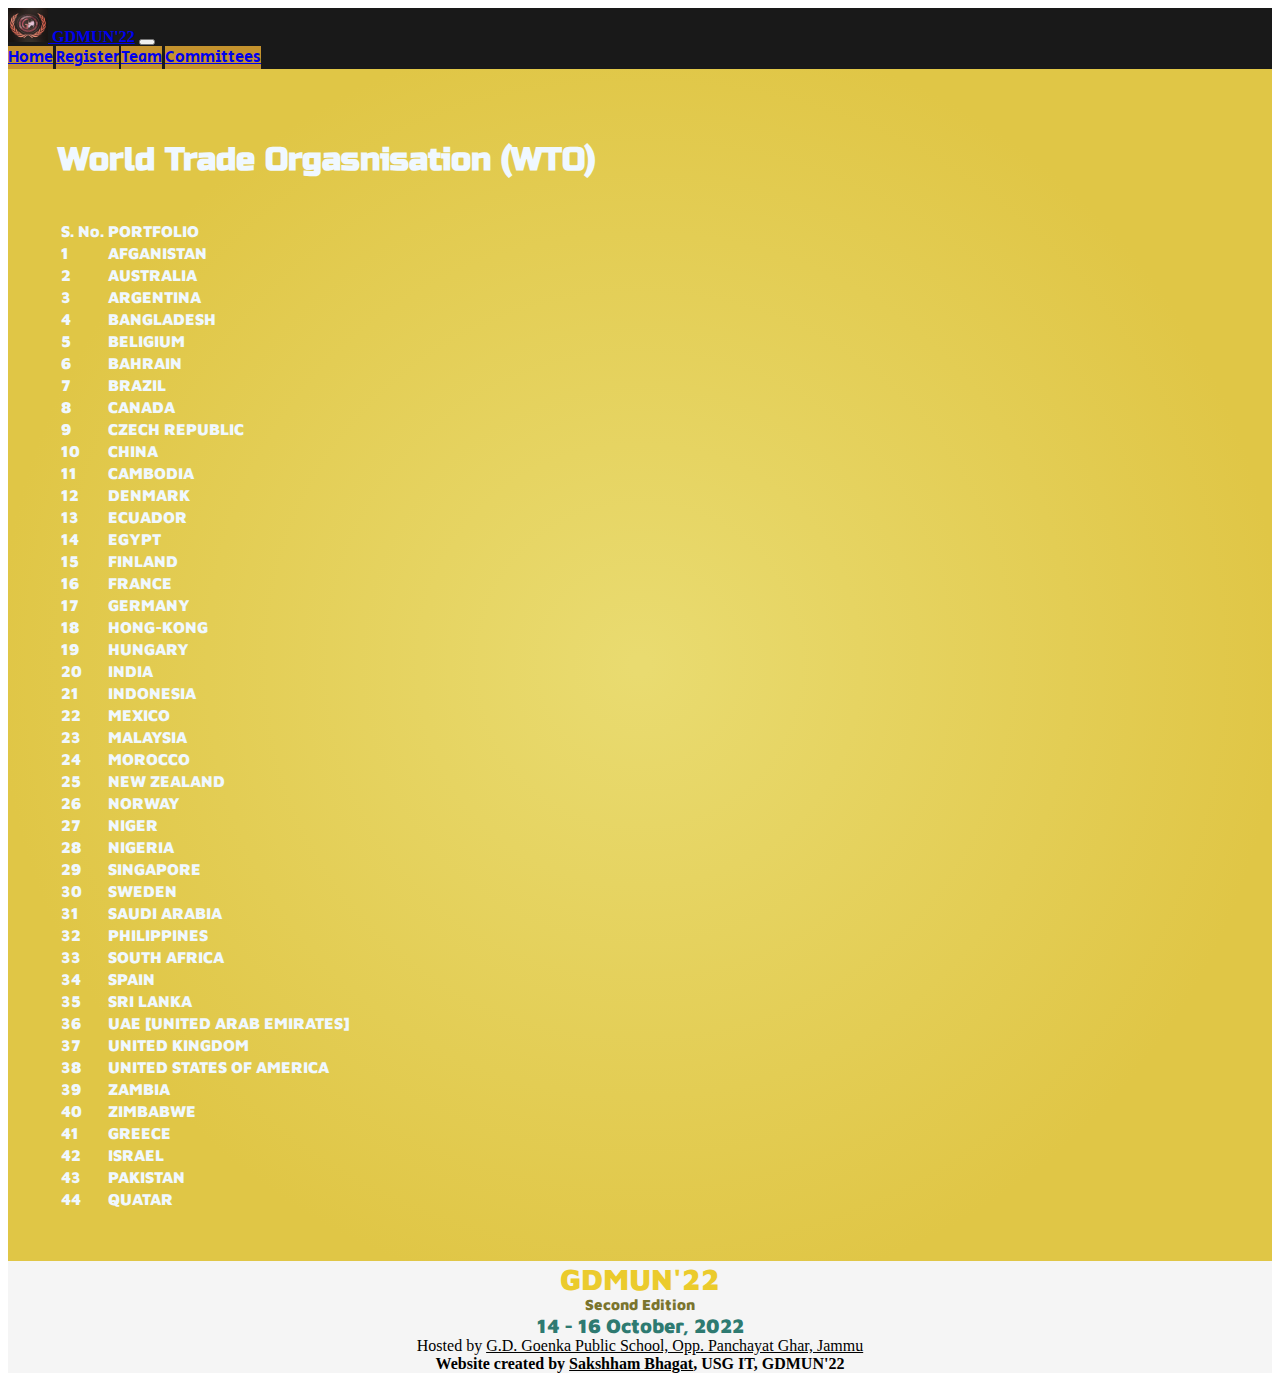
<file: committees/wto.html>
<!DOCTYPE html>
<html lang="en">

<head>
    <meta charset="UTF-8">
    <meta http-equiv="X-UA-Compatible" content="IE=edge">
    <meta name="viewport" content="width=device-width, initial-scale=1.0">
    <link rel="icon" href="../assets/images/logo.jpg">
    <link rel="stylesheet" href="../style.css">
    <title>GDMUN'22</title>
</head>

<body data-bs-spy="scroll" data-bs-target="#mynav">
    <nav class="navbar fixed-top
    navbar-expand-lg navbar-dark">
        <div class="container-fluid">
            <a class="navbar-brand" href="#">
                <img src="../assets/images/logo.jpg" alt="" width="40" height="34"
                    class="d-inline-block align-text-top">
                <a class="navbar-brand" href="#"><span style="font-weight: bold;">GDMUN'22</span></a>
                <button class="navbar-toggler" type="button" data-bs-toggle="collapse" data-bs-target="#mynav"
                    aria-controls="mynav" aria-expanded="false" aria-label="Toggle navigation">
                    <span class="navbar-toggler-icon"></span>
                </button>
                <div class="collapse navbar-collapse" id="mynav">
                    <div class="navbar-nav">
                        <a class="btn btn-primary mx-2" aria-current="page" href="/index.html" id="homebtn">Home</a>
                        <a class="btn btn-primary mx-2" aria-current="page" href="/index.html#register"
                            id="regbtn">Register</a>
                        <a class="mx-2 btn btn-primary" id="contactbtn" href="/team.html">Team</a>
                        <a class="mx-2 btn btn-primary" id="contactbtn"
                            href="/committees/committees.html">Committees</a>
                    </div>
                </div>
        </div>
    </nav>
    <div id="wto" class="matrix">
        <div>
            <div class="p-2 pt-5 text-center" style="font-family: 'Russo One', sans-serif;">
                <h1>World Trade Orgasnisation (WTO)</h1>
            </div>
            <br>
            <div class="text-center pt-5 table-responsive"
                style="font-family: 'Maven Pro', sans-serif; font-weight: 900;">
                <table class="table table-striped">
                    <thead>
                        <tr>
                            <td>S. No.</td>
                            <td>PORTFOLIO</td>
                        </tr>
                    </thead>
                    <tbody>
                        <tr>
                            <td>1</td>
                            <td>AFGANISTAN </td>
                        </tr>
                        <tr>
                            <td>2</td>
                            <td>AUSTRALIA</td>
                        </tr>
                        <tr>
                            <td>3</td>
                            <td>ARGENTINA </td>
                        </tr>
                        <tr>
                            <td>4</td>
                            <td>BANGLADESH</td>
                        </tr>
                        <tr>
                            <td>5</td>
                            <td>BELIGIUM</td>
                        </tr>
                        <tr>
                            <td>6</td>
                            <td>BAHRAIN </td>
                        </tr>
                        <tr>
                            <td>7</td>
                            <td>BRAZIL</td>
                        </tr>
                        <tr>
                            <td>8</td>
                            <td>CANADA </td>
                        </tr>
                        <tr>
                            <td>9</td>
                            <td>CZECH REPUBLIC</td>
                        </tr>
                        <tr>
                            <td>10</td>
                            <td>CHINA </td>
                        </tr>
                        <tr>
                            <td>11</td>
                            <td>CAMBODIA</td>
                        </tr>
                        <tr>
                            <td>12</td>
                            <td>DENMARK </td>
                        </tr>
                        <tr>
                            <td>13</td>
                            <td>ECUADOR </td>
                        </tr>
                        <tr>
                            <td>14</td>
                            <td>EGYPT </td>
                        </tr>
                        <tr>
                            <td>15</td>
                            <td>FINLAND </td>
                        </tr>
                        <tr>
                            <td>16</td>
                            <td>FRANCE </td>
                        </tr>
                        <tr>
                            <td>17</td>
                            <td>GERMANY </td>
                        </tr>
                        <tr>
                            <td>18</td>
                            <td>HONG-KONG </td>
                        </tr>
                        <tr>
                            <td>19</td>
                            <td>HUNGARY </td>
                        </tr>
                        <tr>
                            <td>20</td>
                            <td>INDIA </td>
                        </tr>
                        <tr>
                            <td>21</td>
                            <td>INDONESIA </td>
                        </tr>
                        <tr>
                            <td>22</td>
                            <td>MEXICO</td>
                        </tr>
                        <tr>
                            <td>23</td>
                            <td>MALAYSIA</td>
                        </tr>
                        <tr>
                            <td>24</td>
                            <td>MOROCCO</td>
                        </tr>
                        <tr>
                            <td>25</td>
                            <td>NEW ZEALAND</td>
                        </tr>
                        <tr>
                            <td>26</td>
                            <td>NORWAY</td>
                        </tr>
                        <tr>
                            <td>27</td>
                            <td>NIGER</td>
                        </tr>
                        <tr>
                            <td>28</td>
                            <td>NIGERIA </td>
                        </tr>
                        <tr>
                            <td>29</td>
                            <td>SINGAPORE </td>
                        </tr>
                        <tr>
                            <td>30</td>
                            <td>SWEDEN</td>
                        </tr>
                        <tr>
                            <td>31</td>
                            <td>SAUDI ARABIA </td>
                        </tr>
                        <tr>
                            <td>32</td>
                            <td>PHILIPPINES</td>
                        </tr>
                        <tr>
                            <td>33</td>
                            <td>SOUTH AFRICA </td>
                        </tr>
                        <tr>
                            <td>34</td>
                            <td>SPAIN</td>
                        </tr>
                        <tr>
                            <td>35</td>
                            <td>SRI LANKA </td>
                        </tr>
                        <tr>
                            <td>36</td>
                            <td>UAE [UNITED ARAB EMIRATES]</td>
                        </tr>
                        <tr>
                            <td>37</td>
                            <td>UNITED KINGDOM</td>
                        </tr>
                        <tr>
                            <td>38</td>
                            <td>UNITED STATES OF AMERICA </td>
                        </tr>
                        <tr>
                            <td>39</td>
                            <td>ZAMBIA</td>
                        </tr>
                        <tr>
                            <td>40</td>
                            <td>ZIMBABWE</td>
                        </tr>
                        <tr>
                            <td>41</td>
                            <td>GREECE </td>
                        </tr>
                        <tr>
                            <td>42</td>
                            <td>ISRAEL</td>
                        </tr>
                        <tr>
                            <td>43</td>
                            <td>PAKISTAN </td>
                        </tr>
                        <tr>
                            <td>44</td>
                            <td>QUATAR </td>
                        </tr>
                    </tbody>
                </table>
            </div>
        </div>

    </div>
    <div id="credits">
        <div class="p-2">
            <span
                style="text-align: center; color: #ebcb2c; font-size: 30px;font-family: 'Maven Pro', sans-serif; font-weight: 900;">GDMUN'22</span><br>
            <span
                style="text-align: center; color: #7a742e; font-size: 15px; font-family: 'Maven Pro', sans-serif; font-weight: 900;">Second
                Edition</span><br>
            <span
                style="text-align: center; color: #2e7a71; font-size: 20px; font-family: 'Maven Pro', sans-serif; font-weight: 900;">14
                - 16 October, 2022</span><br>
            Hosted by <a class="credlink" target="_blank" href="https://www.gdgoenkajammu.org/">G.D. Goenka Public
                School,
                Opp. Panchayat
                Ghar, Jammu</a>
            <br>
            <span style="font-weight: bold;">Website created by <a class="credlink" target="_blank"
                    href="https://www.github.com/SakshhamTheCoder/">Sakshham Bhagat</a>, USG IT, GDMUN'22</span>
        </div>
    </div>

    <script src="https://ajax.googleapis.com/ajax/libs/jquery/3.2.1/jquery.min.js"></script>
    <link href="https://cdn.jsdelivr.net/npm/bootstrap@5.0.2/dist/css/bootstrap.min.css" rel="stylesheet"
        integrity="sha384-EVSTQN3/azprG1Anm3QDgpJLIm9Nao0Yz1ztcQTwFspd3yD65VohhpuuCOmLASjC" crossorigin="anonymous">
    <script src="https://cdn.jsdelivr.net/npm/bootstrap@5.0.2/dist/js/bootstrap.bundle.min.js"
        integrity="sha384-MrcW6ZMFYlzcLA8Nl+NtUVF0sA7MsXsP1UyJoMp4YLEuNSfAP+JcXn/tWtIaxVXM"
        crossorigin="anonymous"></script>
</body>

</html>
</file>
<file: style.css>
/* @import url('https://fonts.googleapis.com/css2?family=Anton&display=swap'); */
@import url('https://fonts.googleapis.com/css2?family=Secular+One&display=swap');
@import url('https://fonts.googleapis.com/css2?family=Maven+Pro:wght@900&display=swap');
@import url('https://fonts.googleapis.com/css2?family=Russo+One&display=swap');
/* @import url('https://fonts.googleapis.com/css2?family=Cinzel:wght@900&display=swap'); */
@import url('https://fonts.googleapis.com/css2?family=Kanit:wght@300&display=swap');
@import url('https://fonts.googleapis.com/css2?family=Cinzel&display=swap');
@import url('https://fonts.googleapis.com/css2?family=Cinzel+Decorative:wght@900&display=swap');



@font-face {
    font-family: 'brown_sugarregular';
    src: url('assets/fonts/brown_sugar-webfont.woff2') format('woff2'),
        url('assets/fonts/brown_sugar-webfont.woff') format('woff');
    font-weight: normal;
    font-style: normal;

}

#about {
    min-height: 60vh;
    /* background-color: #27242e; */
    /* background-color: #6587cb; */
    /* background-color: #232323; */
    background: radial-gradient(circle, rgb(44, 44, 44) 1%, rgb(20, 20, 20) 74%);
    /* background: radial-gradient(circle, rgba(82, 76, 76, 1) 15%, rgba(9, 8, 8, 1) 85%); */
    color: whitesmoke;
    padding: 30px;
    align-content: center;
}

#second {
    min-height: 80vh;
    ;
    /* background-color: #969696; */
    /* background-color: #ded38a; */
    background: radial-gradient(circle, rgb(183, 180, 156) 1%, rgb(132, 126, 86) 74%);
    /* background-color: #dcca93; */
    color: black;
    padding: 50px;
}

#contact {
    min-height: 80vh;
    /* background-color: #27242e; */
    /* background-color: #a5cb7b; */
    /* background-color: #130c29; */
    /* background-color: #00010e; */
    /* background-color: #ded38a; */
    background: radial-gradient(circle, rgb(44, 44, 44) 1%, rgb(20, 20, 20) 74%);
    color: aliceblue;
    padding: 50px;
    align-content: center;
}

nav {
    /* background-color: #c8af8c; */
    background-color: #191919;
    color: whitesmoke;
}

.btn-primary {
    background-color: #c4922d !important;
    border-color: #c4922d !important;
}

.btn-secondary {
    background-color: #232119 !important;
    border-color: #232119 !important;
}

.banner {
    width: 100%;
}

.img-cont {
    position: relative;
    text-align: center;
    color: white;
    min-height: 80vh;
    max-width: 100%;
    background: linear-gradient(rgba(0, 0, 0, 0.5), rgba(0, 0, 0, 0.5)), url('assets/images/mun.jpg');

    user-select: none;
    -moz-user-select: none;
    -webkit-user-drag: none;
    -webkit-user-select: none;
    -ms-user-select: none;
    /* pointer-events: none; */
}

.title {
    position: absolute;
    top: 50%;
    left: 50%;
    transform: translate(-50%, -50%);
}

.title h1 {
    font-size: 50px;
    font-family: 'Secular One', sans-serif;
}

.title h4 {
    font-size: 15px;
    font-family: 'Secular One', sans-serif;
}

#register {
    min-height: 70vh;
    /* background-color: #1d132e; */
    /* background-color: #2e1313; */
    /* background-color: #232323; */
    background: radial-gradient(circle, rgb(44, 44, 44) 1%, rgb(20, 20, 20) 74%);
    /* background: radial-gradient(circle, rgba(82, 76, 76, 1) 15%, rgba(9, 8, 8, 1) 85%); */
    color: aliceblue;
    padding: 50px;
    align-content: center;
    text-align: center;
    font-family: 'Maven Pro', sans-serif;
    font-weight: 900;
}

#credits {
    text-align: center;
    /* background-color: antiquewhite; */
    background-color: whitesmoke
}

.navbar-nav {
    font-family: 'Secular One', sans-serif;
    font-weight: 100;
}

.credlink {
    text-decoration: underline;
    color: black;
}

.credlink:hover {
    color: #3fbfa1;
}

.btn-success {
    background-color: #ecc941 !important;
    border-color: #ecc941 !important;
    color: #130c29 !important;
}

@media (max-width: 992px) {
    #contactbtn {
        margin-top: 10px !important;
        margin-bottom: 10px !important;
    }

    #regbtn {
        margin-top: 10px !important;
        margin-bottom: 10px !important;
    }

    #homebtn {
        margin-top: 10px !important;
        margin-bottom: 10px !important;
    }

    .card {
        margin-top: 2vh;
        margin-bottom: 2vh;
        max-width: none !important;
    }

    #top {
        padding: 0% !important;
    }

    #top2 {
        width: 100% !important;
    }

    #day,
    #hr,
    #min,
    #sec {
        font-size: 2vw;
    }

    #aboutphoto {
        padding-top: 20%;
        padding-bottom: 20%;
    }
}

#team {
    min-height: 80vh;
    background: radial-gradient(circle, rgba(82, 76, 76, 1) 15%, rgba(9, 8, 8, 1) 85%);
    color: aliceblue;
    align-content: center;
}

.names {
    color: #a87a22;
    font-family: 'Cinzel', serif;
    font-size: 3rem;

}

.post {
    color: #cdba87;
    font-family: 'Kanit', sans-serif;
    /* font-style: italic; */
    font-size: 1.75rem;
}

#committees {
    min-height: 190vh;
    background: radial-gradient(circle, rgb(44, 44, 44) 1%, rgb(20, 20, 20) 74%);
    /* background: radial-gradient(circle, rgba(82, 76, 76, 1) 15%, rgba(9, 8, 8, 1) 85%); */
    color: aliceblue;
    padding: 50px;
    align-content: center;
}

#committees .card-img-top {
    height: auto;
    width: 30vw !important;
    align-self: center;
}

#committees .card {
    background-color: #201d1c !important;
    color: #b1b8be;
    max-width: min-content;
}

#committees .card-hover-text {
    display: none;
}

#committees .card-title a:hover {
    color: #ded38a;
}

/* .card:hover .card-text {
    display: none;
}

.card:hover .card-hover-text {
    display: block;
} */

#committees .card-text {
    display: none;
}

#committees .card-hover-text {
    padding: 10px;
    display: block;
}

.point {
    color: #c4922d;
    text-decoration: underline;
}

.card-title {
    text-align: center;
}

#committees .card-text {
    text-align: center;
    font-family: 'Trebuchet MS', 'Lucida Sans Unicode', 'Lucida Grande', 'Lucida Sans', Arial, sans-serif;
}

th {
    font-family: 'Russo One', sans-serif;
}


.matrix {
    min-height: 80vh;
    background: radial-gradient(circle, rgb(233, 219, 112) 1%, #e0c646 74%);
    /* background: radial-gradient(circle, rgb(233, 219, 112) 1%, #d2be5b 74%); */

    /* background-color: #27242e; */
    /* background-color: #a5cb7b; */
    /* background-color: #130c29; */
    /* background-color: #00010e; */
    /* background-color: #cdba87; */
    color: aliceblue;
    padding: 50px;
    align-content: center;
}


.card-title a {
    color: #b88f7d;
}

#day,
#hr,
#min,
#sec {
    font-size: 15px;
    margin: 10px;
    padding: 15px;
    background-color: white;
    border-radius: 20%;
    color: #3fbfa1;
}

#tenet {
    min-height: 100vh;
    background-color: #232323;
    color: aliceblue;
    padding: 50px;
    align-content: center;

}
</file>
